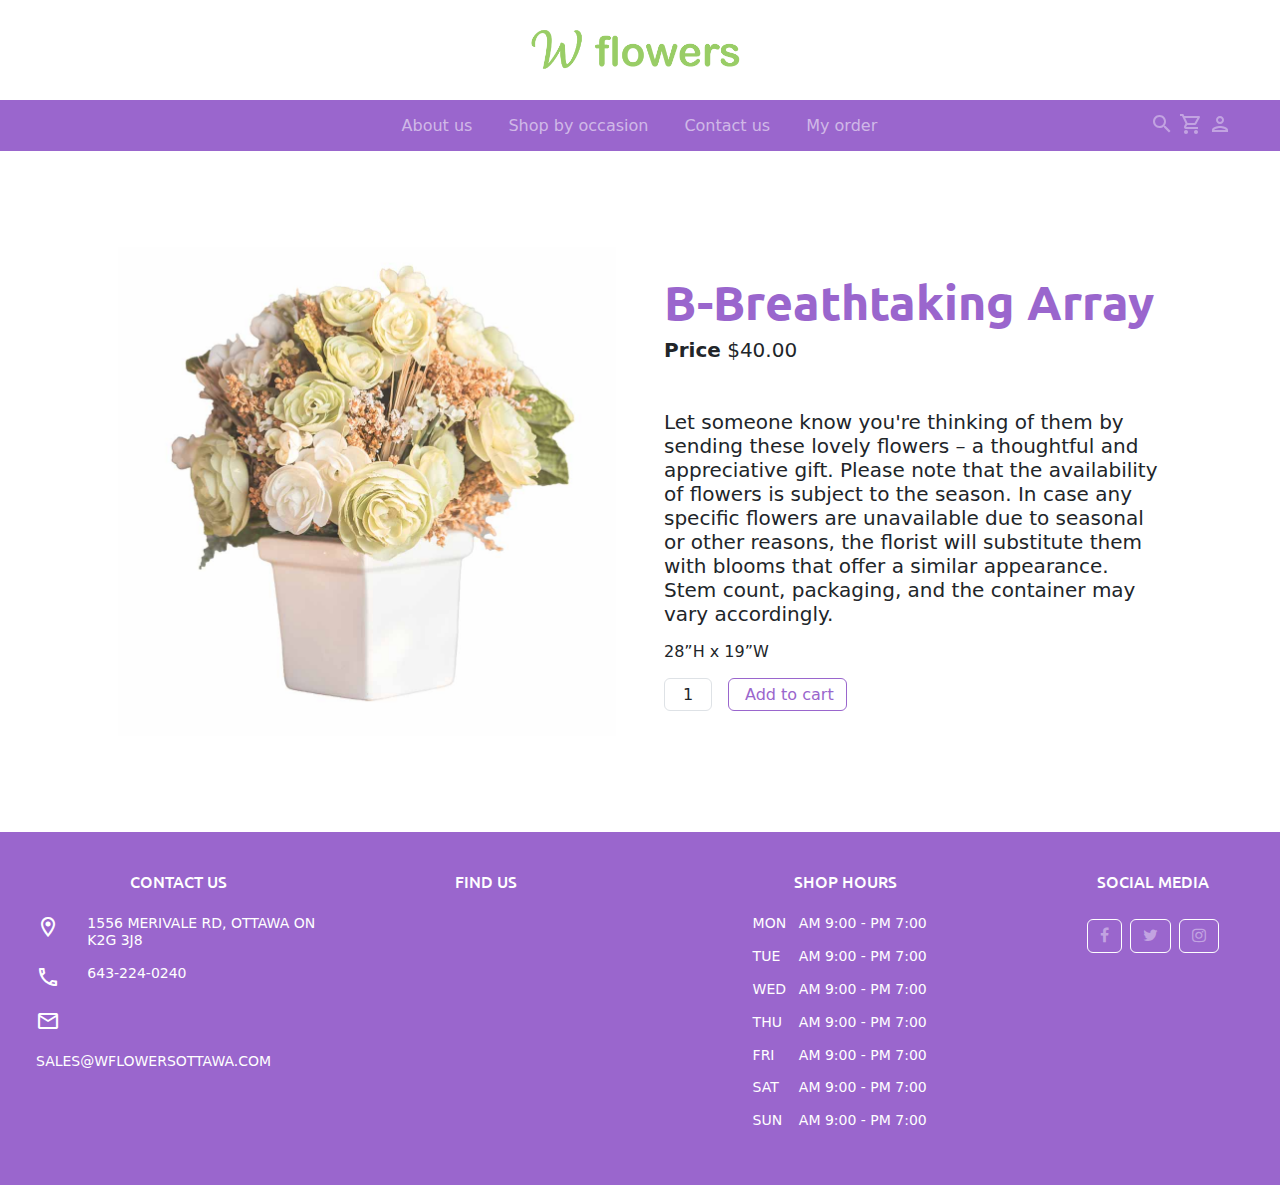
<file: product-preview.html>
<!DOCTYPE html>
<html lang="en">

<head>
  <meta charset="UTF-8">
  <meta http-equiv="X-UA-Compatible" content="IE=edge">
  <meta name="viewport" content="width=device-width, initial-scale=1.0">
  <link rel="stylesheet" href="https://fonts.googleapis.com/css2?family=Material+Symbols+Outlined">
  <link rel="stylesheet" href="https://fonts.googleapis.com/css2?family=Material+Icons+Outlined">
  <link rel="stylesheet" href="https://cdnjs.cloudflare.com/ajax/libs/font-awesome/4.7.0/css/font-awesome.min.css">
  <link rel="stylesheet" href="css/custom.css">
  <link rel="icon" type="image/x-icon" href="images/favicon.ico">
  <title>Product-preview</title>
</head>

<body class="bg-light">
  <header>
    <div class="text-center">
      <a href="index.html">
        <img src="images/Logo.png" alt="company's Logo" class="logo" width="250" height="100">
      </a>
    </div>
    <nav class="navbar navbar-expand-md bg-dark" data-bs-theme="dark">
      <div class="container-fluid px-5">
        <button class="navbar-toggler" type="button" data-bs-toggle="collapse" data-bs-target="#navbarNavAltMarkup"
          aria-controls="navbarNavAltMarkup" aria-expanded="false" aria-label="Toggle navigation">
          <span class="navbar-toggler-icon"></span>
        </button>
        <div class="collapse navbar-collapse" id="navbarNavAltMarkup">
          <div class="navbar-nav">
            <a class="nav-link" href="#">About us</a>
            <a class="nav-link" href="product.html">Shop by occasion</a>
            <a class="nav-link" href="#">Contact us</a>
            <a class="nav-link" href="#">My order</a>
          </div>
        </div>
        <div class="float-end">
          <a href="#" class="icon-link">
            <span class="material-icons-outlined">search</span>
          </a>
          <a href="#" class="icon-link">
            <span class="material-icons-outlined">shopping_cart</span>
          </a>
          <a href="#" class="icon-link">
            <span class="material-icons-outlined">person</span>
          </a>
        </div>
      </div>
    </nav>
  </header>
  <main>
    <section class="py-5">
      <div class="container px-4 px-lg-5 my-5">
        <div class="row gx-4 gx-lg-5 align-items-center">
          <div class="col-md-6"><img class="card-img-top mb-5 mb-md-0" src="images/product-4.jpg" alt="product-image">
          </div>
          <div class="col-md-6">
            <h1 class="display-5 fw-bolder text-primary">B-Breathtaking Array</h1>
            <div class="fs-5 mb-5">
              <span class="fw-bold">Price</span>
              <span>$40.00</span>
            </div>
            <p class="lead">Let someone know you're thinking of them by sending these lovely flowers – a thoughtful and
              appreciative gift. Please note that the availability of flowers is subject to the season. In case any
              specific flowers are unavailable due to seasonal or other reasons, the florist will substitute them with
              blooms that offer a similar appearance. Stem count, packaging, and the container may vary accordingly.</p>
            <p class="mt-3">28”H x 19”W</p>
            <div class="d-flex">
              <input class="form-control text-center me-3" id="inputQuantity" type="num" value="1"
                style="max-width:3rem">
              <button class="btn btn-outline-dark flex-shrink-0" type="button">
                <i class="bi-cart-fill me-1"></i>
                Add to cart
              </button>
            </div>
          </div>
        </div>
      </div>
    </section>
  </main>
</body>

<footer>
  <section class="pt-4 px-4 py-4 bg-dark text-light">
    <div class="container-fluid">
      <div class="row text-uppercase">
        <div class="col-sm-3 py-3">
          <h6 class="text-center">Contact us</h6>
          <div class="small mt-4 text-left">
            <div class="row">
              <div class="col-2">
                <p><span class="material-icons-outlined">room</span></p>
              </div>
              <div class="col">
                <p>1556 Merivale rd, Ottawa ON K2G 3J8</p>
              </div>
            </div>
            <div class="row">
              <div class="col-2">
                <p><span class="material-icons-outlined">call</span></p>
              </div>
              <div class="col">
                <p>643-224-0240</p>
              </div>
            </div>
            <div class="row">
              <div class="col-2">
                <p><span class="material-icons-outlined">email</span></p>
              </div>
              <div class="col">
                <p>sales@wflowersottawa.com</p>
              </div>
            </div>
          </div>
        </div>
        <div class="col-sm-3 text-center py-3">
          <h6 class="mb-4">Find us</h6>
          <div class="map-container pt-5">
            <iframe
              src="https://www.google.com/maps/embed?pb=!1m18!1m12!1m3!1d2864.9196534582998!2d-75.73593692509925!3d45.353146496990725!2m3!1f0!2f0!3f0!3m2!1i1024!2i768!4f13.1!3m3!1m2!1s0x4cce06fef2d89f1b%3A0x9d370ded000ebc4c!2sW%20Flowers!5e0!3m2!1sen!2sca!4v1700432297664!5m2!1sen!2sca"
              style="border:0;" allowfullscreen="" loading="lazy" referrerpolicy="no-referrer-when-downgrade"></iframe>
          </div>
        </div>
        <div class="col-sm-4 text-center py-3 hours-container">
          <h6>Shop hours</h6>
          <div class="col-sm-12 small px-4">
            <div class="footer-hours-row row mt-4 mb-0">
              <div class="col-2">
                <p>mon</p>
              </div>
              <div class="col">
                <p>AM 9:00 - PM 7:00</p>
              </div>
            </div>
            <div class="footer-hours-row row">
              <div class="col-2">
                <p>tue</p>
              </div>
              <div class="col">
                <p>AM 9:00 - PM 7:00</p>
              </div>
            </div>
            <div class="footer-hours-row row">
              <div class="col-2">
                <p>wed</p>
              </div>
              <div class="col">
                <p>AM 9:00 - PM 7:00</p>
              </div>
            </div>
            <div class="footer-hours-row row">
              <div class="col-2">
                <p>thu</p>
              </div>
              <div class="col">
                <p>AM 9:00 - PM 7:00</p>
              </div>
            </div>
            <div class="footer-hours-row row">
              <div class="col-2">
                <p>fri</p>
              </div>
              <div class="col">
                <p>AM 9:00 - PM 7:00</p>
              </div>
            </div>
            <div class="footer-hours-row row">
              <div class="col-2">
                <p>sat</p>
              </div>
              <div class="col">
                <p>AM 9:00 - PM 7:00</p>
              </div>
            </div>
            <div class="footer-hours-row row">
              <div class="col-2">
                <p>sun</p>
              </div>
              <div class="col">
                <p>AM 9:00 - PM 7:00</p>
              </div>
            </div>
          </div>
        </div>
        <div class="col-sm-2 text-center py-3">
          <h6>Social media</h6>
          <div class="row bg-dark pt-3 justify-content-center" data-bs-theme="dark">
            <div class="col-sm-3 btn btn-outline-light btn-floating m-1">
              <a href="#" class="fa fa-facebook"></a>
            </div>
            <div class="col-sm-3 btn btn-outline-light btn-floating m-1">
              <a href="#" class="fa fa-twitter"></a>
            </div>
            <div class="col-sm-3 btn btn-outline-light btn-floating m-1">
              <a href="#" class="fa fa-instagram"></a>
            </div>
          </div>
        </div>
      </div>
    </div>
  </section>
</footer>

<script src="node_modules/bootstrap/dist/js/bootstrap.bundle.min.js"></script>

</html>
</file>
<file: css/custom.css>
@charset "UTF-8";
@import url("https://fonts.googleapis.com/css2?family=Ubuntu:wght@400;500;700&display=swap");
/*!
 * Bootstrap  v5.3.2 (https://getbootstrap.com/)
 * Copyright 2011-2023 The Bootstrap Authors
 * Licensed under MIT (https://github.com/twbs/bootstrap/blob/main/LICENSE)
 */
:root,
[data-bs-theme=light] {
  --bs-blue: #0d6efd;
  --bs-indigo: #6610f2;
  --bs-purple: #6f42c1;
  --bs-pink: #d63384;
  --bs-red: #dc3545;
  --bs-orange: #fd7e14;
  --bs-yellow: #ffc107;
  --bs-green: #198754;
  --bs-teal: #20c997;
  --bs-cyan: #0dcaf0;
  --bs-black: #000;
  --bs-white: #fff;
  --bs-gray: #6c757d;
  --bs-gray-dark: #343a40;
  --bs-gray-100: #f8f9fa;
  --bs-gray-200: #e9ecef;
  --bs-gray-300: #dee2e6;
  --bs-gray-400: #ced4da;
  --bs-gray-500: #adb5bd;
  --bs-gray-600: #6c757d;
  --bs-gray-700: #495057;
  --bs-gray-800: #343a40;
  --bs-gray-900: #212529;
  --bs-primary: #9A66CD;
  --bs-secondary: #d4de22;
  --bs-success: #A4D882;
  --bs-info: #59C1EF;
  --bs-warning: #FFF689;
  --bs-danger: #E5446D;
  --bs-light: #ffffff;
  --bs-dark: #9A66CD;
  --bs-primary-rgb: 154, 102, 205;
  --bs-secondary-rgb: 212, 222, 34;
  --bs-success-rgb: 164, 216, 130;
  --bs-info-rgb: 89, 193, 239;
  --bs-warning-rgb: 255, 246, 137;
  --bs-danger-rgb: 229, 68, 109;
  --bs-light-rgb: 255, 255, 255;
  --bs-dark-rgb: 154, 102, 205;
  --bs-primary-text-emphasis: #3e2952;
  --bs-secondary-text-emphasis: #55590e;
  --bs-success-text-emphasis: #425634;
  --bs-info-text-emphasis: #244d60;
  --bs-warning-text-emphasis: #666237;
  --bs-danger-text-emphasis: #5c1b2c;
  --bs-light-text-emphasis: #495057;
  --bs-dark-text-emphasis: #495057;
  --bs-primary-bg-subtle: #ebe0f5;
  --bs-secondary-bg-subtle: #f6f8d3;
  --bs-success-bg-subtle: #edf7e6;
  --bs-info-bg-subtle: #def3fc;
  --bs-warning-bg-subtle: #fffde7;
  --bs-danger-bg-subtle: #fadae2;
  --bs-light-bg-subtle: #fcfcfd;
  --bs-dark-bg-subtle: #ced4da;
  --bs-primary-border-subtle: #d7c2eb;
  --bs-secondary-border-subtle: #eef2a7;
  --bs-success-border-subtle: #dbefcd;
  --bs-info-border-subtle: #bde6f9;
  --bs-warning-border-subtle: #fffbd0;
  --bs-danger-border-subtle: #f5b4c5;
  --bs-light-border-subtle: #e9ecef;
  --bs-dark-border-subtle: #adb5bd;
  --bs-white-rgb: 255, 255, 255;
  --bs-black-rgb: 0, 0, 0;
  --bs-font-sans-serif: system-ui, -apple-system, "Segoe UI", Roboto, "Helvetica Neue", "Noto Sans", "Liberation Sans", Arial, sans-serif, "Apple Color Emoji", "Segoe UI Emoji", "Segoe UI Symbol", "Noto Color Emoji";
  --bs-font-monospace: SFMono-Regular, Menlo, Monaco, Consolas, "Liberation Mono", "Courier New", monospace;
  --bs-gradient: linear-gradient(180deg, rgba(255, 255, 255, 0.15), rgba(255, 255, 255, 0));
  --bs-body-font-family: var(--bs-font-sans-serif);
  --bs-body-font-size: 1rem;
  --bs-body-font-weight: 400;
  --bs-body-line-height: 1.2;
  --bs-body-color: #212529;
  --bs-body-color-rgb: 33, 37, 41;
  --bs-body-bg: #fff;
  --bs-body-bg-rgb: 255, 255, 255;
  --bs-emphasis-color: #000;
  --bs-emphasis-color-rgb: 0, 0, 0;
  --bs-secondary-color: rgba(33, 37, 41, 0.75);
  --bs-secondary-color-rgb: 33, 37, 41;
  --bs-secondary-bg: #e9ecef;
  --bs-secondary-bg-rgb: 233, 236, 239;
  --bs-tertiary-color: rgba(33, 37, 41, 0.5);
  --bs-tertiary-color-rgb: 33, 37, 41;
  --bs-tertiary-bg: #f8f9fa;
  --bs-tertiary-bg-rgb: 248, 249, 250;
  --bs-heading-color: inherit;
  --bs-link-color: #9A66CD;
  --bs-link-color-rgb: 154, 102, 205;
  --bs-link-decoration: underline;
  --bs-link-hover-color: #7b52a4;
  --bs-link-hover-color-rgb: 123, 82, 164;
  --bs-code-color: #d63384;
  --bs-highlight-color: #212529;
  --bs-highlight-bg: #fff3cd;
  --bs-border-width: 1px;
  --bs-border-style: solid;
  --bs-border-color: #dee2e6;
  --bs-border-color-translucent: rgba(0, 0, 0, 0.175);
  --bs-border-radius: 0.375rem;
  --bs-border-radius-sm: 0.25rem;
  --bs-border-radius-lg: 0.5rem;
  --bs-border-radius-xl: 1rem;
  --bs-border-radius-xxl: 2rem;
  --bs-border-radius-2xl: var(--bs-border-radius-xxl);
  --bs-border-radius-pill: 50rem;
  --bs-box-shadow: 0 0.5rem 1rem rgba(0, 0, 0, 0.15);
  --bs-box-shadow-sm: 0 0.125rem 0.25rem rgba(0, 0, 0, 0.075);
  --bs-box-shadow-lg: 0 1rem 3rem rgba(0, 0, 0, 0.175);
  --bs-box-shadow-inset: inset 0 1px 2px rgba(0, 0, 0, 0.075);
  --bs-focus-ring-width: 0.25rem;
  --bs-focus-ring-opacity: 0.25;
  --bs-focus-ring-color: rgba(154, 102, 205, 0.25);
  --bs-form-valid-color: #A4D882;
  --bs-form-valid-border-color: #A4D882;
  --bs-form-invalid-color: #E5446D;
  --bs-form-invalid-border-color: #E5446D;
}

[data-bs-theme=dark] {
  color-scheme: dark;
  --bs-body-color: #dee2e6;
  --bs-body-color-rgb: 222, 226, 230;
  --bs-body-bg: #212529;
  --bs-body-bg-rgb: 33, 37, 41;
  --bs-emphasis-color: #fff;
  --bs-emphasis-color-rgb: 255, 255, 255;
  --bs-secondary-color: rgba(222, 226, 230, 0.75);
  --bs-secondary-color-rgb: 222, 226, 230;
  --bs-secondary-bg: #343a40;
  --bs-secondary-bg-rgb: 52, 58, 64;
  --bs-tertiary-color: rgba(222, 226, 230, 0.5);
  --bs-tertiary-color-rgb: 222, 226, 230;
  --bs-tertiary-bg: #2b3035;
  --bs-tertiary-bg-rgb: 43, 48, 53;
  --bs-primary-text-emphasis: #c2a3e1;
  --bs-secondary-text-emphasis: #e5eb7a;
  --bs-success-text-emphasis: #c8e8b4;
  --bs-info-text-emphasis: #9bdaf5;
  --bs-warning-text-emphasis: #fffab8;
  --bs-danger-text-emphasis: #ef8fa7;
  --bs-light-text-emphasis: #f8f9fa;
  --bs-dark-text-emphasis: #dee2e6;
  --bs-primary-bg-subtle: #1f1429;
  --bs-secondary-bg-subtle: #2a2c07;
  --bs-success-bg-subtle: #212b1a;
  --bs-info-bg-subtle: #122730;
  --bs-warning-bg-subtle: #33311b;
  --bs-danger-bg-subtle: #2e0e16;
  --bs-light-bg-subtle: #343a40;
  --bs-dark-bg-subtle: #1a1d20;
  --bs-primary-border-subtle: #5c3d7b;
  --bs-secondary-border-subtle: #7f8514;
  --bs-success-border-subtle: #62824e;
  --bs-info-border-subtle: #35748f;
  --bs-warning-border-subtle: #999452;
  --bs-danger-border-subtle: #892941;
  --bs-light-border-subtle: #495057;
  --bs-dark-border-subtle: #343a40;
  --bs-heading-color: inherit;
  --bs-link-color: #c2a3e1;
  --bs-link-hover-color: #ceb5e7;
  --bs-link-color-rgb: 194, 163, 225;
  --bs-link-hover-color-rgb: 206, 181, 231;
  --bs-code-color: #e685b5;
  --bs-highlight-color: #dee2e6;
  --bs-highlight-bg: #664d03;
  --bs-border-color: #495057;
  --bs-border-color-translucent: rgba(255, 255, 255, 0.15);
  --bs-form-valid-color: #75b798;
  --bs-form-valid-border-color: #75b798;
  --bs-form-invalid-color: #ea868f;
  --bs-form-invalid-border-color: #ea868f;
}

*,
*::before,
*::after {
  box-sizing: border-box;
}

@media (prefers-reduced-motion: no-preference) {
  :root {
    scroll-behavior: smooth;
  }
}

body {
  margin: 0;
  font-family: var(--bs-body-font-family);
  font-size: var(--bs-body-font-size);
  font-weight: var(--bs-body-font-weight);
  line-height: var(--bs-body-line-height);
  color: var(--bs-body-color);
  text-align: var(--bs-body-text-align);
  background-color: var(--bs-body-bg);
  -webkit-text-size-adjust: 100%;
  -webkit-tap-highlight-color: rgba(0, 0, 0, 0);
}

hr {
  margin: 1rem 0;
  color: inherit;
  border: 0;
  border-top: var(--bs-border-width) solid;
  opacity: 0.25;
}

h6, .h6, h5, .h5, h4, .h4, h3, .h3, h2, .h2, h1, .h1 {
  margin-top: 0;
  margin-bottom: 0.5rem;
  font-family: "Ubuntu", sans-serif;
  font-weight: 500;
  line-height: 1.2;
  color: var(--bs-heading-color);
}

h1, .h1 {
  font-size: calc(1.43rem + 2.16vw);
}
@media (min-width: 1200px) {
  h1, .h1 {
    font-size: 3.05rem;
  }
}

h2, .h2 {
  font-size: calc(1.363rem + 1.356vw);
}
@media (min-width: 1200px) {
  h2, .h2 {
    font-size: 2.38rem;
  }
}

h3, .h3 {
  font-size: calc(1.32rem + 0.84vw);
}
@media (min-width: 1200px) {
  h3, .h3 {
    font-size: 1.95rem;
  }
}

h4, .h4 {
  font-size: calc(1.281rem + 0.372vw);
}
@media (min-width: 1200px) {
  h4, .h4 {
    font-size: 1.56rem;
  }
}

h5, .h5 {
  font-size: 1.25rem;
}

h6, .h6 {
  font-size: 1rem;
}

p {
  margin-top: 0;
  margin-bottom: 1rem;
}

abbr[title] {
  text-decoration: underline dotted;
  cursor: help;
  text-decoration-skip-ink: none;
}

address {
  margin-bottom: 1rem;
  font-style: normal;
  line-height: inherit;
}

ol,
ul {
  padding-left: 2rem;
}

ol,
ul,
dl {
  margin-top: 0;
  margin-bottom: 1rem;
}

ol ol,
ul ul,
ol ul,
ul ol {
  margin-bottom: 0;
}

dt {
  font-weight: 700;
}

dd {
  margin-bottom: 0.5rem;
  margin-left: 0;
}

blockquote {
  margin: 0 0 1rem;
}

b,
strong {
  font-weight: bolder;
}

small, .small {
  font-size: 0.875em;
}

mark, .mark {
  padding: 0.1875em;
  color: var(--bs-highlight-color);
  background-color: var(--bs-highlight-bg);
}

sub,
sup {
  position: relative;
  font-size: 0.75em;
  line-height: 0;
  vertical-align: baseline;
}

sub {
  bottom: -0.25em;
}

sup {
  top: -0.5em;
}

a {
  color: rgba(var(--bs-link-color-rgb), var(--bs-link-opacity, 1));
  text-decoration: underline;
}
a:hover {
  --bs-link-color-rgb: var(--bs-link-hover-color-rgb);
}

a:not([href]):not([class]), a:not([href]):not([class]):hover {
  color: inherit;
  text-decoration: none;
}

pre,
code,
kbd,
samp {
  font-family: var(--bs-font-monospace);
  font-size: 1em;
}

pre {
  display: block;
  margin-top: 0;
  margin-bottom: 1rem;
  overflow: auto;
  font-size: 0.875em;
}
pre code {
  font-size: inherit;
  color: inherit;
  word-break: normal;
}

code {
  font-size: 0.875em;
  color: var(--bs-code-color);
  word-wrap: break-word;
}
a > code {
  color: inherit;
}

kbd {
  padding: 0.1875rem 0.375rem;
  font-size: 0.875em;
  color: var(--bs-body-bg);
  background-color: var(--bs-body-color);
  border-radius: 0.25rem;
}
kbd kbd {
  padding: 0;
  font-size: 1em;
}

figure {
  margin: 0 0 1rem;
}

img,
svg {
  vertical-align: middle;
}

table {
  caption-side: bottom;
  border-collapse: collapse;
}

caption {
  padding-top: 0.5rem;
  padding-bottom: 0.5rem;
  color: var(--bs-secondary-color);
  text-align: left;
}

th {
  text-align: inherit;
  text-align: -webkit-match-parent;
}

thead,
tbody,
tfoot,
tr,
td,
th {
  border-color: inherit;
  border-style: solid;
  border-width: 0;
}

label {
  display: inline-block;
}

button {
  border-radius: 0;
}

button:focus:not(:focus-visible) {
  outline: 0;
}

input,
button,
select,
optgroup,
textarea {
  margin: 0;
  font-family: inherit;
  font-size: inherit;
  line-height: inherit;
}

button,
select {
  text-transform: none;
}

[role=button] {
  cursor: pointer;
}

select {
  word-wrap: normal;
}
select:disabled {
  opacity: 1;
}

[list]:not([type=date]):not([type=datetime-local]):not([type=month]):not([type=week]):not([type=time])::-webkit-calendar-picker-indicator {
  display: none !important;
}

button,
[type=button],
[type=reset],
[type=submit] {
  -webkit-appearance: button;
}
button:not(:disabled),
[type=button]:not(:disabled),
[type=reset]:not(:disabled),
[type=submit]:not(:disabled) {
  cursor: pointer;
}

::-moz-focus-inner {
  padding: 0;
  border-style: none;
}

textarea {
  resize: vertical;
}

fieldset {
  min-width: 0;
  padding: 0;
  margin: 0;
  border: 0;
}

legend {
  float: left;
  width: 100%;
  padding: 0;
  margin-bottom: 0.5rem;
  font-size: calc(1.275rem + 0.3vw);
  line-height: inherit;
}
@media (min-width: 1200px) {
  legend {
    font-size: 1.5rem;
  }
}
legend + * {
  clear: left;
}

::-webkit-datetime-edit-fields-wrapper,
::-webkit-datetime-edit-text,
::-webkit-datetime-edit-minute,
::-webkit-datetime-edit-hour-field,
::-webkit-datetime-edit-day-field,
::-webkit-datetime-edit-month-field,
::-webkit-datetime-edit-year-field {
  padding: 0;
}

::-webkit-inner-spin-button {
  height: auto;
}

[type=search] {
  -webkit-appearance: textfield;
  outline-offset: -2px;
}

/* rtl:raw:
[type="tel"],
[type="url"],
[type="email"],
[type="number"] {
  direction: ltr;
}
*/
::-webkit-search-decoration {
  -webkit-appearance: none;
}

::-webkit-color-swatch-wrapper {
  padding: 0;
}

::file-selector-button {
  font: inherit;
  -webkit-appearance: button;
}

output {
  display: inline-block;
}

iframe {
  border: 0;
}

summary {
  display: list-item;
  cursor: pointer;
}

progress {
  vertical-align: baseline;
}

[hidden] {
  display: none !important;
}

.lead {
  font-size: 1.25rem;
  font-weight: 300;
}

.display-1 {
  font-size: calc(1.625rem + 4.5vw);
  font-weight: 300;
  line-height: 1.2;
}
@media (min-width: 1200px) {
  .display-1 {
    font-size: 5rem;
  }
}

.display-2 {
  font-size: calc(1.575rem + 3.9vw);
  font-weight: 300;
  line-height: 1.2;
}
@media (min-width: 1200px) {
  .display-2 {
    font-size: 4.5rem;
  }
}

.display-3 {
  font-size: calc(1.525rem + 3.3vw);
  font-weight: 300;
  line-height: 1.2;
}
@media (min-width: 1200px) {
  .display-3 {
    font-size: 4rem;
  }
}

.display-4 {
  font-size: calc(1.475rem + 2.7vw);
  font-weight: 300;
  line-height: 1.2;
}
@media (min-width: 1200px) {
  .display-4 {
    font-size: 3.5rem;
  }
}

.display-5 {
  font-size: calc(1.425rem + 2.1vw);
  font-weight: 300;
  line-height: 1.2;
}
@media (min-width: 1200px) {
  .display-5 {
    font-size: 3rem;
  }
}

.display-6 {
  font-size: calc(1.375rem + 1.5vw);
  font-weight: 300;
  line-height: 1.2;
}
@media (min-width: 1200px) {
  .display-6 {
    font-size: 2.5rem;
  }
}

.list-unstyled {
  padding-left: 0;
  list-style: none;
}

.list-inline {
  padding-left: 0;
  list-style: none;
}

.list-inline-item {
  display: inline-block;
}
.list-inline-item:not(:last-child) {
  margin-right: 0.5rem;
}

.initialism {
  font-size: 0.875em;
  text-transform: uppercase;
}

.blockquote {
  margin-bottom: 1rem;
  font-size: 1.25rem;
}
.blockquote > :last-child {
  margin-bottom: 0;
}

.blockquote-footer {
  margin-top: -1rem;
  margin-bottom: 1rem;
  font-size: 0.875em;
  color: #6c757d;
}
.blockquote-footer::before {
  content: "— ";
}

.img-fluid {
  max-width: 100%;
  height: auto;
}

.img-thumbnail {
  padding: 0.25rem;
  background-color: var(--bs-body-bg);
  border: var(--bs-border-width) solid var(--bs-border-color);
  border-radius: var(--bs-border-radius);
  max-width: 100%;
  height: auto;
}

.figure {
  display: inline-block;
}

.figure-img {
  margin-bottom: 0.5rem;
  line-height: 1;
}

.figure-caption {
  font-size: 0.875em;
  color: var(--bs-secondary-color);
}

.container,
.container-fluid,
.container-xxl,
.container-xl,
.container-lg,
.container-md,
.container-sm {
  --bs-gutter-x: 1.5rem;
  --bs-gutter-y: 0;
  width: 100%;
  padding-right: calc(var(--bs-gutter-x) * 0.5);
  padding-left: calc(var(--bs-gutter-x) * 0.5);
  margin-right: auto;
  margin-left: auto;
}

@media (min-width: 576px) {
  .container-sm, .container {
    max-width: 540px;
  }
}
@media (min-width: 768px) {
  .container-md, .container-sm, .container {
    max-width: 720px;
  }
}
@media (min-width: 992px) {
  .container-lg, .container-md, .container-sm, .container {
    max-width: 960px;
  }
}
@media (min-width: 1200px) {
  .container-xl, .container-lg, .container-md, .container-sm, .container {
    max-width: 1140px;
  }
}
@media (min-width: 1400px) {
  .container-xxl, .container-xl, .container-lg, .container-md, .container-sm, .container {
    max-width: 1320px;
  }
}
:root {
  --bs-breakpoint-xs: 0;
  --bs-breakpoint-sm: 576px;
  --bs-breakpoint-md: 768px;
  --bs-breakpoint-lg: 992px;
  --bs-breakpoint-xl: 1200px;
  --bs-breakpoint-xxl: 1400px;
}

.row {
  --bs-gutter-x: 1.5rem;
  --bs-gutter-y: 0;
  display: flex;
  flex-wrap: wrap;
  margin-top: calc(-1 * var(--bs-gutter-y));
  margin-right: calc(-0.5 * var(--bs-gutter-x));
  margin-left: calc(-0.5 * var(--bs-gutter-x));
}
.row > * {
  flex-shrink: 0;
  width: 100%;
  max-width: 100%;
  padding-right: calc(var(--bs-gutter-x) * 0.5);
  padding-left: calc(var(--bs-gutter-x) * 0.5);
  margin-top: var(--bs-gutter-y);
}

.col {
  flex: 1 0 0%;
}

.row-cols-auto > * {
  flex: 0 0 auto;
  width: auto;
}

.row-cols-1 > * {
  flex: 0 0 auto;
  width: 100%;
}

.row-cols-2 > * {
  flex: 0 0 auto;
  width: 50%;
}

.row-cols-3 > * {
  flex: 0 0 auto;
  width: 33.33333333%;
}

.row-cols-4 > * {
  flex: 0 0 auto;
  width: 25%;
}

.row-cols-5 > * {
  flex: 0 0 auto;
  width: 20%;
}

.row-cols-6 > * {
  flex: 0 0 auto;
  width: 16.66666667%;
}

.col-auto {
  flex: 0 0 auto;
  width: auto;
}

.col-1 {
  flex: 0 0 auto;
  width: 8.33333333%;
}

.col-2 {
  flex: 0 0 auto;
  width: 16.66666667%;
}

.col-3 {
  flex: 0 0 auto;
  width: 25%;
}

.col-4 {
  flex: 0 0 auto;
  width: 33.33333333%;
}

.col-5 {
  flex: 0 0 auto;
  width: 41.66666667%;
}

.col-6 {
  flex: 0 0 auto;
  width: 50%;
}

.col-7 {
  flex: 0 0 auto;
  width: 58.33333333%;
}

.col-8 {
  flex: 0 0 auto;
  width: 66.66666667%;
}

.col-9 {
  flex: 0 0 auto;
  width: 75%;
}

.col-10 {
  flex: 0 0 auto;
  width: 83.33333333%;
}

.col-11 {
  flex: 0 0 auto;
  width: 91.66666667%;
}

.col-12 {
  flex: 0 0 auto;
  width: 100%;
}

.offset-1 {
  margin-left: 8.33333333%;
}

.offset-2 {
  margin-left: 16.66666667%;
}

.offset-3 {
  margin-left: 25%;
}

.offset-4 {
  margin-left: 33.33333333%;
}

.offset-5 {
  margin-left: 41.66666667%;
}

.offset-6 {
  margin-left: 50%;
}

.offset-7 {
  margin-left: 58.33333333%;
}

.offset-8 {
  margin-left: 66.66666667%;
}

.offset-9 {
  margin-left: 75%;
}

.offset-10 {
  margin-left: 83.33333333%;
}

.offset-11 {
  margin-left: 91.66666667%;
}

.g-0,
.gx-0 {
  --bs-gutter-x: 0;
}

.g-0,
.gy-0 {
  --bs-gutter-y: 0;
}

.g-1,
.gx-1 {
  --bs-gutter-x: 0.25rem;
}

.g-1,
.gy-1 {
  --bs-gutter-y: 0.25rem;
}

.g-2,
.gx-2 {
  --bs-gutter-x: 0.5rem;
}

.g-2,
.gy-2 {
  --bs-gutter-y: 0.5rem;
}

.g-3,
.gx-3 {
  --bs-gutter-x: 1rem;
}

.g-3,
.gy-3 {
  --bs-gutter-y: 1rem;
}

.g-4,
.gx-4 {
  --bs-gutter-x: 1.5rem;
}

.g-4,
.gy-4 {
  --bs-gutter-y: 1.5rem;
}

.g-5,
.gx-5 {
  --bs-gutter-x: 3rem;
}

.g-5,
.gy-5 {
  --bs-gutter-y: 3rem;
}

@media (min-width: 576px) {
  .col-sm {
    flex: 1 0 0%;
  }
  .row-cols-sm-auto > * {
    flex: 0 0 auto;
    width: auto;
  }
  .row-cols-sm-1 > * {
    flex: 0 0 auto;
    width: 100%;
  }
  .row-cols-sm-2 > * {
    flex: 0 0 auto;
    width: 50%;
  }
  .row-cols-sm-3 > * {
    flex: 0 0 auto;
    width: 33.33333333%;
  }
  .row-cols-sm-4 > * {
    flex: 0 0 auto;
    width: 25%;
  }
  .row-cols-sm-5 > * {
    flex: 0 0 auto;
    width: 20%;
  }
  .row-cols-sm-6 > * {
    flex: 0 0 auto;
    width: 16.66666667%;
  }
  .col-sm-auto {
    flex: 0 0 auto;
    width: auto;
  }
  .col-sm-1 {
    flex: 0 0 auto;
    width: 8.33333333%;
  }
  .col-sm-2 {
    flex: 0 0 auto;
    width: 16.66666667%;
  }
  .col-sm-3 {
    flex: 0 0 auto;
    width: 25%;
  }
  .col-sm-4 {
    flex: 0 0 auto;
    width: 33.33333333%;
  }
  .col-sm-5 {
    flex: 0 0 auto;
    width: 41.66666667%;
  }
  .col-sm-6 {
    flex: 0 0 auto;
    width: 50%;
  }
  .col-sm-7 {
    flex: 0 0 auto;
    width: 58.33333333%;
  }
  .col-sm-8 {
    flex: 0 0 auto;
    width: 66.66666667%;
  }
  .col-sm-9 {
    flex: 0 0 auto;
    width: 75%;
  }
  .col-sm-10 {
    flex: 0 0 auto;
    width: 83.33333333%;
  }
  .col-sm-11 {
    flex: 0 0 auto;
    width: 91.66666667%;
  }
  .col-sm-12 {
    flex: 0 0 auto;
    width: 100%;
  }
  .offset-sm-0 {
    margin-left: 0;
  }
  .offset-sm-1 {
    margin-left: 8.33333333%;
  }
  .offset-sm-2 {
    margin-left: 16.66666667%;
  }
  .offset-sm-3 {
    margin-left: 25%;
  }
  .offset-sm-4 {
    margin-left: 33.33333333%;
  }
  .offset-sm-5 {
    margin-left: 41.66666667%;
  }
  .offset-sm-6 {
    margin-left: 50%;
  }
  .offset-sm-7 {
    margin-left: 58.33333333%;
  }
  .offset-sm-8 {
    margin-left: 66.66666667%;
  }
  .offset-sm-9 {
    margin-left: 75%;
  }
  .offset-sm-10 {
    margin-left: 83.33333333%;
  }
  .offset-sm-11 {
    margin-left: 91.66666667%;
  }
  .g-sm-0,
  .gx-sm-0 {
    --bs-gutter-x: 0;
  }
  .g-sm-0,
  .gy-sm-0 {
    --bs-gutter-y: 0;
  }
  .g-sm-1,
  .gx-sm-1 {
    --bs-gutter-x: 0.25rem;
  }
  .g-sm-1,
  .gy-sm-1 {
    --bs-gutter-y: 0.25rem;
  }
  .g-sm-2,
  .gx-sm-2 {
    --bs-gutter-x: 0.5rem;
  }
  .g-sm-2,
  .gy-sm-2 {
    --bs-gutter-y: 0.5rem;
  }
  .g-sm-3,
  .gx-sm-3 {
    --bs-gutter-x: 1rem;
  }
  .g-sm-3,
  .gy-sm-3 {
    --bs-gutter-y: 1rem;
  }
  .g-sm-4,
  .gx-sm-4 {
    --bs-gutter-x: 1.5rem;
  }
  .g-sm-4,
  .gy-sm-4 {
    --bs-gutter-y: 1.5rem;
  }
  .g-sm-5,
  .gx-sm-5 {
    --bs-gutter-x: 3rem;
  }
  .g-sm-5,
  .gy-sm-5 {
    --bs-gutter-y: 3rem;
  }
}
@media (min-width: 768px) {
  .col-md {
    flex: 1 0 0%;
  }
  .row-cols-md-auto > * {
    flex: 0 0 auto;
    width: auto;
  }
  .row-cols-md-1 > * {
    flex: 0 0 auto;
    width: 100%;
  }
  .row-cols-md-2 > * {
    flex: 0 0 auto;
    width: 50%;
  }
  .row-cols-md-3 > * {
    flex: 0 0 auto;
    width: 33.33333333%;
  }
  .row-cols-md-4 > * {
    flex: 0 0 auto;
    width: 25%;
  }
  .row-cols-md-5 > * {
    flex: 0 0 auto;
    width: 20%;
  }
  .row-cols-md-6 > * {
    flex: 0 0 auto;
    width: 16.66666667%;
  }
  .col-md-auto {
    flex: 0 0 auto;
    width: auto;
  }
  .col-md-1 {
    flex: 0 0 auto;
    width: 8.33333333%;
  }
  .col-md-2 {
    flex: 0 0 auto;
    width: 16.66666667%;
  }
  .col-md-3 {
    flex: 0 0 auto;
    width: 25%;
  }
  .col-md-4 {
    flex: 0 0 auto;
    width: 33.33333333%;
  }
  .col-md-5 {
    flex: 0 0 auto;
    width: 41.66666667%;
  }
  .col-md-6 {
    flex: 0 0 auto;
    width: 50%;
  }
  .col-md-7 {
    flex: 0 0 auto;
    width: 58.33333333%;
  }
  .col-md-8 {
    flex: 0 0 auto;
    width: 66.66666667%;
  }
  .col-md-9 {
    flex: 0 0 auto;
    width: 75%;
  }
  .col-md-10 {
    flex: 0 0 auto;
    width: 83.33333333%;
  }
  .col-md-11 {
    flex: 0 0 auto;
    width: 91.66666667%;
  }
  .col-md-12 {
    flex: 0 0 auto;
    width: 100%;
  }
  .offset-md-0 {
    margin-left: 0;
  }
  .offset-md-1 {
    margin-left: 8.33333333%;
  }
  .offset-md-2 {
    margin-left: 16.66666667%;
  }
  .offset-md-3 {
    margin-left: 25%;
  }
  .offset-md-4 {
    margin-left: 33.33333333%;
  }
  .offset-md-5 {
    margin-left: 41.66666667%;
  }
  .offset-md-6 {
    margin-left: 50%;
  }
  .offset-md-7 {
    margin-left: 58.33333333%;
  }
  .offset-md-8 {
    margin-left: 66.66666667%;
  }
  .offset-md-9 {
    margin-left: 75%;
  }
  .offset-md-10 {
    margin-left: 83.33333333%;
  }
  .offset-md-11 {
    margin-left: 91.66666667%;
  }
  .g-md-0,
  .gx-md-0 {
    --bs-gutter-x: 0;
  }
  .g-md-0,
  .gy-md-0 {
    --bs-gutter-y: 0;
  }
  .g-md-1,
  .gx-md-1 {
    --bs-gutter-x: 0.25rem;
  }
  .g-md-1,
  .gy-md-1 {
    --bs-gutter-y: 0.25rem;
  }
  .g-md-2,
  .gx-md-2 {
    --bs-gutter-x: 0.5rem;
  }
  .g-md-2,
  .gy-md-2 {
    --bs-gutter-y: 0.5rem;
  }
  .g-md-3,
  .gx-md-3 {
    --bs-gutter-x: 1rem;
  }
  .g-md-3,
  .gy-md-3 {
    --bs-gutter-y: 1rem;
  }
  .g-md-4,
  .gx-md-4 {
    --bs-gutter-x: 1.5rem;
  }
  .g-md-4,
  .gy-md-4 {
    --bs-gutter-y: 1.5rem;
  }
  .g-md-5,
  .gx-md-5 {
    --bs-gutter-x: 3rem;
  }
  .g-md-5,
  .gy-md-5 {
    --bs-gutter-y: 3rem;
  }
}
@media (min-width: 992px) {
  .col-lg {
    flex: 1 0 0%;
  }
  .row-cols-lg-auto > * {
    flex: 0 0 auto;
    width: auto;
  }
  .row-cols-lg-1 > * {
    flex: 0 0 auto;
    width: 100%;
  }
  .row-cols-lg-2 > * {
    flex: 0 0 auto;
    width: 50%;
  }
  .row-cols-lg-3 > * {
    flex: 0 0 auto;
    width: 33.33333333%;
  }
  .row-cols-lg-4 > * {
    flex: 0 0 auto;
    width: 25%;
  }
  .row-cols-lg-5 > * {
    flex: 0 0 auto;
    width: 20%;
  }
  .row-cols-lg-6 > * {
    flex: 0 0 auto;
    width: 16.66666667%;
  }
  .col-lg-auto {
    flex: 0 0 auto;
    width: auto;
  }
  .col-lg-1 {
    flex: 0 0 auto;
    width: 8.33333333%;
  }
  .col-lg-2 {
    flex: 0 0 auto;
    width: 16.66666667%;
  }
  .col-lg-3 {
    flex: 0 0 auto;
    width: 25%;
  }
  .col-lg-4 {
    flex: 0 0 auto;
    width: 33.33333333%;
  }
  .col-lg-5 {
    flex: 0 0 auto;
    width: 41.66666667%;
  }
  .col-lg-6 {
    flex: 0 0 auto;
    width: 50%;
  }
  .col-lg-7 {
    flex: 0 0 auto;
    width: 58.33333333%;
  }
  .col-lg-8 {
    flex: 0 0 auto;
    width: 66.66666667%;
  }
  .col-lg-9 {
    flex: 0 0 auto;
    width: 75%;
  }
  .col-lg-10 {
    flex: 0 0 auto;
    width: 83.33333333%;
  }
  .col-lg-11 {
    flex: 0 0 auto;
    width: 91.66666667%;
  }
  .col-lg-12 {
    flex: 0 0 auto;
    width: 100%;
  }
  .offset-lg-0 {
    margin-left: 0;
  }
  .offset-lg-1 {
    margin-left: 8.33333333%;
  }
  .offset-lg-2 {
    margin-left: 16.66666667%;
  }
  .offset-lg-3 {
    margin-left: 25%;
  }
  .offset-lg-4 {
    margin-left: 33.33333333%;
  }
  .offset-lg-5 {
    margin-left: 41.66666667%;
  }
  .offset-lg-6 {
    margin-left: 50%;
  }
  .offset-lg-7 {
    margin-left: 58.33333333%;
  }
  .offset-lg-8 {
    margin-left: 66.66666667%;
  }
  .offset-lg-9 {
    margin-left: 75%;
  }
  .offset-lg-10 {
    margin-left: 83.33333333%;
  }
  .offset-lg-11 {
    margin-left: 91.66666667%;
  }
  .g-lg-0,
  .gx-lg-0 {
    --bs-gutter-x: 0;
  }
  .g-lg-0,
  .gy-lg-0 {
    --bs-gutter-y: 0;
  }
  .g-lg-1,
  .gx-lg-1 {
    --bs-gutter-x: 0.25rem;
  }
  .g-lg-1,
  .gy-lg-1 {
    --bs-gutter-y: 0.25rem;
  }
  .g-lg-2,
  .gx-lg-2 {
    --bs-gutter-x: 0.5rem;
  }
  .g-lg-2,
  .gy-lg-2 {
    --bs-gutter-y: 0.5rem;
  }
  .g-lg-3,
  .gx-lg-3 {
    --bs-gutter-x: 1rem;
  }
  .g-lg-3,
  .gy-lg-3 {
    --bs-gutter-y: 1rem;
  }
  .g-lg-4,
  .gx-lg-4 {
    --bs-gutter-x: 1.5rem;
  }
  .g-lg-4,
  .gy-lg-4 {
    --bs-gutter-y: 1.5rem;
  }
  .g-lg-5,
  .gx-lg-5 {
    --bs-gutter-x: 3rem;
  }
  .g-lg-5,
  .gy-lg-5 {
    --bs-gutter-y: 3rem;
  }
}
@media (min-width: 1200px) {
  .col-xl {
    flex: 1 0 0%;
  }
  .row-cols-xl-auto > * {
    flex: 0 0 auto;
    width: auto;
  }
  .row-cols-xl-1 > * {
    flex: 0 0 auto;
    width: 100%;
  }
  .row-cols-xl-2 > * {
    flex: 0 0 auto;
    width: 50%;
  }
  .row-cols-xl-3 > * {
    flex: 0 0 auto;
    width: 33.33333333%;
  }
  .row-cols-xl-4 > * {
    flex: 0 0 auto;
    width: 25%;
  }
  .row-cols-xl-5 > * {
    flex: 0 0 auto;
    width: 20%;
  }
  .row-cols-xl-6 > * {
    flex: 0 0 auto;
    width: 16.66666667%;
  }
  .col-xl-auto {
    flex: 0 0 auto;
    width: auto;
  }
  .col-xl-1 {
    flex: 0 0 auto;
    width: 8.33333333%;
  }
  .col-xl-2 {
    flex: 0 0 auto;
    width: 16.66666667%;
  }
  .col-xl-3 {
    flex: 0 0 auto;
    width: 25%;
  }
  .col-xl-4 {
    flex: 0 0 auto;
    width: 33.33333333%;
  }
  .col-xl-5 {
    flex: 0 0 auto;
    width: 41.66666667%;
  }
  .col-xl-6 {
    flex: 0 0 auto;
    width: 50%;
  }
  .col-xl-7 {
    flex: 0 0 auto;
    width: 58.33333333%;
  }
  .col-xl-8 {
    flex: 0 0 auto;
    width: 66.66666667%;
  }
  .col-xl-9 {
    flex: 0 0 auto;
    width: 75%;
  }
  .col-xl-10 {
    flex: 0 0 auto;
    width: 83.33333333%;
  }
  .col-xl-11 {
    flex: 0 0 auto;
    width: 91.66666667%;
  }
  .col-xl-12 {
    flex: 0 0 auto;
    width: 100%;
  }
  .offset-xl-0 {
    margin-left: 0;
  }
  .offset-xl-1 {
    margin-left: 8.33333333%;
  }
  .offset-xl-2 {
    margin-left: 16.66666667%;
  }
  .offset-xl-3 {
    margin-left: 25%;
  }
  .offset-xl-4 {
    margin-left: 33.33333333%;
  }
  .offset-xl-5 {
    margin-left: 41.66666667%;
  }
  .offset-xl-6 {
    margin-left: 50%;
  }
  .offset-xl-7 {
    margin-left: 58.33333333%;
  }
  .offset-xl-8 {
    margin-left: 66.66666667%;
  }
  .offset-xl-9 {
    margin-left: 75%;
  }
  .offset-xl-10 {
    margin-left: 83.33333333%;
  }
  .offset-xl-11 {
    margin-left: 91.66666667%;
  }
  .g-xl-0,
  .gx-xl-0 {
    --bs-gutter-x: 0;
  }
  .g-xl-0,
  .gy-xl-0 {
    --bs-gutter-y: 0;
  }
  .g-xl-1,
  .gx-xl-1 {
    --bs-gutter-x: 0.25rem;
  }
  .g-xl-1,
  .gy-xl-1 {
    --bs-gutter-y: 0.25rem;
  }
  .g-xl-2,
  .gx-xl-2 {
    --bs-gutter-x: 0.5rem;
  }
  .g-xl-2,
  .gy-xl-2 {
    --bs-gutter-y: 0.5rem;
  }
  .g-xl-3,
  .gx-xl-3 {
    --bs-gutter-x: 1rem;
  }
  .g-xl-3,
  .gy-xl-3 {
    --bs-gutter-y: 1rem;
  }
  .g-xl-4,
  .gx-xl-4 {
    --bs-gutter-x: 1.5rem;
  }
  .g-xl-4,
  .gy-xl-4 {
    --bs-gutter-y: 1.5rem;
  }
  .g-xl-5,
  .gx-xl-5 {
    --bs-gutter-x: 3rem;
  }
  .g-xl-5,
  .gy-xl-5 {
    --bs-gutter-y: 3rem;
  }
}
@media (min-width: 1400px) {
  .col-xxl {
    flex: 1 0 0%;
  }
  .row-cols-xxl-auto > * {
    flex: 0 0 auto;
    width: auto;
  }
  .row-cols-xxl-1 > * {
    flex: 0 0 auto;
    width: 100%;
  }
  .row-cols-xxl-2 > * {
    flex: 0 0 auto;
    width: 50%;
  }
  .row-cols-xxl-3 > * {
    flex: 0 0 auto;
    width: 33.33333333%;
  }
  .row-cols-xxl-4 > * {
    flex: 0 0 auto;
    width: 25%;
  }
  .row-cols-xxl-5 > * {
    flex: 0 0 auto;
    width: 20%;
  }
  .row-cols-xxl-6 > * {
    flex: 0 0 auto;
    width: 16.66666667%;
  }
  .col-xxl-auto {
    flex: 0 0 auto;
    width: auto;
  }
  .col-xxl-1 {
    flex: 0 0 auto;
    width: 8.33333333%;
  }
  .col-xxl-2 {
    flex: 0 0 auto;
    width: 16.66666667%;
  }
  .col-xxl-3 {
    flex: 0 0 auto;
    width: 25%;
  }
  .col-xxl-4 {
    flex: 0 0 auto;
    width: 33.33333333%;
  }
  .col-xxl-5 {
    flex: 0 0 auto;
    width: 41.66666667%;
  }
  .col-xxl-6 {
    flex: 0 0 auto;
    width: 50%;
  }
  .col-xxl-7 {
    flex: 0 0 auto;
    width: 58.33333333%;
  }
  .col-xxl-8 {
    flex: 0 0 auto;
    width: 66.66666667%;
  }
  .col-xxl-9 {
    flex: 0 0 auto;
    width: 75%;
  }
  .col-xxl-10 {
    flex: 0 0 auto;
    width: 83.33333333%;
  }
  .col-xxl-11 {
    flex: 0 0 auto;
    width: 91.66666667%;
  }
  .col-xxl-12 {
    flex: 0 0 auto;
    width: 100%;
  }
  .offset-xxl-0 {
    margin-left: 0;
  }
  .offset-xxl-1 {
    margin-left: 8.33333333%;
  }
  .offset-xxl-2 {
    margin-left: 16.66666667%;
  }
  .offset-xxl-3 {
    margin-left: 25%;
  }
  .offset-xxl-4 {
    margin-left: 33.33333333%;
  }
  .offset-xxl-5 {
    margin-left: 41.66666667%;
  }
  .offset-xxl-6 {
    margin-left: 50%;
  }
  .offset-xxl-7 {
    margin-left: 58.33333333%;
  }
  .offset-xxl-8 {
    margin-left: 66.66666667%;
  }
  .offset-xxl-9 {
    margin-left: 75%;
  }
  .offset-xxl-10 {
    margin-left: 83.33333333%;
  }
  .offset-xxl-11 {
    margin-left: 91.66666667%;
  }
  .g-xxl-0,
  .gx-xxl-0 {
    --bs-gutter-x: 0;
  }
  .g-xxl-0,
  .gy-xxl-0 {
    --bs-gutter-y: 0;
  }
  .g-xxl-1,
  .gx-xxl-1 {
    --bs-gutter-x: 0.25rem;
  }
  .g-xxl-1,
  .gy-xxl-1 {
    --bs-gutter-y: 0.25rem;
  }
  .g-xxl-2,
  .gx-xxl-2 {
    --bs-gutter-x: 0.5rem;
  }
  .g-xxl-2,
  .gy-xxl-2 {
    --bs-gutter-y: 0.5rem;
  }
  .g-xxl-3,
  .gx-xxl-3 {
    --bs-gutter-x: 1rem;
  }
  .g-xxl-3,
  .gy-xxl-3 {
    --bs-gutter-y: 1rem;
  }
  .g-xxl-4,
  .gx-xxl-4 {
    --bs-gutter-x: 1.5rem;
  }
  .g-xxl-4,
  .gy-xxl-4 {
    --bs-gutter-y: 1.5rem;
  }
  .g-xxl-5,
  .gx-xxl-5 {
    --bs-gutter-x: 3rem;
  }
  .g-xxl-5,
  .gy-xxl-5 {
    --bs-gutter-y: 3rem;
  }
}
.table {
  --bs-table-color-type: initial;
  --bs-table-bg-type: initial;
  --bs-table-color-state: initial;
  --bs-table-bg-state: initial;
  --bs-table-color: var(--bs-emphasis-color);
  --bs-table-bg: var(--bs-body-bg);
  --bs-table-border-color: var(--bs-border-color);
  --bs-table-accent-bg: transparent;
  --bs-table-striped-color: var(--bs-emphasis-color);
  --bs-table-striped-bg: rgba(var(--bs-emphasis-color-rgb), 0.05);
  --bs-table-active-color: var(--bs-emphasis-color);
  --bs-table-active-bg: rgba(var(--bs-emphasis-color-rgb), 0.1);
  --bs-table-hover-color: var(--bs-emphasis-color);
  --bs-table-hover-bg: rgba(var(--bs-emphasis-color-rgb), 0.075);
  width: 100%;
  margin-bottom: 1rem;
  vertical-align: top;
  border-color: var(--bs-table-border-color);
}
.table > :not(caption) > * > * {
  padding: 0.5rem 0.5rem;
  color: var(--bs-table-color-state, var(--bs-table-color-type, var(--bs-table-color)));
  background-color: var(--bs-table-bg);
  border-bottom-width: var(--bs-border-width);
  box-shadow: inset 0 0 0 9999px var(--bs-table-bg-state, var(--bs-table-bg-type, var(--bs-table-accent-bg)));
}
.table > tbody {
  vertical-align: inherit;
}
.table > thead {
  vertical-align: bottom;
}

.table-group-divider {
  border-top: calc(var(--bs-border-width) * 2) solid currentcolor;
}

.caption-top {
  caption-side: top;
}

.table-sm > :not(caption) > * > * {
  padding: 0.25rem 0.25rem;
}

.table-bordered > :not(caption) > * {
  border-width: var(--bs-border-width) 0;
}
.table-bordered > :not(caption) > * > * {
  border-width: 0 var(--bs-border-width);
}

.table-borderless > :not(caption) > * > * {
  border-bottom-width: 0;
}
.table-borderless > :not(:first-child) {
  border-top-width: 0;
}

.table-striped > tbody > tr:nth-of-type(odd) > * {
  --bs-table-color-type: var(--bs-table-striped-color);
  --bs-table-bg-type: var(--bs-table-striped-bg);
}

.table-striped-columns > :not(caption) > tr > :nth-child(even) {
  --bs-table-color-type: var(--bs-table-striped-color);
  --bs-table-bg-type: var(--bs-table-striped-bg);
}

.table-active {
  --bs-table-color-state: var(--bs-table-active-color);
  --bs-table-bg-state: var(--bs-table-active-bg);
}

.table-hover > tbody > tr:hover > * {
  --bs-table-color-state: var(--bs-table-hover-color);
  --bs-table-bg-state: var(--bs-table-hover-bg);
}

.table-primary {
  --bs-table-color: #000;
  --bs-table-bg: #ebe0f5;
  --bs-table-border-color: #bcb3c4;
  --bs-table-striped-bg: #dfd5e9;
  --bs-table-striped-color: #000;
  --bs-table-active-bg: #d4cadd;
  --bs-table-active-color: #000;
  --bs-table-hover-bg: #d9cfe3;
  --bs-table-hover-color: #000;
  color: var(--bs-table-color);
  border-color: var(--bs-table-border-color);
}

.table-secondary {
  --bs-table-color: #000;
  --bs-table-bg: #f6f8d3;
  --bs-table-border-color: #c5c6a9;
  --bs-table-striped-bg: #eaecc8;
  --bs-table-striped-color: #000;
  --bs-table-active-bg: #dddfbe;
  --bs-table-active-color: #000;
  --bs-table-hover-bg: #e4e5c3;
  --bs-table-hover-color: #000;
  color: var(--bs-table-color);
  border-color: var(--bs-table-border-color);
}

.table-success {
  --bs-table-color: #000;
  --bs-table-bg: #edf7e6;
  --bs-table-border-color: #bec6b8;
  --bs-table-striped-bg: #e1ebdb;
  --bs-table-striped-color: #000;
  --bs-table-active-bg: #d5decf;
  --bs-table-active-color: #000;
  --bs-table-hover-bg: #dbe4d5;
  --bs-table-hover-color: #000;
  color: var(--bs-table-color);
  border-color: var(--bs-table-border-color);
}

.table-info {
  --bs-table-color: #000;
  --bs-table-bg: #def3fc;
  --bs-table-border-color: #b2c2ca;
  --bs-table-striped-bg: #d3e7ef;
  --bs-table-striped-color: #000;
  --bs-table-active-bg: #c8dbe3;
  --bs-table-active-color: #000;
  --bs-table-hover-bg: #cde1e9;
  --bs-table-hover-color: #000;
  color: var(--bs-table-color);
  border-color: var(--bs-table-border-color);
}

.table-warning {
  --bs-table-color: #000;
  --bs-table-bg: #fffde7;
  --bs-table-border-color: #cccab9;
  --bs-table-striped-bg: #f2f0db;
  --bs-table-striped-color: #000;
  --bs-table-active-bg: #e6e4d0;
  --bs-table-active-color: #000;
  --bs-table-hover-bg: #ecead6;
  --bs-table-hover-color: #000;
  color: var(--bs-table-color);
  border-color: var(--bs-table-border-color);
}

.table-danger {
  --bs-table-color: #000;
  --bs-table-bg: #fadae2;
  --bs-table-border-color: #c8aeb5;
  --bs-table-striped-bg: #eecfd7;
  --bs-table-striped-color: #000;
  --bs-table-active-bg: #e1c4cb;
  --bs-table-active-color: #000;
  --bs-table-hover-bg: #e7cad1;
  --bs-table-hover-color: #000;
  color: var(--bs-table-color);
  border-color: var(--bs-table-border-color);
}

.table-light {
  --bs-table-color: #000;
  --bs-table-bg: #ffffff;
  --bs-table-border-color: #cccccc;
  --bs-table-striped-bg: #f2f2f2;
  --bs-table-striped-color: #000;
  --bs-table-active-bg: #e6e6e6;
  --bs-table-active-color: #000;
  --bs-table-hover-bg: #ececec;
  --bs-table-hover-color: #000;
  color: var(--bs-table-color);
  border-color: var(--bs-table-border-color);
}

.table-dark {
  --bs-table-color: #000;
  --bs-table-bg: #9A66CD;
  --bs-table-border-color: #7b52a4;
  --bs-table-striped-bg: #9261c3;
  --bs-table-striped-color: #000;
  --bs-table-active-bg: #8b5cb9;
  --bs-table-active-color: #fff;
  --bs-table-hover-bg: #8e5ebe;
  --bs-table-hover-color: #fff;
  color: var(--bs-table-color);
  border-color: var(--bs-table-border-color);
}

.table-responsive {
  overflow-x: auto;
  -webkit-overflow-scrolling: touch;
}

@media (max-width: 575.98px) {
  .table-responsive-sm {
    overflow-x: auto;
    -webkit-overflow-scrolling: touch;
  }
}
@media (max-width: 767.98px) {
  .table-responsive-md {
    overflow-x: auto;
    -webkit-overflow-scrolling: touch;
  }
}
@media (max-width: 991.98px) {
  .table-responsive-lg {
    overflow-x: auto;
    -webkit-overflow-scrolling: touch;
  }
}
@media (max-width: 1199.98px) {
  .table-responsive-xl {
    overflow-x: auto;
    -webkit-overflow-scrolling: touch;
  }
}
@media (max-width: 1399.98px) {
  .table-responsive-xxl {
    overflow-x: auto;
    -webkit-overflow-scrolling: touch;
  }
}
.form-label {
  margin-bottom: 0.5rem;
}

.col-form-label {
  padding-top: calc(0.375rem + var(--bs-border-width));
  padding-bottom: calc(0.375rem + var(--bs-border-width));
  margin-bottom: 0;
  font-size: inherit;
  line-height: 1.2;
}

.col-form-label-lg {
  padding-top: calc(0.5rem + var(--bs-border-width));
  padding-bottom: calc(0.5rem + var(--bs-border-width));
  font-size: 1.25rem;
}

.col-form-label-sm {
  padding-top: calc(0.25rem + var(--bs-border-width));
  padding-bottom: calc(0.25rem + var(--bs-border-width));
  font-size: 0.875rem;
}

.form-text {
  margin-top: 0.25rem;
  font-size: 0.875em;
  color: var(--bs-secondary-color);
}

.form-control {
  display: block;
  width: 100%;
  padding: 0.375rem 0.75rem;
  font-size: 1rem;
  font-weight: 400;
  line-height: 1.2;
  color: var(--bs-body-color);
  appearance: none;
  background-color: var(--bs-body-bg);
  background-clip: padding-box;
  border: var(--bs-border-width) solid var(--bs-border-color);
  border-radius: var(--bs-border-radius);
  transition: border-color 0.15s ease-in-out, box-shadow 0.15s ease-in-out;
}
@media (prefers-reduced-motion: reduce) {
  .form-control {
    transition: none;
  }
}
.form-control[type=file] {
  overflow: hidden;
}
.form-control[type=file]:not(:disabled):not([readonly]) {
  cursor: pointer;
}
.form-control:focus {
  color: var(--bs-body-color);
  background-color: var(--bs-body-bg);
  border-color: #cdb3e6;
  outline: 0;
  box-shadow: 0 0 0 0.25rem rgba(154, 102, 205, 0.25);
}
.form-control::-webkit-date-and-time-value {
  min-width: 85px;
  height: 1.2em;
  margin: 0;
}
.form-control::-webkit-datetime-edit {
  display: block;
  padding: 0;
}
.form-control::placeholder {
  color: var(--bs-secondary-color);
  opacity: 1;
}
.form-control:disabled {
  background-color: var(--bs-secondary-bg);
  opacity: 1;
}
.form-control::file-selector-button {
  padding: 0.375rem 0.75rem;
  margin: -0.375rem -0.75rem;
  margin-inline-end: 0.75rem;
  color: var(--bs-body-color);
  background-color: var(--bs-tertiary-bg);
  pointer-events: none;
  border-color: inherit;
  border-style: solid;
  border-width: 0;
  border-inline-end-width: var(--bs-border-width);
  border-radius: 0;
  transition: color 0.15s ease-in-out, background-color 0.15s ease-in-out, border-color 0.15s ease-in-out, box-shadow 0.15s ease-in-out;
}
@media (prefers-reduced-motion: reduce) {
  .form-control::file-selector-button {
    transition: none;
  }
}
.form-control:hover:not(:disabled):not([readonly])::file-selector-button {
  background-color: var(--bs-secondary-bg);
}

.form-control-plaintext {
  display: block;
  width: 100%;
  padding: 0.375rem 0;
  margin-bottom: 0;
  line-height: 1.2;
  color: var(--bs-body-color);
  background-color: transparent;
  border: solid transparent;
  border-width: var(--bs-border-width) 0;
}
.form-control-plaintext:focus {
  outline: 0;
}
.form-control-plaintext.form-control-sm, .form-control-plaintext.form-control-lg {
  padding-right: 0;
  padding-left: 0;
}

.form-control-sm {
  min-height: calc(1.2em + 0.5rem + calc(var(--bs-border-width) * 2));
  padding: 0.25rem 0.5rem;
  font-size: 0.875rem;
  border-radius: var(--bs-border-radius-sm);
}
.form-control-sm::file-selector-button {
  padding: 0.25rem 0.5rem;
  margin: -0.25rem -0.5rem;
  margin-inline-end: 0.5rem;
}

.form-control-lg {
  min-height: calc(1.2em + 1rem + calc(var(--bs-border-width) * 2));
  padding: 0.5rem 1rem;
  font-size: 1.25rem;
  border-radius: var(--bs-border-radius-lg);
}
.form-control-lg::file-selector-button {
  padding: 0.5rem 1rem;
  margin: -0.5rem -1rem;
  margin-inline-end: 1rem;
}

textarea.form-control {
  min-height: calc(1.2em + 0.75rem + calc(var(--bs-border-width) * 2));
}
textarea.form-control-sm {
  min-height: calc(1.2em + 0.5rem + calc(var(--bs-border-width) * 2));
}
textarea.form-control-lg {
  min-height: calc(1.2em + 1rem + calc(var(--bs-border-width) * 2));
}

.form-control-color {
  width: 3rem;
  height: calc(1.2em + 0.75rem + calc(var(--bs-border-width) * 2));
  padding: 0.375rem;
}
.form-control-color:not(:disabled):not([readonly]) {
  cursor: pointer;
}
.form-control-color::-moz-color-swatch {
  border: 0 !important;
  border-radius: var(--bs-border-radius);
}
.form-control-color::-webkit-color-swatch {
  border: 0 !important;
  border-radius: var(--bs-border-radius);
}
.form-control-color.form-control-sm {
  height: calc(1.2em + 0.5rem + calc(var(--bs-border-width) * 2));
}
.form-control-color.form-control-lg {
  height: calc(1.2em + 1rem + calc(var(--bs-border-width) * 2));
}

.form-select {
  --bs-form-select-bg-img: url("data:image/svg+xml,%3csvg xmlns='http://www.w3.org/2000/svg' viewBox='0 0 16 16'%3e%3cpath fill='none' stroke='%23343a40' stroke-linecap='round' stroke-linejoin='round' stroke-width='2' d='m2 5 6 6 6-6'/%3e%3c/svg%3e");
  display: block;
  width: 100%;
  padding: 0.375rem 2.25rem 0.375rem 0.75rem;
  font-size: 1rem;
  font-weight: 400;
  line-height: 1.2;
  color: var(--bs-body-color);
  appearance: none;
  background-color: var(--bs-body-bg);
  background-image: var(--bs-form-select-bg-img), var(--bs-form-select-bg-icon, none);
  background-repeat: no-repeat;
  background-position: right 0.75rem center;
  background-size: 16px 12px;
  border: var(--bs-border-width) solid var(--bs-border-color);
  border-radius: var(--bs-border-radius);
  transition: border-color 0.15s ease-in-out, box-shadow 0.15s ease-in-out;
}
@media (prefers-reduced-motion: reduce) {
  .form-select {
    transition: none;
  }
}
.form-select:focus {
  border-color: #cdb3e6;
  outline: 0;
  box-shadow: 0 0 0 0.25rem rgba(154, 102, 205, 0.25);
}
.form-select[multiple], .form-select[size]:not([size="1"]) {
  padding-right: 0.75rem;
  background-image: none;
}
.form-select:disabled {
  background-color: var(--bs-secondary-bg);
}
.form-select:-moz-focusring {
  color: transparent;
  text-shadow: 0 0 0 var(--bs-body-color);
}

.form-select-sm {
  padding-top: 0.25rem;
  padding-bottom: 0.25rem;
  padding-left: 0.5rem;
  font-size: 0.875rem;
  border-radius: var(--bs-border-radius-sm);
}

.form-select-lg {
  padding-top: 0.5rem;
  padding-bottom: 0.5rem;
  padding-left: 1rem;
  font-size: 1.25rem;
  border-radius: var(--bs-border-radius-lg);
}

[data-bs-theme=dark] .form-select {
  --bs-form-select-bg-img: url("data:image/svg+xml,%3csvg xmlns='http://www.w3.org/2000/svg' viewBox='0 0 16 16'%3e%3cpath fill='none' stroke='%23dee2e6' stroke-linecap='round' stroke-linejoin='round' stroke-width='2' d='m2 5 6 6 6-6'/%3e%3c/svg%3e");
}

.form-check {
  display: block;
  min-height: 1.2rem;
  padding-left: 1.5em;
  margin-bottom: 0.125rem;
}
.form-check .form-check-input {
  float: left;
  margin-left: -1.5em;
}

.form-check-reverse {
  padding-right: 1.5em;
  padding-left: 0;
  text-align: right;
}
.form-check-reverse .form-check-input {
  float: right;
  margin-right: -1.5em;
  margin-left: 0;
}

.form-check-input {
  --bs-form-check-bg: var(--bs-body-bg);
  flex-shrink: 0;
  width: 1em;
  height: 1em;
  margin-top: 0.1em;
  vertical-align: top;
  appearance: none;
  background-color: var(--bs-form-check-bg);
  background-image: var(--bs-form-check-bg-image);
  background-repeat: no-repeat;
  background-position: center;
  background-size: contain;
  border: var(--bs-border-width) solid var(--bs-border-color);
  print-color-adjust: exact;
}
.form-check-input[type=checkbox] {
  border-radius: 0.25em;
}
.form-check-input[type=radio] {
  border-radius: 50%;
}
.form-check-input:active {
  filter: brightness(90%);
}
.form-check-input:focus {
  border-color: #cdb3e6;
  outline: 0;
  box-shadow: 0 0 0 0.25rem rgba(154, 102, 205, 0.25);
}
.form-check-input:checked {
  background-color: #9A66CD;
  border-color: #9A66CD;
}
.form-check-input:checked[type=checkbox] {
  --bs-form-check-bg-image: url("data:image/svg+xml,%3csvg xmlns='http://www.w3.org/2000/svg' viewBox='0 0 20 20'%3e%3cpath fill='none' stroke='%23fff' stroke-linecap='round' stroke-linejoin='round' stroke-width='3' d='m6 10 3 3 6-6'/%3e%3c/svg%3e");
}
.form-check-input:checked[type=radio] {
  --bs-form-check-bg-image: url("data:image/svg+xml,%3csvg xmlns='http://www.w3.org/2000/svg' viewBox='-4 -4 8 8'%3e%3ccircle r='2' fill='%23fff'/%3e%3c/svg%3e");
}
.form-check-input[type=checkbox]:indeterminate {
  background-color: #9A66CD;
  border-color: #9A66CD;
  --bs-form-check-bg-image: url("data:image/svg+xml,%3csvg xmlns='http://www.w3.org/2000/svg' viewBox='0 0 20 20'%3e%3cpath fill='none' stroke='%23fff' stroke-linecap='round' stroke-linejoin='round' stroke-width='3' d='M6 10h8'/%3e%3c/svg%3e");
}
.form-check-input:disabled {
  pointer-events: none;
  filter: none;
  opacity: 0.5;
}
.form-check-input[disabled] ~ .form-check-label, .form-check-input:disabled ~ .form-check-label {
  cursor: default;
  opacity: 0.5;
}

.form-switch {
  padding-left: 2.5em;
}
.form-switch .form-check-input {
  --bs-form-switch-bg: url("data:image/svg+xml,%3csvg xmlns='http://www.w3.org/2000/svg' viewBox='-4 -4 8 8'%3e%3ccircle r='3' fill='rgba%280, 0, 0, 0.25%29'/%3e%3c/svg%3e");
  width: 2em;
  margin-left: -2.5em;
  background-image: var(--bs-form-switch-bg);
  background-position: left center;
  border-radius: 2em;
  transition: background-position 0.15s ease-in-out;
}
@media (prefers-reduced-motion: reduce) {
  .form-switch .form-check-input {
    transition: none;
  }
}
.form-switch .form-check-input:focus {
  --bs-form-switch-bg: url("data:image/svg+xml,%3csvg xmlns='http://www.w3.org/2000/svg' viewBox='-4 -4 8 8'%3e%3ccircle r='3' fill='%23cdb3e6'/%3e%3c/svg%3e");
}
.form-switch .form-check-input:checked {
  background-position: right center;
  --bs-form-switch-bg: url("data:image/svg+xml,%3csvg xmlns='http://www.w3.org/2000/svg' viewBox='-4 -4 8 8'%3e%3ccircle r='3' fill='%23fff'/%3e%3c/svg%3e");
}
.form-switch.form-check-reverse {
  padding-right: 2.5em;
  padding-left: 0;
}
.form-switch.form-check-reverse .form-check-input {
  margin-right: -2.5em;
  margin-left: 0;
}

.form-check-inline {
  display: inline-block;
  margin-right: 1rem;
}

.btn-check {
  position: absolute;
  clip: rect(0, 0, 0, 0);
  pointer-events: none;
}
.btn-check[disabled] + .btn, .btn-check:disabled + .btn {
  pointer-events: none;
  filter: none;
  opacity: 0.65;
}

[data-bs-theme=dark] .form-switch .form-check-input:not(:checked):not(:focus) {
  --bs-form-switch-bg: url("data:image/svg+xml,%3csvg xmlns='http://www.w3.org/2000/svg' viewBox='-4 -4 8 8'%3e%3ccircle r='3' fill='rgba%28255, 255, 255, 0.25%29'/%3e%3c/svg%3e");
}

.form-range {
  width: 100%;
  height: 1.5rem;
  padding: 0;
  appearance: none;
  background-color: transparent;
}
.form-range:focus {
  outline: 0;
}
.form-range:focus::-webkit-slider-thumb {
  box-shadow: 0 0 0 1px #fff, 0 0 0 0.25rem rgba(154, 102, 205, 0.25);
}
.form-range:focus::-moz-range-thumb {
  box-shadow: 0 0 0 1px #fff, 0 0 0 0.25rem rgba(154, 102, 205, 0.25);
}
.form-range::-moz-focus-outer {
  border: 0;
}
.form-range::-webkit-slider-thumb {
  width: 1rem;
  height: 1rem;
  margin-top: -0.25rem;
  appearance: none;
  background-color: #9A66CD;
  border: 0;
  border-radius: 1rem;
  transition: background-color 0.15s ease-in-out, border-color 0.15s ease-in-out, box-shadow 0.15s ease-in-out;
}
@media (prefers-reduced-motion: reduce) {
  .form-range::-webkit-slider-thumb {
    transition: none;
  }
}
.form-range::-webkit-slider-thumb:active {
  background-color: #e1d1f0;
}
.form-range::-webkit-slider-runnable-track {
  width: 100%;
  height: 0.5rem;
  color: transparent;
  cursor: pointer;
  background-color: var(--bs-secondary-bg);
  border-color: transparent;
  border-radius: 1rem;
}
.form-range::-moz-range-thumb {
  width: 1rem;
  height: 1rem;
  appearance: none;
  background-color: #9A66CD;
  border: 0;
  border-radius: 1rem;
  transition: background-color 0.15s ease-in-out, border-color 0.15s ease-in-out, box-shadow 0.15s ease-in-out;
}
@media (prefers-reduced-motion: reduce) {
  .form-range::-moz-range-thumb {
    transition: none;
  }
}
.form-range::-moz-range-thumb:active {
  background-color: #e1d1f0;
}
.form-range::-moz-range-track {
  width: 100%;
  height: 0.5rem;
  color: transparent;
  cursor: pointer;
  background-color: var(--bs-secondary-bg);
  border-color: transparent;
  border-radius: 1rem;
}
.form-range:disabled {
  pointer-events: none;
}
.form-range:disabled::-webkit-slider-thumb {
  background-color: var(--bs-secondary-color);
}
.form-range:disabled::-moz-range-thumb {
  background-color: var(--bs-secondary-color);
}

.form-floating {
  position: relative;
}
.form-floating > .form-control,
.form-floating > .form-control-plaintext,
.form-floating > .form-select {
  height: calc(3.5rem + calc(var(--bs-border-width) * 2));
  min-height: calc(3.5rem + calc(var(--bs-border-width) * 2));
  line-height: 1.25;
}
.form-floating > label {
  position: absolute;
  top: 0;
  left: 0;
  z-index: 2;
  height: 100%;
  padding: 1rem 0.75rem;
  overflow: hidden;
  text-align: start;
  text-overflow: ellipsis;
  white-space: nowrap;
  pointer-events: none;
  border: var(--bs-border-width) solid transparent;
  transform-origin: 0 0;
  transition: opacity 0.1s ease-in-out, transform 0.1s ease-in-out;
}
@media (prefers-reduced-motion: reduce) {
  .form-floating > label {
    transition: none;
  }
}
.form-floating > .form-control,
.form-floating > .form-control-plaintext {
  padding: 1rem 0.75rem;
}
.form-floating > .form-control::placeholder,
.form-floating > .form-control-plaintext::placeholder {
  color: transparent;
}
.form-floating > .form-control:focus, .form-floating > .form-control:not(:placeholder-shown),
.form-floating > .form-control-plaintext:focus,
.form-floating > .form-control-plaintext:not(:placeholder-shown) {
  padding-top: 1.625rem;
  padding-bottom: 0.625rem;
}
.form-floating > .form-control:-webkit-autofill,
.form-floating > .form-control-plaintext:-webkit-autofill {
  padding-top: 1.625rem;
  padding-bottom: 0.625rem;
}
.form-floating > .form-select {
  padding-top: 1.625rem;
  padding-bottom: 0.625rem;
}
.form-floating > .form-control:focus ~ label,
.form-floating > .form-control:not(:placeholder-shown) ~ label,
.form-floating > .form-control-plaintext ~ label,
.form-floating > .form-select ~ label {
  color: rgba(var(--bs-body-color-rgb), 0.65);
  transform: scale(0.85) translateY(-0.5rem) translateX(0.15rem);
}
.form-floating > .form-control:focus ~ label::after,
.form-floating > .form-control:not(:placeholder-shown) ~ label::after,
.form-floating > .form-control-plaintext ~ label::after,
.form-floating > .form-select ~ label::after {
  position: absolute;
  inset: 1rem 0.375rem;
  z-index: -1;
  height: 1.5em;
  content: "";
  background-color: var(--bs-body-bg);
  border-radius: var(--bs-border-radius);
}
.form-floating > .form-control:-webkit-autofill ~ label {
  color: rgba(var(--bs-body-color-rgb), 0.65);
  transform: scale(0.85) translateY(-0.5rem) translateX(0.15rem);
}
.form-floating > .form-control-plaintext ~ label {
  border-width: var(--bs-border-width) 0;
}
.form-floating > :disabled ~ label,
.form-floating > .form-control:disabled ~ label {
  color: #6c757d;
}
.form-floating > :disabled ~ label::after,
.form-floating > .form-control:disabled ~ label::after {
  background-color: var(--bs-secondary-bg);
}

.input-group {
  position: relative;
  display: flex;
  flex-wrap: wrap;
  align-items: stretch;
  width: 100%;
}
.input-group > .form-control,
.input-group > .form-select,
.input-group > .form-floating {
  position: relative;
  flex: 1 1 auto;
  width: 1%;
  min-width: 0;
}
.input-group > .form-control:focus,
.input-group > .form-select:focus,
.input-group > .form-floating:focus-within {
  z-index: 5;
}
.input-group .btn {
  position: relative;
  z-index: 2;
}
.input-group .btn:focus {
  z-index: 5;
}

.input-group-text {
  display: flex;
  align-items: center;
  padding: 0.375rem 0.75rem;
  font-size: 1rem;
  font-weight: 400;
  line-height: 1.2;
  color: var(--bs-body-color);
  text-align: center;
  white-space: nowrap;
  background-color: var(--bs-tertiary-bg);
  border: var(--bs-border-width) solid var(--bs-border-color);
  border-radius: var(--bs-border-radius);
}

.input-group-lg > .form-control,
.input-group-lg > .form-select,
.input-group-lg > .input-group-text,
.input-group-lg > .btn {
  padding: 0.5rem 1rem;
  font-size: 1.25rem;
  border-radius: var(--bs-border-radius-lg);
}

.input-group-sm > .form-control,
.input-group-sm > .form-select,
.input-group-sm > .input-group-text,
.input-group-sm > .btn {
  padding: 0.25rem 0.5rem;
  font-size: 0.875rem;
  border-radius: var(--bs-border-radius-sm);
}

.input-group-lg > .form-select,
.input-group-sm > .form-select {
  padding-right: 3rem;
}

.input-group:not(.has-validation) > :not(:last-child):not(.dropdown-toggle):not(.dropdown-menu):not(.form-floating),
.input-group:not(.has-validation) > .dropdown-toggle:nth-last-child(n+3),
.input-group:not(.has-validation) > .form-floating:not(:last-child) > .form-control,
.input-group:not(.has-validation) > .form-floating:not(:last-child) > .form-select {
  border-top-right-radius: 0;
  border-bottom-right-radius: 0;
}
.input-group.has-validation > :nth-last-child(n+3):not(.dropdown-toggle):not(.dropdown-menu):not(.form-floating),
.input-group.has-validation > .dropdown-toggle:nth-last-child(n+4),
.input-group.has-validation > .form-floating:nth-last-child(n+3) > .form-control,
.input-group.has-validation > .form-floating:nth-last-child(n+3) > .form-select {
  border-top-right-radius: 0;
  border-bottom-right-radius: 0;
}
.input-group > :not(:first-child):not(.dropdown-menu):not(.valid-tooltip):not(.valid-feedback):not(.invalid-tooltip):not(.invalid-feedback) {
  margin-left: calc(var(--bs-border-width) * -1);
  border-top-left-radius: 0;
  border-bottom-left-radius: 0;
}
.input-group > .form-floating:not(:first-child) > .form-control,
.input-group > .form-floating:not(:first-child) > .form-select {
  border-top-left-radius: 0;
  border-bottom-left-radius: 0;
}

.valid-feedback {
  display: none;
  width: 100%;
  margin-top: 0.25rem;
  font-size: 0.875em;
  color: var(--bs-form-valid-color);
}

.valid-tooltip {
  position: absolute;
  top: 100%;
  z-index: 5;
  display: none;
  max-width: 100%;
  padding: 0.25rem 0.5rem;
  margin-top: 0.1rem;
  font-size: 0.875rem;
  color: #fff;
  background-color: var(--bs-success);
  border-radius: var(--bs-border-radius);
}

.was-validated :valid ~ .valid-feedback,
.was-validated :valid ~ .valid-tooltip,
.is-valid ~ .valid-feedback,
.is-valid ~ .valid-tooltip {
  display: block;
}

.was-validated .form-control:valid, .form-control.is-valid {
  border-color: var(--bs-form-valid-border-color);
  padding-right: calc(1.2em + 0.75rem);
  background-image: url("data:image/svg+xml,%3csvg xmlns='http://www.w3.org/2000/svg' viewBox='0 0 8 8'%3e%3cpath fill='%23A4D882' d='M2.3 6.73.6 4.53c-.4-1.04.46-1.4 1.1-.8l1.1 1.4 3.4-3.8c.6-.63 1.6-.27 1.2.7l-4 4.6c-.43.5-.8.4-1.1.1z'/%3e%3c/svg%3e");
  background-repeat: no-repeat;
  background-position: right calc(0.3em + 0.1875rem) center;
  background-size: calc(0.6em + 0.375rem) calc(0.6em + 0.375rem);
}
.was-validated .form-control:valid:focus, .form-control.is-valid:focus {
  border-color: var(--bs-form-valid-border-color);
  box-shadow: 0 0 0 0.25rem rgba(var(--bs-success-rgb), 0.25);
}

.was-validated textarea.form-control:valid, textarea.form-control.is-valid {
  padding-right: calc(1.2em + 0.75rem);
  background-position: top calc(0.3em + 0.1875rem) right calc(0.3em + 0.1875rem);
}

.was-validated .form-select:valid, .form-select.is-valid {
  border-color: var(--bs-form-valid-border-color);
}
.was-validated .form-select:valid:not([multiple]):not([size]), .was-validated .form-select:valid:not([multiple])[size="1"], .form-select.is-valid:not([multiple]):not([size]), .form-select.is-valid:not([multiple])[size="1"] {
  --bs-form-select-bg-icon: url("data:image/svg+xml,%3csvg xmlns='http://www.w3.org/2000/svg' viewBox='0 0 8 8'%3e%3cpath fill='%23A4D882' d='M2.3 6.73.6 4.53c-.4-1.04.46-1.4 1.1-.8l1.1 1.4 3.4-3.8c.6-.63 1.6-.27 1.2.7l-4 4.6c-.43.5-.8.4-1.1.1z'/%3e%3c/svg%3e");
  padding-right: 4.125rem;
  background-position: right 0.75rem center, center right 2.25rem;
  background-size: 16px 12px, calc(0.6em + 0.375rem) calc(0.6em + 0.375rem);
}
.was-validated .form-select:valid:focus, .form-select.is-valid:focus {
  border-color: var(--bs-form-valid-border-color);
  box-shadow: 0 0 0 0.25rem rgba(var(--bs-success-rgb), 0.25);
}

.was-validated .form-control-color:valid, .form-control-color.is-valid {
  width: calc(3rem + calc(1.2em + 0.75rem));
}

.was-validated .form-check-input:valid, .form-check-input.is-valid {
  border-color: var(--bs-form-valid-border-color);
}
.was-validated .form-check-input:valid:checked, .form-check-input.is-valid:checked {
  background-color: var(--bs-form-valid-color);
}
.was-validated .form-check-input:valid:focus, .form-check-input.is-valid:focus {
  box-shadow: 0 0 0 0.25rem rgba(var(--bs-success-rgb), 0.25);
}
.was-validated .form-check-input:valid ~ .form-check-label, .form-check-input.is-valid ~ .form-check-label {
  color: var(--bs-form-valid-color);
}

.form-check-inline .form-check-input ~ .valid-feedback {
  margin-left: 0.5em;
}

.was-validated .input-group > .form-control:not(:focus):valid, .input-group > .form-control:not(:focus).is-valid,
.was-validated .input-group > .form-select:not(:focus):valid,
.input-group > .form-select:not(:focus).is-valid,
.was-validated .input-group > .form-floating:not(:focus-within):valid,
.input-group > .form-floating:not(:focus-within).is-valid {
  z-index: 3;
}

.invalid-feedback {
  display: none;
  width: 100%;
  margin-top: 0.25rem;
  font-size: 0.875em;
  color: var(--bs-form-invalid-color);
}

.invalid-tooltip {
  position: absolute;
  top: 100%;
  z-index: 5;
  display: none;
  max-width: 100%;
  padding: 0.25rem 0.5rem;
  margin-top: 0.1rem;
  font-size: 0.875rem;
  color: #fff;
  background-color: var(--bs-danger);
  border-radius: var(--bs-border-radius);
}

.was-validated :invalid ~ .invalid-feedback,
.was-validated :invalid ~ .invalid-tooltip,
.is-invalid ~ .invalid-feedback,
.is-invalid ~ .invalid-tooltip {
  display: block;
}

.was-validated .form-control:invalid, .form-control.is-invalid {
  border-color: var(--bs-form-invalid-border-color);
  padding-right: calc(1.2em + 0.75rem);
  background-image: url("data:image/svg+xml,%3csvg xmlns='http://www.w3.org/2000/svg' viewBox='0 0 12 12' width='12' height='12' fill='none' stroke='%23E5446D'%3e%3ccircle cx='6' cy='6' r='4.5'/%3e%3cpath stroke-linejoin='round' d='M5.8 3.6h.4L6 6.5z'/%3e%3ccircle cx='6' cy='8.2' r='.6' fill='%23E5446D' stroke='none'/%3e%3c/svg%3e");
  background-repeat: no-repeat;
  background-position: right calc(0.3em + 0.1875rem) center;
  background-size: calc(0.6em + 0.375rem) calc(0.6em + 0.375rem);
}
.was-validated .form-control:invalid:focus, .form-control.is-invalid:focus {
  border-color: var(--bs-form-invalid-border-color);
  box-shadow: 0 0 0 0.25rem rgba(var(--bs-danger-rgb), 0.25);
}

.was-validated textarea.form-control:invalid, textarea.form-control.is-invalid {
  padding-right: calc(1.2em + 0.75rem);
  background-position: top calc(0.3em + 0.1875rem) right calc(0.3em + 0.1875rem);
}

.was-validated .form-select:invalid, .form-select.is-invalid {
  border-color: var(--bs-form-invalid-border-color);
}
.was-validated .form-select:invalid:not([multiple]):not([size]), .was-validated .form-select:invalid:not([multiple])[size="1"], .form-select.is-invalid:not([multiple]):not([size]), .form-select.is-invalid:not([multiple])[size="1"] {
  --bs-form-select-bg-icon: url("data:image/svg+xml,%3csvg xmlns='http://www.w3.org/2000/svg' viewBox='0 0 12 12' width='12' height='12' fill='none' stroke='%23E5446D'%3e%3ccircle cx='6' cy='6' r='4.5'/%3e%3cpath stroke-linejoin='round' d='M5.8 3.6h.4L6 6.5z'/%3e%3ccircle cx='6' cy='8.2' r='.6' fill='%23E5446D' stroke='none'/%3e%3c/svg%3e");
  padding-right: 4.125rem;
  background-position: right 0.75rem center, center right 2.25rem;
  background-size: 16px 12px, calc(0.6em + 0.375rem) calc(0.6em + 0.375rem);
}
.was-validated .form-select:invalid:focus, .form-select.is-invalid:focus {
  border-color: var(--bs-form-invalid-border-color);
  box-shadow: 0 0 0 0.25rem rgba(var(--bs-danger-rgb), 0.25);
}

.was-validated .form-control-color:invalid, .form-control-color.is-invalid {
  width: calc(3rem + calc(1.2em + 0.75rem));
}

.was-validated .form-check-input:invalid, .form-check-input.is-invalid {
  border-color: var(--bs-form-invalid-border-color);
}
.was-validated .form-check-input:invalid:checked, .form-check-input.is-invalid:checked {
  background-color: var(--bs-form-invalid-color);
}
.was-validated .form-check-input:invalid:focus, .form-check-input.is-invalid:focus {
  box-shadow: 0 0 0 0.25rem rgba(var(--bs-danger-rgb), 0.25);
}
.was-validated .form-check-input:invalid ~ .form-check-label, .form-check-input.is-invalid ~ .form-check-label {
  color: var(--bs-form-invalid-color);
}

.form-check-inline .form-check-input ~ .invalid-feedback {
  margin-left: 0.5em;
}

.was-validated .input-group > .form-control:not(:focus):invalid, .input-group > .form-control:not(:focus).is-invalid,
.was-validated .input-group > .form-select:not(:focus):invalid,
.input-group > .form-select:not(:focus).is-invalid,
.was-validated .input-group > .form-floating:not(:focus-within):invalid,
.input-group > .form-floating:not(:focus-within).is-invalid {
  z-index: 4;
}

.btn {
  --bs-btn-padding-x: 0.75rem;
  --bs-btn-padding-y: 0.375rem;
  --bs-btn-font-family: ;
  --bs-btn-font-size: 1rem;
  --bs-btn-font-weight: 400;
  --bs-btn-line-height: 1.2;
  --bs-btn-color: #9A66CD;
  --bs-btn-bg: transparent;
  --bs-btn-border-width: var(--bs-border-width);
  --bs-btn-border-color: transparent;
  --bs-btn-border-radius: var(--bs-border-radius);
  --bs-btn-hover-border-color: transparent;
  --bs-btn-box-shadow: inset 0 1px 0 rgba(255, 255, 255, 0.15), 0 1px 1px rgba(0, 0, 0, 0.075);
  --bs-btn-disabled-opacity: 0.65;
  --bs-btn-focus-box-shadow: 0 0 0 0.25rem rgba(var(--bs-btn-focus-shadow-rgb), .5);
  display: inline-block;
  padding: var(--bs-btn-padding-y) var(--bs-btn-padding-x);
  font-family: var(--bs-btn-font-family);
  font-size: var(--bs-btn-font-size);
  font-weight: var(--bs-btn-font-weight);
  line-height: var(--bs-btn-line-height);
  color: var(--bs-btn-color);
  text-align: center;
  text-decoration: none;
  vertical-align: middle;
  cursor: pointer;
  user-select: none;
  border: var(--bs-btn-border-width) solid var(--bs-btn-border-color);
  border-radius: var(--bs-btn-border-radius);
  background-color: var(--bs-btn-bg);
  transition: color 0.15s ease-in-out, background-color 0.15s ease-in-out, border-color 0.15s ease-in-out, box-shadow 0.15s ease-in-out;
}
@media (prefers-reduced-motion: reduce) {
  .btn {
    transition: none;
  }
}
.btn:hover {
  color: var(--bs-btn-hover-color);
  background-color: var(--bs-btn-hover-bg);
  border-color: var(--bs-btn-hover-border-color);
}
.btn-check + .btn:hover {
  color: var(--bs-btn-color);
  background-color: var(--bs-btn-bg);
  border-color: var(--bs-btn-border-color);
}
.btn:focus-visible {
  color: var(--bs-btn-hover-color);
  background-color: var(--bs-btn-hover-bg);
  border-color: var(--bs-btn-hover-border-color);
  outline: 0;
  box-shadow: var(--bs-btn-focus-box-shadow);
}
.btn-check:focus-visible + .btn {
  border-color: var(--bs-btn-hover-border-color);
  outline: 0;
  box-shadow: var(--bs-btn-focus-box-shadow);
}
.btn-check:checked + .btn, :not(.btn-check) + .btn:active, .btn:first-child:active, .btn.active, .btn.show {
  color: var(--bs-btn-active-color);
  background-color: var(--bs-btn-active-bg);
  border-color: var(--bs-btn-active-border-color);
}
.btn-check:checked + .btn:focus-visible, :not(.btn-check) + .btn:active:focus-visible, .btn:first-child:active:focus-visible, .btn.active:focus-visible, .btn.show:focus-visible {
  box-shadow: var(--bs-btn-focus-box-shadow);
}
.btn:disabled, .btn.disabled, fieldset:disabled .btn {
  color: var(--bs-btn-disabled-color);
  pointer-events: none;
  background-color: var(--bs-btn-disabled-bg);
  border-color: var(--bs-btn-disabled-border-color);
  opacity: var(--bs-btn-disabled-opacity);
}

.btn-primary {
  --bs-btn-color: #000;
  --bs-btn-bg: #9A66CD;
  --bs-btn-border-color: #9A66CD;
  --bs-btn-hover-color: #000;
  --bs-btn-hover-bg: #a97dd5;
  --bs-btn-hover-border-color: #a475d2;
  --bs-btn-focus-shadow-rgb: 131, 87, 174;
  --bs-btn-active-color: #000;
  --bs-btn-active-bg: #ae85d7;
  --bs-btn-active-border-color: #a475d2;
  --bs-btn-active-shadow: inset 0 3px 5px rgba(0, 0, 0, 0.125);
  --bs-btn-disabled-color: #000;
  --bs-btn-disabled-bg: #9A66CD;
  --bs-btn-disabled-border-color: #9A66CD;
}

.btn-secondary {
  --bs-btn-color: #000;
  --bs-btn-bg: #d4de22;
  --bs-btn-border-color: #d4de22;
  --bs-btn-hover-color: #000;
  --bs-btn-hover-bg: #dae343;
  --bs-btn-hover-border-color: #d8e138;
  --bs-btn-focus-shadow-rgb: 180, 189, 29;
  --bs-btn-active-color: #000;
  --bs-btn-active-bg: #dde54e;
  --bs-btn-active-border-color: #d8e138;
  --bs-btn-active-shadow: inset 0 3px 5px rgba(0, 0, 0, 0.125);
  --bs-btn-disabled-color: #000;
  --bs-btn-disabled-bg: #d4de22;
  --bs-btn-disabled-border-color: #d4de22;
}

.btn-success {
  --bs-btn-color: #000;
  --bs-btn-bg: #A4D882;
  --bs-btn-border-color: #A4D882;
  --bs-btn-hover-color: #000;
  --bs-btn-hover-bg: #b2de95;
  --bs-btn-hover-border-color: #addc8f;
  --bs-btn-focus-shadow-rgb: 139, 184, 111;
  --bs-btn-active-color: #000;
  --bs-btn-active-bg: #b6e09b;
  --bs-btn-active-border-color: #addc8f;
  --bs-btn-active-shadow: inset 0 3px 5px rgba(0, 0, 0, 0.125);
  --bs-btn-disabled-color: #000;
  --bs-btn-disabled-bg: #A4D882;
  --bs-btn-disabled-border-color: #A4D882;
}

.btn-info {
  --bs-btn-color: #000;
  --bs-btn-bg: #59C1EF;
  --bs-btn-border-color: #59C1EF;
  --bs-btn-hover-color: #000;
  --bs-btn-hover-bg: #72caf1;
  --bs-btn-hover-border-color: #6ac7f1;
  --bs-btn-focus-shadow-rgb: 76, 164, 203;
  --bs-btn-active-color: #000;
  --bs-btn-active-bg: #7acdf2;
  --bs-btn-active-border-color: #6ac7f1;
  --bs-btn-active-shadow: inset 0 3px 5px rgba(0, 0, 0, 0.125);
  --bs-btn-disabled-color: #000;
  --bs-btn-disabled-bg: #59C1EF;
  --bs-btn-disabled-border-color: #59C1EF;
}

.btn-warning {
  --bs-btn-color: #000;
  --bs-btn-bg: #FFF689;
  --bs-btn-border-color: #FFF689;
  --bs-btn-hover-color: #000;
  --bs-btn-hover-bg: #fff79b;
  --bs-btn-hover-border-color: #fff795;
  --bs-btn-focus-shadow-rgb: 217, 209, 116;
  --bs-btn-active-color: #000;
  --bs-btn-active-bg: #fff8a1;
  --bs-btn-active-border-color: #fff795;
  --bs-btn-active-shadow: inset 0 3px 5px rgba(0, 0, 0, 0.125);
  --bs-btn-disabled-color: #000;
  --bs-btn-disabled-bg: #FFF689;
  --bs-btn-disabled-border-color: #FFF689;
}

.btn-danger {
  --bs-btn-color: #000;
  --bs-btn-bg: #E5446D;
  --bs-btn-border-color: #E5446D;
  --bs-btn-hover-color: #000;
  --bs-btn-hover-bg: #e96083;
  --bs-btn-hover-border-color: #e8577c;
  --bs-btn-focus-shadow-rgb: 195, 58, 93;
  --bs-btn-active-color: #000;
  --bs-btn-active-bg: #ea698a;
  --bs-btn-active-border-color: #e8577c;
  --bs-btn-active-shadow: inset 0 3px 5px rgba(0, 0, 0, 0.125);
  --bs-btn-disabled-color: #000;
  --bs-btn-disabled-bg: #E5446D;
  --bs-btn-disabled-border-color: #E5446D;
}

.btn-light {
  --bs-btn-color: #000;
  --bs-btn-bg: #ffffff;
  --bs-btn-border-color: #ffffff;
  --bs-btn-hover-color: #000;
  --bs-btn-hover-bg: #d9d9d9;
  --bs-btn-hover-border-color: #cccccc;
  --bs-btn-focus-shadow-rgb: 217, 217, 217;
  --bs-btn-active-color: #000;
  --bs-btn-active-bg: #cccccc;
  --bs-btn-active-border-color: #bfbfbf;
  --bs-btn-active-shadow: inset 0 3px 5px rgba(0, 0, 0, 0.125);
  --bs-btn-disabled-color: #000;
  --bs-btn-disabled-bg: #ffffff;
  --bs-btn-disabled-border-color: #ffffff;
}

.btn-dark {
  --bs-btn-color: #000;
  --bs-btn-bg: #9A66CD;
  --bs-btn-border-color: #9A66CD;
  --bs-btn-hover-color: #000;
  --bs-btn-hover-bg: #a97dd5;
  --bs-btn-hover-border-color: #a475d2;
  --bs-btn-focus-shadow-rgb: 131, 87, 174;
  --bs-btn-active-color: #000;
  --bs-btn-active-bg: #ae85d7;
  --bs-btn-active-border-color: #a475d2;
  --bs-btn-active-shadow: inset 0 3px 5px rgba(0, 0, 0, 0.125);
  --bs-btn-disabled-color: #000;
  --bs-btn-disabled-bg: #9A66CD;
  --bs-btn-disabled-border-color: #9A66CD;
}

.btn-outline-primary {
  --bs-btn-color: #9A66CD;
  --bs-btn-border-color: #9A66CD;
  --bs-btn-hover-color: #000;
  --bs-btn-hover-bg: #9A66CD;
  --bs-btn-hover-border-color: #9A66CD;
  --bs-btn-focus-shadow-rgb: 154, 102, 205;
  --bs-btn-active-color: #000;
  --bs-btn-active-bg: #9A66CD;
  --bs-btn-active-border-color: #9A66CD;
  --bs-btn-active-shadow: inset 0 3px 5px rgba(0, 0, 0, 0.125);
  --bs-btn-disabled-color: #9A66CD;
  --bs-btn-disabled-bg: transparent;
  --bs-btn-disabled-border-color: #9A66CD;
  --bs-gradient: none;
}

.btn-outline-secondary {
  --bs-btn-color: #d4de22;
  --bs-btn-border-color: #d4de22;
  --bs-btn-hover-color: #000;
  --bs-btn-hover-bg: #d4de22;
  --bs-btn-hover-border-color: #d4de22;
  --bs-btn-focus-shadow-rgb: 212, 222, 34;
  --bs-btn-active-color: #000;
  --bs-btn-active-bg: #d4de22;
  --bs-btn-active-border-color: #d4de22;
  --bs-btn-active-shadow: inset 0 3px 5px rgba(0, 0, 0, 0.125);
  --bs-btn-disabled-color: #d4de22;
  --bs-btn-disabled-bg: transparent;
  --bs-btn-disabled-border-color: #d4de22;
  --bs-gradient: none;
}

.btn-outline-success {
  --bs-btn-color: #A4D882;
  --bs-btn-border-color: #A4D882;
  --bs-btn-hover-color: #000;
  --bs-btn-hover-bg: #A4D882;
  --bs-btn-hover-border-color: #A4D882;
  --bs-btn-focus-shadow-rgb: 164, 216, 130;
  --bs-btn-active-color: #000;
  --bs-btn-active-bg: #A4D882;
  --bs-btn-active-border-color: #A4D882;
  --bs-btn-active-shadow: inset 0 3px 5px rgba(0, 0, 0, 0.125);
  --bs-btn-disabled-color: #A4D882;
  --bs-btn-disabled-bg: transparent;
  --bs-btn-disabled-border-color: #A4D882;
  --bs-gradient: none;
}

.btn-outline-info {
  --bs-btn-color: #59C1EF;
  --bs-btn-border-color: #59C1EF;
  --bs-btn-hover-color: #000;
  --bs-btn-hover-bg: #59C1EF;
  --bs-btn-hover-border-color: #59C1EF;
  --bs-btn-focus-shadow-rgb: 89, 193, 239;
  --bs-btn-active-color: #000;
  --bs-btn-active-bg: #59C1EF;
  --bs-btn-active-border-color: #59C1EF;
  --bs-btn-active-shadow: inset 0 3px 5px rgba(0, 0, 0, 0.125);
  --bs-btn-disabled-color: #59C1EF;
  --bs-btn-disabled-bg: transparent;
  --bs-btn-disabled-border-color: #59C1EF;
  --bs-gradient: none;
}

.btn-outline-warning {
  --bs-btn-color: #FFF689;
  --bs-btn-border-color: #FFF689;
  --bs-btn-hover-color: #000;
  --bs-btn-hover-bg: #FFF689;
  --bs-btn-hover-border-color: #FFF689;
  --bs-btn-focus-shadow-rgb: 255, 246, 137;
  --bs-btn-active-color: #000;
  --bs-btn-active-bg: #FFF689;
  --bs-btn-active-border-color: #FFF689;
  --bs-btn-active-shadow: inset 0 3px 5px rgba(0, 0, 0, 0.125);
  --bs-btn-disabled-color: #FFF689;
  --bs-btn-disabled-bg: transparent;
  --bs-btn-disabled-border-color: #FFF689;
  --bs-gradient: none;
}

.btn-outline-danger {
  --bs-btn-color: #E5446D;
  --bs-btn-border-color: #E5446D;
  --bs-btn-hover-color: #000;
  --bs-btn-hover-bg: #E5446D;
  --bs-btn-hover-border-color: #E5446D;
  --bs-btn-focus-shadow-rgb: 229, 68, 109;
  --bs-btn-active-color: #000;
  --bs-btn-active-bg: #E5446D;
  --bs-btn-active-border-color: #E5446D;
  --bs-btn-active-shadow: inset 0 3px 5px rgba(0, 0, 0, 0.125);
  --bs-btn-disabled-color: #E5446D;
  --bs-btn-disabled-bg: transparent;
  --bs-btn-disabled-border-color: #E5446D;
  --bs-gradient: none;
}

.btn-outline-light {
  --bs-btn-color: #ffffff;
  --bs-btn-border-color: #ffffff;
  --bs-btn-hover-color: #000;
  --bs-btn-hover-bg: #ffffff;
  --bs-btn-hover-border-color: #ffffff;
  --bs-btn-focus-shadow-rgb: 255, 255, 255;
  --bs-btn-active-color: #000;
  --bs-btn-active-bg: #ffffff;
  --bs-btn-active-border-color: #ffffff;
  --bs-btn-active-shadow: inset 0 3px 5px rgba(0, 0, 0, 0.125);
  --bs-btn-disabled-color: #ffffff;
  --bs-btn-disabled-bg: transparent;
  --bs-btn-disabled-border-color: #ffffff;
  --bs-gradient: none;
}

.btn-outline-dark {
  --bs-btn-color: #9A66CD;
  --bs-btn-border-color: #9A66CD;
  --bs-btn-hover-color: #000;
  --bs-btn-hover-bg: #9A66CD;
  --bs-btn-hover-border-color: #9A66CD;
  --bs-btn-focus-shadow-rgb: 154, 102, 205;
  --bs-btn-active-color: #000;
  --bs-btn-active-bg: #9A66CD;
  --bs-btn-active-border-color: #9A66CD;
  --bs-btn-active-shadow: inset 0 3px 5px rgba(0, 0, 0, 0.125);
  --bs-btn-disabled-color: #9A66CD;
  --bs-btn-disabled-bg: transparent;
  --bs-btn-disabled-border-color: #9A66CD;
  --bs-gradient: none;
}

.btn-link {
  --bs-btn-font-weight: 400;
  --bs-btn-color: var(--bs-link-color);
  --bs-btn-bg: transparent;
  --bs-btn-border-color: transparent;
  --bs-btn-hover-color: var(--bs-link-hover-color);
  --bs-btn-hover-border-color: transparent;
  --bs-btn-active-color: var(--bs-link-hover-color);
  --bs-btn-active-border-color: transparent;
  --bs-btn-disabled-color: #6c757d;
  --bs-btn-disabled-border-color: transparent;
  --bs-btn-box-shadow: 0 0 0 #000;
  --bs-btn-focus-shadow-rgb: 131, 87, 174;
  text-decoration: underline;
}
.btn-link:focus-visible {
  color: var(--bs-btn-color);
}
.btn-link:hover {
  color: var(--bs-btn-hover-color);
}

.btn-lg, .btn-group-lg > .btn {
  --bs-btn-padding-y: 0.5rem;
  --bs-btn-padding-x: 1rem;
  --bs-btn-font-size: 1.25rem;
  --bs-btn-border-radius: var(--bs-border-radius-lg);
}

.btn-sm, .btn-group-sm > .btn {
  --bs-btn-padding-y: 0.25rem;
  --bs-btn-padding-x: 0.5rem;
  --bs-btn-font-size: 0.875rem;
  --bs-btn-border-radius: var(--bs-border-radius-sm);
}

.fade {
  transition: opacity 0.15s linear;
}
@media (prefers-reduced-motion: reduce) {
  .fade {
    transition: none;
  }
}
.fade:not(.show) {
  opacity: 0;
}

.collapse:not(.show) {
  display: none;
}

.collapsing {
  height: 0;
  overflow: hidden;
  transition: height 0.35s ease;
}
@media (prefers-reduced-motion: reduce) {
  .collapsing {
    transition: none;
  }
}
.collapsing.collapse-horizontal {
  width: 0;
  height: auto;
  transition: width 0.35s ease;
}
@media (prefers-reduced-motion: reduce) {
  .collapsing.collapse-horizontal {
    transition: none;
  }
}

.dropup,
.dropend,
.dropdown,
.dropstart,
.dropup-center,
.dropdown-center {
  position: relative;
}

.dropdown-toggle {
  white-space: nowrap;
}
.dropdown-toggle::after {
  display: inline-block;
  margin-left: 0.255em;
  vertical-align: 0.255em;
  content: "";
  border-top: 0.3em solid;
  border-right: 0.3em solid transparent;
  border-bottom: 0;
  border-left: 0.3em solid transparent;
}
.dropdown-toggle:empty::after {
  margin-left: 0;
}

.dropdown-menu {
  --bs-dropdown-zindex: 1000;
  --bs-dropdown-min-width: 10rem;
  --bs-dropdown-padding-x: 0;
  --bs-dropdown-padding-y: 0.5rem;
  --bs-dropdown-spacer: 0.125rem;
  --bs-dropdown-font-size: 1rem;
  --bs-dropdown-color: var(--bs-body-color);
  --bs-dropdown-bg: var(--bs-body-bg);
  --bs-dropdown-border-color: var(--bs-border-color-translucent);
  --bs-dropdown-border-radius: var(--bs-border-radius);
  --bs-dropdown-border-width: var(--bs-border-width);
  --bs-dropdown-inner-border-radius: calc(var(--bs-border-radius) - var(--bs-border-width));
  --bs-dropdown-divider-bg: var(--bs-border-color-translucent);
  --bs-dropdown-divider-margin-y: 0.5rem;
  --bs-dropdown-box-shadow: var(--bs-box-shadow);
  --bs-dropdown-link-color: var(--bs-body-color);
  --bs-dropdown-link-hover-color: var(--bs-body-color);
  --bs-dropdown-link-hover-bg: var(--bs-tertiary-bg);
  --bs-dropdown-link-active-color: #fff;
  --bs-dropdown-link-active-bg: #9A66CD;
  --bs-dropdown-link-disabled-color: var(--bs-tertiary-color);
  --bs-dropdown-item-padding-x: 1rem;
  --bs-dropdown-item-padding-y: 0.25rem;
  --bs-dropdown-header-color: #6c757d;
  --bs-dropdown-header-padding-x: 1rem;
  --bs-dropdown-header-padding-y: 0.5rem;
  position: absolute;
  z-index: var(--bs-dropdown-zindex);
  display: none;
  min-width: var(--bs-dropdown-min-width);
  padding: var(--bs-dropdown-padding-y) var(--bs-dropdown-padding-x);
  margin: 0;
  font-size: var(--bs-dropdown-font-size);
  color: var(--bs-dropdown-color);
  text-align: left;
  list-style: none;
  background-color: var(--bs-dropdown-bg);
  background-clip: padding-box;
  border: var(--bs-dropdown-border-width) solid var(--bs-dropdown-border-color);
  border-radius: var(--bs-dropdown-border-radius);
}
.dropdown-menu[data-bs-popper] {
  top: 100%;
  left: 0;
  margin-top: var(--bs-dropdown-spacer);
}

.dropdown-menu-start {
  --bs-position: start;
}
.dropdown-menu-start[data-bs-popper] {
  right: auto;
  left: 0;
}

.dropdown-menu-end {
  --bs-position: end;
}
.dropdown-menu-end[data-bs-popper] {
  right: 0;
  left: auto;
}

@media (min-width: 576px) {
  .dropdown-menu-sm-start {
    --bs-position: start;
  }
  .dropdown-menu-sm-start[data-bs-popper] {
    right: auto;
    left: 0;
  }
  .dropdown-menu-sm-end {
    --bs-position: end;
  }
  .dropdown-menu-sm-end[data-bs-popper] {
    right: 0;
    left: auto;
  }
}
@media (min-width: 768px) {
  .dropdown-menu-md-start {
    --bs-position: start;
  }
  .dropdown-menu-md-start[data-bs-popper] {
    right: auto;
    left: 0;
  }
  .dropdown-menu-md-end {
    --bs-position: end;
  }
  .dropdown-menu-md-end[data-bs-popper] {
    right: 0;
    left: auto;
  }
}
@media (min-width: 992px) {
  .dropdown-menu-lg-start {
    --bs-position: start;
  }
  .dropdown-menu-lg-start[data-bs-popper] {
    right: auto;
    left: 0;
  }
  .dropdown-menu-lg-end {
    --bs-position: end;
  }
  .dropdown-menu-lg-end[data-bs-popper] {
    right: 0;
    left: auto;
  }
}
@media (min-width: 1200px) {
  .dropdown-menu-xl-start {
    --bs-position: start;
  }
  .dropdown-menu-xl-start[data-bs-popper] {
    right: auto;
    left: 0;
  }
  .dropdown-menu-xl-end {
    --bs-position: end;
  }
  .dropdown-menu-xl-end[data-bs-popper] {
    right: 0;
    left: auto;
  }
}
@media (min-width: 1400px) {
  .dropdown-menu-xxl-start {
    --bs-position: start;
  }
  .dropdown-menu-xxl-start[data-bs-popper] {
    right: auto;
    left: 0;
  }
  .dropdown-menu-xxl-end {
    --bs-position: end;
  }
  .dropdown-menu-xxl-end[data-bs-popper] {
    right: 0;
    left: auto;
  }
}
.dropup .dropdown-menu[data-bs-popper] {
  top: auto;
  bottom: 100%;
  margin-top: 0;
  margin-bottom: var(--bs-dropdown-spacer);
}
.dropup .dropdown-toggle::after {
  display: inline-block;
  margin-left: 0.255em;
  vertical-align: 0.255em;
  content: "";
  border-top: 0;
  border-right: 0.3em solid transparent;
  border-bottom: 0.3em solid;
  border-left: 0.3em solid transparent;
}
.dropup .dropdown-toggle:empty::after {
  margin-left: 0;
}

.dropend .dropdown-menu[data-bs-popper] {
  top: 0;
  right: auto;
  left: 100%;
  margin-top: 0;
  margin-left: var(--bs-dropdown-spacer);
}
.dropend .dropdown-toggle::after {
  display: inline-block;
  margin-left: 0.255em;
  vertical-align: 0.255em;
  content: "";
  border-top: 0.3em solid transparent;
  border-right: 0;
  border-bottom: 0.3em solid transparent;
  border-left: 0.3em solid;
}
.dropend .dropdown-toggle:empty::after {
  margin-left: 0;
}
.dropend .dropdown-toggle::after {
  vertical-align: 0;
}

.dropstart .dropdown-menu[data-bs-popper] {
  top: 0;
  right: 100%;
  left: auto;
  margin-top: 0;
  margin-right: var(--bs-dropdown-spacer);
}
.dropstart .dropdown-toggle::after {
  display: inline-block;
  margin-left: 0.255em;
  vertical-align: 0.255em;
  content: "";
}
.dropstart .dropdown-toggle::after {
  display: none;
}
.dropstart .dropdown-toggle::before {
  display: inline-block;
  margin-right: 0.255em;
  vertical-align: 0.255em;
  content: "";
  border-top: 0.3em solid transparent;
  border-right: 0.3em solid;
  border-bottom: 0.3em solid transparent;
}
.dropstart .dropdown-toggle:empty::after {
  margin-left: 0;
}
.dropstart .dropdown-toggle::before {
  vertical-align: 0;
}

.dropdown-divider {
  height: 0;
  margin: var(--bs-dropdown-divider-margin-y) 0;
  overflow: hidden;
  border-top: 1px solid var(--bs-dropdown-divider-bg);
  opacity: 1;
}

.dropdown-item {
  display: block;
  width: 100%;
  padding: var(--bs-dropdown-item-padding-y) var(--bs-dropdown-item-padding-x);
  clear: both;
  font-weight: 400;
  color: var(--bs-dropdown-link-color);
  text-align: inherit;
  text-decoration: none;
  white-space: nowrap;
  background-color: transparent;
  border: 0;
  border-radius: var(--bs-dropdown-item-border-radius, 0);
}
.dropdown-item:hover, .dropdown-item:focus {
  color: var(--bs-dropdown-link-hover-color);
  background-color: var(--bs-dropdown-link-hover-bg);
}
.dropdown-item.active, .dropdown-item:active {
  color: var(--bs-dropdown-link-active-color);
  text-decoration: none;
  background-color: var(--bs-dropdown-link-active-bg);
}
.dropdown-item.disabled, .dropdown-item:disabled {
  color: var(--bs-dropdown-link-disabled-color);
  pointer-events: none;
  background-color: transparent;
}

.dropdown-menu.show {
  display: block;
}

.dropdown-header {
  display: block;
  padding: var(--bs-dropdown-header-padding-y) var(--bs-dropdown-header-padding-x);
  margin-bottom: 0;
  font-size: 0.875rem;
  color: var(--bs-dropdown-header-color);
  white-space: nowrap;
}

.dropdown-item-text {
  display: block;
  padding: var(--bs-dropdown-item-padding-y) var(--bs-dropdown-item-padding-x);
  color: var(--bs-dropdown-link-color);
}

.dropdown-menu-dark {
  --bs-dropdown-color: #dee2e6;
  --bs-dropdown-bg: #343a40;
  --bs-dropdown-border-color: var(--bs-border-color-translucent);
  --bs-dropdown-box-shadow: ;
  --bs-dropdown-link-color: #dee2e6;
  --bs-dropdown-link-hover-color: #fff;
  --bs-dropdown-divider-bg: var(--bs-border-color-translucent);
  --bs-dropdown-link-hover-bg: rgba(255, 255, 255, 0.15);
  --bs-dropdown-link-active-color: #fff;
  --bs-dropdown-link-active-bg: #9A66CD;
  --bs-dropdown-link-disabled-color: #adb5bd;
  --bs-dropdown-header-color: #adb5bd;
}

.btn-group,
.btn-group-vertical {
  position: relative;
  display: inline-flex;
  vertical-align: middle;
}
.btn-group > .btn,
.btn-group-vertical > .btn {
  position: relative;
  flex: 1 1 auto;
}
.btn-group > .btn-check:checked + .btn,
.btn-group > .btn-check:focus + .btn,
.btn-group > .btn:hover,
.btn-group > .btn:focus,
.btn-group > .btn:active,
.btn-group > .btn.active,
.btn-group-vertical > .btn-check:checked + .btn,
.btn-group-vertical > .btn-check:focus + .btn,
.btn-group-vertical > .btn:hover,
.btn-group-vertical > .btn:focus,
.btn-group-vertical > .btn:active,
.btn-group-vertical > .btn.active {
  z-index: 1;
}

.btn-toolbar {
  display: flex;
  flex-wrap: wrap;
  justify-content: flex-start;
}
.btn-toolbar .input-group {
  width: auto;
}

.btn-group {
  border-radius: var(--bs-border-radius);
}
.btn-group > :not(.btn-check:first-child) + .btn,
.btn-group > .btn-group:not(:first-child) {
  margin-left: calc(var(--bs-border-width) * -1);
}
.btn-group > .btn:not(:last-child):not(.dropdown-toggle),
.btn-group > .btn.dropdown-toggle-split:first-child,
.btn-group > .btn-group:not(:last-child) > .btn {
  border-top-right-radius: 0;
  border-bottom-right-radius: 0;
}
.btn-group > .btn:nth-child(n+3),
.btn-group > :not(.btn-check) + .btn,
.btn-group > .btn-group:not(:first-child) > .btn {
  border-top-left-radius: 0;
  border-bottom-left-radius: 0;
}

.dropdown-toggle-split {
  padding-right: 0.5625rem;
  padding-left: 0.5625rem;
}
.dropdown-toggle-split::after, .dropup .dropdown-toggle-split::after, .dropend .dropdown-toggle-split::after {
  margin-left: 0;
}
.dropstart .dropdown-toggle-split::before {
  margin-right: 0;
}

.btn-sm + .dropdown-toggle-split, .btn-group-sm > .btn + .dropdown-toggle-split {
  padding-right: 0.375rem;
  padding-left: 0.375rem;
}

.btn-lg + .dropdown-toggle-split, .btn-group-lg > .btn + .dropdown-toggle-split {
  padding-right: 0.75rem;
  padding-left: 0.75rem;
}

.btn-group-vertical {
  flex-direction: column;
  align-items: flex-start;
  justify-content: center;
}
.btn-group-vertical > .btn,
.btn-group-vertical > .btn-group {
  width: 100%;
}
.btn-group-vertical > .btn:not(:first-child),
.btn-group-vertical > .btn-group:not(:first-child) {
  margin-top: calc(var(--bs-border-width) * -1);
}
.btn-group-vertical > .btn:not(:last-child):not(.dropdown-toggle),
.btn-group-vertical > .btn-group:not(:last-child) > .btn {
  border-bottom-right-radius: 0;
  border-bottom-left-radius: 0;
}
.btn-group-vertical > .btn ~ .btn,
.btn-group-vertical > .btn-group:not(:first-child) > .btn {
  border-top-left-radius: 0;
  border-top-right-radius: 0;
}

.nav {
  --bs-nav-link-padding-x: 1rem;
  --bs-nav-link-padding-y: 0.5rem;
  --bs-nav-link-font-weight: ;
  --bs-nav-link-color: var(--bs-link-color);
  --bs-nav-link-hover-color: var(--bs-link-hover-color);
  --bs-nav-link-disabled-color: var(--bs-secondary-color);
  display: flex;
  flex-wrap: wrap;
  padding-left: 0;
  margin-bottom: 0;
  list-style: none;
}

.nav-link {
  display: block;
  padding: var(--bs-nav-link-padding-y) var(--bs-nav-link-padding-x);
  font-size: var(--bs-nav-link-font-size);
  font-weight: var(--bs-nav-link-font-weight);
  color: var(--bs-nav-link-color);
  text-decoration: none;
  background: none;
  border: 0;
  transition: color 0.15s ease-in-out, background-color 0.15s ease-in-out, border-color 0.15s ease-in-out;
}
@media (prefers-reduced-motion: reduce) {
  .nav-link {
    transition: none;
  }
}
.nav-link:hover, .nav-link:focus {
  color: var(--bs-nav-link-hover-color);
}
.nav-link:focus-visible {
  outline: 0;
  box-shadow: 0 0 0 0.25rem rgba(154, 102, 205, 0.25);
}
.nav-link.disabled, .nav-link:disabled {
  color: var(--bs-nav-link-disabled-color);
  pointer-events: none;
  cursor: default;
}

.nav-tabs {
  --bs-nav-tabs-border-width: var(--bs-border-width);
  --bs-nav-tabs-border-color: var(--bs-border-color);
  --bs-nav-tabs-border-radius: var(--bs-border-radius);
  --bs-nav-tabs-link-hover-border-color: var(--bs-secondary-bg) var(--bs-secondary-bg) var(--bs-border-color);
  --bs-nav-tabs-link-active-color: var(--bs-emphasis-color);
  --bs-nav-tabs-link-active-bg: var(--bs-body-bg);
  --bs-nav-tabs-link-active-border-color: var(--bs-border-color) var(--bs-border-color) var(--bs-body-bg);
  border-bottom: var(--bs-nav-tabs-border-width) solid var(--bs-nav-tabs-border-color);
}
.nav-tabs .nav-link {
  margin-bottom: calc(-1 * var(--bs-nav-tabs-border-width));
  border: var(--bs-nav-tabs-border-width) solid transparent;
  border-top-left-radius: var(--bs-nav-tabs-border-radius);
  border-top-right-radius: var(--bs-nav-tabs-border-radius);
}
.nav-tabs .nav-link:hover, .nav-tabs .nav-link:focus {
  isolation: isolate;
  border-color: var(--bs-nav-tabs-link-hover-border-color);
}
.nav-tabs .nav-link.active,
.nav-tabs .nav-item.show .nav-link {
  color: var(--bs-nav-tabs-link-active-color);
  background-color: var(--bs-nav-tabs-link-active-bg);
  border-color: var(--bs-nav-tabs-link-active-border-color);
}
.nav-tabs .dropdown-menu {
  margin-top: calc(-1 * var(--bs-nav-tabs-border-width));
  border-top-left-radius: 0;
  border-top-right-radius: 0;
}

.nav-pills {
  --bs-nav-pills-border-radius: var(--bs-border-radius);
  --bs-nav-pills-link-active-color: #fff;
  --bs-nav-pills-link-active-bg: #9A66CD;
}
.nav-pills .nav-link {
  border-radius: var(--bs-nav-pills-border-radius);
}
.nav-pills .nav-link.active,
.nav-pills .show > .nav-link {
  color: var(--bs-nav-pills-link-active-color);
  background-color: var(--bs-nav-pills-link-active-bg);
}

.nav-underline {
  --bs-nav-underline-gap: 1rem;
  --bs-nav-underline-border-width: 0.125rem;
  --bs-nav-underline-link-active-color: var(--bs-emphasis-color);
  gap: var(--bs-nav-underline-gap);
}
.nav-underline .nav-link {
  padding-right: 0;
  padding-left: 0;
  border-bottom: var(--bs-nav-underline-border-width) solid transparent;
}
.nav-underline .nav-link:hover, .nav-underline .nav-link:focus {
  border-bottom-color: currentcolor;
}
.nav-underline .nav-link.active,
.nav-underline .show > .nav-link {
  font-weight: 700;
  color: var(--bs-nav-underline-link-active-color);
  border-bottom-color: currentcolor;
}

.nav-fill > .nav-link,
.nav-fill .nav-item {
  flex: 1 1 auto;
  text-align: center;
}

.nav-justified > .nav-link,
.nav-justified .nav-item {
  flex-basis: 0;
  flex-grow: 1;
  text-align: center;
}

.nav-fill .nav-item .nav-link,
.nav-justified .nav-item .nav-link {
  width: 100%;
}

.tab-content > .tab-pane {
  display: none;
}
.tab-content > .active {
  display: block;
}

.navbar {
  --bs-navbar-padding-x: 0;
  --bs-navbar-padding-y: 0.5rem;
  --bs-navbar-color: rgba(var(--bs-emphasis-color-rgb), 0.65);
  --bs-navbar-hover-color: rgba(var(--bs-emphasis-color-rgb), 0.8);
  --bs-navbar-disabled-color: rgba(var(--bs-emphasis-color-rgb), 0.3);
  --bs-navbar-active-color: rgba(var(--bs-emphasis-color-rgb), 1);
  --bs-navbar-brand-padding-y: 0.35rem;
  --bs-navbar-brand-margin-end: 1rem;
  --bs-navbar-brand-font-size: 1.25rem;
  --bs-navbar-brand-color: rgba(var(--bs-emphasis-color-rgb), 1);
  --bs-navbar-brand-hover-color: rgba(var(--bs-emphasis-color-rgb), 1);
  --bs-navbar-nav-link-padding-x: 0.5rem;
  --bs-navbar-toggler-padding-y: 0.25rem;
  --bs-navbar-toggler-padding-x: 0.75rem;
  --bs-navbar-toggler-font-size: 1.25rem;
  --bs-navbar-toggler-icon-bg: url("data:image/svg+xml,%3csvg xmlns='http://www.w3.org/2000/svg' viewBox='0 0 30 30'%3e%3cpath stroke='rgba%2833, 37, 41, 0.75%29' stroke-linecap='round' stroke-miterlimit='10' stroke-width='2' d='M4 7h22M4 15h22M4 23h22'/%3e%3c/svg%3e");
  --bs-navbar-toggler-border-color: rgba(var(--bs-emphasis-color-rgb), 0.15);
  --bs-navbar-toggler-border-radius: var(--bs-border-radius);
  --bs-navbar-toggler-focus-width: 0.25rem;
  --bs-navbar-toggler-transition: box-shadow 0.15s ease-in-out;
  position: relative;
  display: flex;
  flex-wrap: wrap;
  align-items: center;
  justify-content: space-between;
  padding: var(--bs-navbar-padding-y) var(--bs-navbar-padding-x);
}
.navbar > .container,
.navbar > .container-fluid,
.navbar > .container-sm,
.navbar > .container-md,
.navbar > .container-lg,
.navbar > .container-xl,
.navbar > .container-xxl {
  display: flex;
  flex-wrap: inherit;
  align-items: center;
  justify-content: space-between;
}
.navbar-brand {
  padding-top: var(--bs-navbar-brand-padding-y);
  padding-bottom: var(--bs-navbar-brand-padding-y);
  margin-right: var(--bs-navbar-brand-margin-end);
  font-size: var(--bs-navbar-brand-font-size);
  color: var(--bs-navbar-brand-color);
  text-decoration: none;
  white-space: nowrap;
}
.navbar-brand:hover, .navbar-brand:focus {
  color: var(--bs-navbar-brand-hover-color);
}

.navbar-nav {
  --bs-nav-link-padding-x: 0;
  --bs-nav-link-padding-y: 0.5rem;
  --bs-nav-link-font-weight: ;
  --bs-nav-link-color: var(--bs-navbar-color);
  --bs-nav-link-hover-color: var(--bs-navbar-hover-color);
  --bs-nav-link-disabled-color: var(--bs-navbar-disabled-color);
  display: flex;
  flex-direction: column;
  padding-left: 0;
  margin-bottom: 0;
  list-style: none;
}
.navbar-nav .nav-link.active, .navbar-nav .nav-link.show {
  color: var(--bs-navbar-active-color);
}
.navbar-nav .dropdown-menu {
  position: static;
}

.navbar-text {
  padding-top: 0.5rem;
  padding-bottom: 0.5rem;
  color: var(--bs-navbar-color);
}
.navbar-text a,
.navbar-text a:hover,
.navbar-text a:focus {
  color: var(--bs-navbar-active-color);
}

.navbar-collapse {
  flex-basis: 100%;
  flex-grow: 1;
  align-items: center;
}

.navbar-toggler {
  padding: var(--bs-navbar-toggler-padding-y) var(--bs-navbar-toggler-padding-x);
  font-size: var(--bs-navbar-toggler-font-size);
  line-height: 1;
  color: var(--bs-navbar-color);
  background-color: transparent;
  border: var(--bs-border-width) solid var(--bs-navbar-toggler-border-color);
  border-radius: var(--bs-navbar-toggler-border-radius);
  transition: var(--bs-navbar-toggler-transition);
}
@media (prefers-reduced-motion: reduce) {
  .navbar-toggler {
    transition: none;
  }
}
.navbar-toggler:hover {
  text-decoration: none;
}
.navbar-toggler:focus {
  text-decoration: none;
  outline: 0;
  box-shadow: 0 0 0 var(--bs-navbar-toggler-focus-width);
}

.navbar-toggler-icon {
  display: inline-block;
  width: 1.5em;
  height: 1.5em;
  vertical-align: middle;
  background-image: var(--bs-navbar-toggler-icon-bg);
  background-repeat: no-repeat;
  background-position: center;
  background-size: 100%;
}

.navbar-nav-scroll {
  max-height: var(--bs-scroll-height, 75vh);
  overflow-y: auto;
}

@media (min-width: 576px) {
  .navbar-expand-sm {
    flex-wrap: nowrap;
    justify-content: flex-start;
  }
  .navbar-expand-sm .navbar-nav {
    flex-direction: row;
  }
  .navbar-expand-sm .navbar-nav .dropdown-menu {
    position: absolute;
  }
  .navbar-expand-sm .navbar-nav .nav-link {
    padding-right: var(--bs-navbar-nav-link-padding-x);
    padding-left: var(--bs-navbar-nav-link-padding-x);
  }
  .navbar-expand-sm .navbar-nav-scroll {
    overflow: visible;
  }
  .navbar-expand-sm .navbar-collapse {
    display: flex !important;
    flex-basis: auto;
  }
  .navbar-expand-sm .navbar-toggler {
    display: none;
  }
  .navbar-expand-sm .offcanvas {
    position: static;
    z-index: auto;
    flex-grow: 1;
    width: auto !important;
    height: auto !important;
    visibility: visible !important;
    background-color: transparent !important;
    border: 0 !important;
    transform: none !important;
    transition: none;
  }
  .navbar-expand-sm .offcanvas .offcanvas-header {
    display: none;
  }
  .navbar-expand-sm .offcanvas .offcanvas-body {
    display: flex;
    flex-grow: 0;
    padding: 0;
    overflow-y: visible;
  }
}
@media (min-width: 768px) {
  .navbar-expand-md {
    flex-wrap: nowrap;
    justify-content: flex-start;
  }
  .navbar-expand-md .navbar-nav {
    flex-direction: row;
  }
  .navbar-expand-md .navbar-nav .dropdown-menu {
    position: absolute;
  }
  .navbar-expand-md .navbar-nav .nav-link {
    padding-right: var(--bs-navbar-nav-link-padding-x);
    padding-left: var(--bs-navbar-nav-link-padding-x);
  }
  .navbar-expand-md .navbar-nav-scroll {
    overflow: visible;
  }
  .navbar-expand-md .navbar-collapse {
    display: flex !important;
    flex-basis: auto;
  }
  .navbar-expand-md .navbar-toggler {
    display: none;
  }
  .navbar-expand-md .offcanvas {
    position: static;
    z-index: auto;
    flex-grow: 1;
    width: auto !important;
    height: auto !important;
    visibility: visible !important;
    background-color: transparent !important;
    border: 0 !important;
    transform: none !important;
    transition: none;
  }
  .navbar-expand-md .offcanvas .offcanvas-header {
    display: none;
  }
  .navbar-expand-md .offcanvas .offcanvas-body {
    display: flex;
    flex-grow: 0;
    padding: 0;
    overflow-y: visible;
  }
}
@media (min-width: 992px) {
  .navbar-expand-lg {
    flex-wrap: nowrap;
    justify-content: flex-start;
  }
  .navbar-expand-lg .navbar-nav {
    flex-direction: row;
  }
  .navbar-expand-lg .navbar-nav .dropdown-menu {
    position: absolute;
  }
  .navbar-expand-lg .navbar-nav .nav-link {
    padding-right: var(--bs-navbar-nav-link-padding-x);
    padding-left: var(--bs-navbar-nav-link-padding-x);
  }
  .navbar-expand-lg .navbar-nav-scroll {
    overflow: visible;
  }
  .navbar-expand-lg .navbar-collapse {
    display: flex !important;
    flex-basis: auto;
  }
  .navbar-expand-lg .navbar-toggler {
    display: none;
  }
  .navbar-expand-lg .offcanvas {
    position: static;
    z-index: auto;
    flex-grow: 1;
    width: auto !important;
    height: auto !important;
    visibility: visible !important;
    background-color: transparent !important;
    border: 0 !important;
    transform: none !important;
    transition: none;
  }
  .navbar-expand-lg .offcanvas .offcanvas-header {
    display: none;
  }
  .navbar-expand-lg .offcanvas .offcanvas-body {
    display: flex;
    flex-grow: 0;
    padding: 0;
    overflow-y: visible;
  }
}
@media (min-width: 1200px) {
  .navbar-expand-xl {
    flex-wrap: nowrap;
    justify-content: flex-start;
  }
  .navbar-expand-xl .navbar-nav {
    flex-direction: row;
  }
  .navbar-expand-xl .navbar-nav .dropdown-menu {
    position: absolute;
  }
  .navbar-expand-xl .navbar-nav .nav-link {
    padding-right: var(--bs-navbar-nav-link-padding-x);
    padding-left: var(--bs-navbar-nav-link-padding-x);
  }
  .navbar-expand-xl .navbar-nav-scroll {
    overflow: visible;
  }
  .navbar-expand-xl .navbar-collapse {
    display: flex !important;
    flex-basis: auto;
  }
  .navbar-expand-xl .navbar-toggler {
    display: none;
  }
  .navbar-expand-xl .offcanvas {
    position: static;
    z-index: auto;
    flex-grow: 1;
    width: auto !important;
    height: auto !important;
    visibility: visible !important;
    background-color: transparent !important;
    border: 0 !important;
    transform: none !important;
    transition: none;
  }
  .navbar-expand-xl .offcanvas .offcanvas-header {
    display: none;
  }
  .navbar-expand-xl .offcanvas .offcanvas-body {
    display: flex;
    flex-grow: 0;
    padding: 0;
    overflow-y: visible;
  }
}
@media (min-width: 1400px) {
  .navbar-expand-xxl {
    flex-wrap: nowrap;
    justify-content: flex-start;
  }
  .navbar-expand-xxl .navbar-nav {
    flex-direction: row;
  }
  .navbar-expand-xxl .navbar-nav .dropdown-menu {
    position: absolute;
  }
  .navbar-expand-xxl .navbar-nav .nav-link {
    padding-right: var(--bs-navbar-nav-link-padding-x);
    padding-left: var(--bs-navbar-nav-link-padding-x);
  }
  .navbar-expand-xxl .navbar-nav-scroll {
    overflow: visible;
  }
  .navbar-expand-xxl .navbar-collapse {
    display: flex !important;
    flex-basis: auto;
  }
  .navbar-expand-xxl .navbar-toggler {
    display: none;
  }
  .navbar-expand-xxl .offcanvas {
    position: static;
    z-index: auto;
    flex-grow: 1;
    width: auto !important;
    height: auto !important;
    visibility: visible !important;
    background-color: transparent !important;
    border: 0 !important;
    transform: none !important;
    transition: none;
  }
  .navbar-expand-xxl .offcanvas .offcanvas-header {
    display: none;
  }
  .navbar-expand-xxl .offcanvas .offcanvas-body {
    display: flex;
    flex-grow: 0;
    padding: 0;
    overflow-y: visible;
  }
}
.navbar-expand {
  flex-wrap: nowrap;
  justify-content: flex-start;
}
.navbar-expand .navbar-nav {
  flex-direction: row;
}
.navbar-expand .navbar-nav .dropdown-menu {
  position: absolute;
}
.navbar-expand .navbar-nav .nav-link {
  padding-right: var(--bs-navbar-nav-link-padding-x);
  padding-left: var(--bs-navbar-nav-link-padding-x);
}
.navbar-expand .navbar-nav-scroll {
  overflow: visible;
}
.navbar-expand .navbar-collapse {
  display: flex !important;
  flex-basis: auto;
}
.navbar-expand .navbar-toggler {
  display: none;
}
.navbar-expand .offcanvas {
  position: static;
  z-index: auto;
  flex-grow: 1;
  width: auto !important;
  height: auto !important;
  visibility: visible !important;
  background-color: transparent !important;
  border: 0 !important;
  transform: none !important;
  transition: none;
}
.navbar-expand .offcanvas .offcanvas-header {
  display: none;
}
.navbar-expand .offcanvas .offcanvas-body {
  display: flex;
  flex-grow: 0;
  padding: 0;
  overflow-y: visible;
}

.navbar-dark,
.navbar[data-bs-theme=dark] {
  --bs-navbar-color: rgba(255, 255, 255, 0.55);
  --bs-navbar-hover-color: #ffffff;
  --bs-navbar-disabled-color: rgba(255, 255, 255, 0.25);
  --bs-navbar-active-color: #fff;
  --bs-navbar-brand-color: #fff;
  --bs-navbar-brand-hover-color: #fff;
  --bs-navbar-toggler-border-color: rgba(255, 255, 255, 0.1);
  --bs-navbar-toggler-icon-bg: url("data:image/svg+xml,%3csvg xmlns='http://www.w3.org/2000/svg' viewBox='0 0 30 30'%3e%3cpath stroke='rgba%28255, 255, 255, 0.55%29' stroke-linecap='round' stroke-miterlimit='10' stroke-width='2' d='M4 7h22M4 15h22M4 23h22'/%3e%3c/svg%3e");
}

[data-bs-theme=dark] .navbar-toggler-icon {
  --bs-navbar-toggler-icon-bg: url("data:image/svg+xml,%3csvg xmlns='http://www.w3.org/2000/svg' viewBox='0 0 30 30'%3e%3cpath stroke='rgba%28255, 255, 255, 0.55%29' stroke-linecap='round' stroke-miterlimit='10' stroke-width='2' d='M4 7h22M4 15h22M4 23h22'/%3e%3c/svg%3e");
}

.card {
  --bs-card-spacer-y: 1rem;
  --bs-card-spacer-x: 1rem;
  --bs-card-title-spacer-y: 0.5rem;
  --bs-card-title-color: ;
  --bs-card-subtitle-color: ;
  --bs-card-border-width: var(--bs-border-width);
  --bs-card-border-color: var(--bs-border-color-translucent);
  --bs-card-border-radius: var(--bs-border-radius);
  --bs-card-box-shadow: ;
  --bs-card-inner-border-radius: calc(var(--bs-border-radius) - (var(--bs-border-width)));
  --bs-card-cap-padding-y: 0.5rem;
  --bs-card-cap-padding-x: 1rem;
  --bs-card-cap-bg: rgba(var(--bs-body-color-rgb), 0.03);
  --bs-card-cap-color: ;
  --bs-card-height: ;
  --bs-card-color: ;
  --bs-card-bg: var(--bs-body-bg);
  --bs-card-img-overlay-padding: 1rem;
  --bs-card-group-margin: 0.75rem;
  position: relative;
  display: flex;
  flex-direction: column;
  min-width: 0;
  height: var(--bs-card-height);
  color: var(--bs-body-color);
  word-wrap: break-word;
  background-color: var(--bs-card-bg);
  background-clip: border-box;
  border: var(--bs-card-border-width) solid var(--bs-card-border-color);
  border-radius: var(--bs-card-border-radius);
}
.card > hr {
  margin-right: 0;
  margin-left: 0;
}
.card > .list-group {
  border-top: inherit;
  border-bottom: inherit;
}
.card > .list-group:first-child {
  border-top-width: 0;
  border-top-left-radius: var(--bs-card-inner-border-radius);
  border-top-right-radius: var(--bs-card-inner-border-radius);
}
.card > .list-group:last-child {
  border-bottom-width: 0;
  border-bottom-right-radius: var(--bs-card-inner-border-radius);
  border-bottom-left-radius: var(--bs-card-inner-border-radius);
}
.card > .card-header + .list-group,
.card > .list-group + .card-footer {
  border-top: 0;
}

.card-body {
  flex: 1 1 auto;
  padding: var(--bs-card-spacer-y) var(--bs-card-spacer-x);
  color: var(--bs-card-color);
}

.card-title {
  margin-bottom: var(--bs-card-title-spacer-y);
  color: var(--bs-card-title-color);
}

.card-subtitle {
  margin-top: calc(-0.5 * var(--bs-card-title-spacer-y));
  margin-bottom: 0;
  color: var(--bs-card-subtitle-color);
}

.card-text:last-child {
  margin-bottom: 0;
}

.card-link + .card-link {
  margin-left: var(--bs-card-spacer-x);
}

.card-header {
  padding: var(--bs-card-cap-padding-y) var(--bs-card-cap-padding-x);
  margin-bottom: 0;
  color: var(--bs-card-cap-color);
  background-color: var(--bs-card-cap-bg);
  border-bottom: var(--bs-card-border-width) solid var(--bs-card-border-color);
}
.card-header:first-child {
  border-radius: var(--bs-card-inner-border-radius) var(--bs-card-inner-border-radius) 0 0;
}

.card-footer {
  padding: var(--bs-card-cap-padding-y) var(--bs-card-cap-padding-x);
  color: var(--bs-card-cap-color);
  background-color: var(--bs-card-cap-bg);
  border-top: var(--bs-card-border-width) solid var(--bs-card-border-color);
}
.card-footer:last-child {
  border-radius: 0 0 var(--bs-card-inner-border-radius) var(--bs-card-inner-border-radius);
}

.card-header-tabs {
  margin-right: calc(-0.5 * var(--bs-card-cap-padding-x));
  margin-bottom: calc(-1 * var(--bs-card-cap-padding-y));
  margin-left: calc(-0.5 * var(--bs-card-cap-padding-x));
  border-bottom: 0;
}
.card-header-tabs .nav-link.active {
  background-color: var(--bs-card-bg);
  border-bottom-color: var(--bs-card-bg);
}

.card-header-pills {
  margin-right: calc(-0.5 * var(--bs-card-cap-padding-x));
  margin-left: calc(-0.5 * var(--bs-card-cap-padding-x));
}

.card-img-overlay {
  position: absolute;
  top: 0;
  right: 0;
  bottom: 0;
  left: 0;
  padding: var(--bs-card-img-overlay-padding);
  border-radius: var(--bs-card-inner-border-radius);
}

.card-img,
.card-img-top,
.card-img-bottom {
  width: 100%;
}

.card-img,
.card-img-top {
  border-top-left-radius: var(--bs-card-inner-border-radius);
  border-top-right-radius: var(--bs-card-inner-border-radius);
}

.card-img,
.card-img-bottom {
  border-bottom-right-radius: var(--bs-card-inner-border-radius);
  border-bottom-left-radius: var(--bs-card-inner-border-radius);
}

.card-group > .card {
  margin-bottom: var(--bs-card-group-margin);
}
@media (min-width: 576px) {
  .card-group {
    display: flex;
    flex-flow: row wrap;
  }
  .card-group > .card {
    flex: 1 0 0%;
    margin-bottom: 0;
  }
  .card-group > .card + .card {
    margin-left: 0;
    border-left: 0;
  }
  .card-group > .card:not(:last-child) {
    border-top-right-radius: 0;
    border-bottom-right-radius: 0;
  }
  .card-group > .card:not(:last-child) .card-img-top,
  .card-group > .card:not(:last-child) .card-header {
    border-top-right-radius: 0;
  }
  .card-group > .card:not(:last-child) .card-img-bottom,
  .card-group > .card:not(:last-child) .card-footer {
    border-bottom-right-radius: 0;
  }
  .card-group > .card:not(:first-child) {
    border-top-left-radius: 0;
    border-bottom-left-radius: 0;
  }
  .card-group > .card:not(:first-child) .card-img-top,
  .card-group > .card:not(:first-child) .card-header {
    border-top-left-radius: 0;
  }
  .card-group > .card:not(:first-child) .card-img-bottom,
  .card-group > .card:not(:first-child) .card-footer {
    border-bottom-left-radius: 0;
  }
}

.accordion {
  --bs-accordion-color: var(--bs-body-color);
  --bs-accordion-bg: var(--bs-body-bg);
  --bs-accordion-transition: color 0.15s ease-in-out, background-color 0.15s ease-in-out, border-color 0.15s ease-in-out, box-shadow 0.15s ease-in-out, border-radius 0.15s ease;
  --bs-accordion-border-color: var(--bs-border-color);
  --bs-accordion-border-width: var(--bs-border-width);
  --bs-accordion-border-radius: var(--bs-border-radius);
  --bs-accordion-inner-border-radius: calc(var(--bs-border-radius) - (var(--bs-border-width)));
  --bs-accordion-btn-padding-x: 1.25rem;
  --bs-accordion-btn-padding-y: 1rem;
  --bs-accordion-btn-color: var(--bs-body-color);
  --bs-accordion-btn-bg: var(--bs-accordion-bg);
  --bs-accordion-btn-icon: url("data:image/svg+xml,%3csvg xmlns='http://www.w3.org/2000/svg' viewBox='0 0 16 16' fill='%23212529'%3e%3cpath fill-rule='evenodd' d='M1.646 4.646a.5.5 0 0 1 .708 0L8 10.293l5.646-5.647a.5.5 0 0 1 .708.708l-6 6a.5.5 0 0 1-.708 0l-6-6a.5.5 0 0 1 0-.708z'/%3e%3c/svg%3e");
  --bs-accordion-btn-icon-width: 1.25rem;
  --bs-accordion-btn-icon-transform: rotate(-180deg);
  --bs-accordion-btn-icon-transition: transform 0.2s ease-in-out;
  --bs-accordion-btn-active-icon: url("data:image/svg+xml,%3csvg xmlns='http://www.w3.org/2000/svg' viewBox='0 0 16 16' fill='%233e2952'%3e%3cpath fill-rule='evenodd' d='M1.646 4.646a.5.5 0 0 1 .708 0L8 10.293l5.646-5.647a.5.5 0 0 1 .708.708l-6 6a.5.5 0 0 1-.708 0l-6-6a.5.5 0 0 1 0-.708z'/%3e%3c/svg%3e");
  --bs-accordion-btn-focus-border-color: #cdb3e6;
  --bs-accordion-btn-focus-box-shadow: 0 0 0 0.25rem rgba(154, 102, 205, 0.25);
  --bs-accordion-body-padding-x: 1.25rem;
  --bs-accordion-body-padding-y: 1rem;
  --bs-accordion-active-color: var(--bs-primary-text-emphasis);
  --bs-accordion-active-bg: var(--bs-primary-bg-subtle);
}

.accordion-button {
  position: relative;
  display: flex;
  align-items: center;
  width: 100%;
  padding: var(--bs-accordion-btn-padding-y) var(--bs-accordion-btn-padding-x);
  font-size: 1rem;
  color: var(--bs-accordion-btn-color);
  text-align: left;
  background-color: var(--bs-accordion-btn-bg);
  border: 0;
  border-radius: 0;
  overflow-anchor: none;
  transition: var(--bs-accordion-transition);
}
@media (prefers-reduced-motion: reduce) {
  .accordion-button {
    transition: none;
  }
}
.accordion-button:not(.collapsed) {
  color: var(--bs-accordion-active-color);
  background-color: var(--bs-accordion-active-bg);
  box-shadow: inset 0 calc(-1 * var(--bs-accordion-border-width)) 0 var(--bs-accordion-border-color);
}
.accordion-button:not(.collapsed)::after {
  background-image: var(--bs-accordion-btn-active-icon);
  transform: var(--bs-accordion-btn-icon-transform);
}
.accordion-button::after {
  flex-shrink: 0;
  width: var(--bs-accordion-btn-icon-width);
  height: var(--bs-accordion-btn-icon-width);
  margin-left: auto;
  content: "";
  background-image: var(--bs-accordion-btn-icon);
  background-repeat: no-repeat;
  background-size: var(--bs-accordion-btn-icon-width);
  transition: var(--bs-accordion-btn-icon-transition);
}
@media (prefers-reduced-motion: reduce) {
  .accordion-button::after {
    transition: none;
  }
}
.accordion-button:hover {
  z-index: 2;
}
.accordion-button:focus {
  z-index: 3;
  border-color: var(--bs-accordion-btn-focus-border-color);
  outline: 0;
  box-shadow: var(--bs-accordion-btn-focus-box-shadow);
}

.accordion-header {
  margin-bottom: 0;
}

.accordion-item {
  color: var(--bs-accordion-color);
  background-color: var(--bs-accordion-bg);
  border: var(--bs-accordion-border-width) solid var(--bs-accordion-border-color);
}
.accordion-item:first-of-type {
  border-top-left-radius: var(--bs-accordion-border-radius);
  border-top-right-radius: var(--bs-accordion-border-radius);
}
.accordion-item:first-of-type .accordion-button {
  border-top-left-radius: var(--bs-accordion-inner-border-radius);
  border-top-right-radius: var(--bs-accordion-inner-border-radius);
}
.accordion-item:not(:first-of-type) {
  border-top: 0;
}
.accordion-item:last-of-type {
  border-bottom-right-radius: var(--bs-accordion-border-radius);
  border-bottom-left-radius: var(--bs-accordion-border-radius);
}
.accordion-item:last-of-type .accordion-button.collapsed {
  border-bottom-right-radius: var(--bs-accordion-inner-border-radius);
  border-bottom-left-radius: var(--bs-accordion-inner-border-radius);
}
.accordion-item:last-of-type .accordion-collapse {
  border-bottom-right-radius: var(--bs-accordion-border-radius);
  border-bottom-left-radius: var(--bs-accordion-border-radius);
}

.accordion-body {
  padding: var(--bs-accordion-body-padding-y) var(--bs-accordion-body-padding-x);
}

.accordion-flush .accordion-collapse {
  border-width: 0;
}
.accordion-flush .accordion-item {
  border-right: 0;
  border-left: 0;
  border-radius: 0;
}
.accordion-flush .accordion-item:first-child {
  border-top: 0;
}
.accordion-flush .accordion-item:last-child {
  border-bottom: 0;
}
.accordion-flush .accordion-item .accordion-button, .accordion-flush .accordion-item .accordion-button.collapsed {
  border-radius: 0;
}

[data-bs-theme=dark] .accordion-button::after {
  --bs-accordion-btn-icon: url("data:image/svg+xml,%3csvg xmlns='http://www.w3.org/2000/svg' viewBox='0 0 16 16' fill='%23c2a3e1'%3e%3cpath fill-rule='evenodd' d='M1.646 4.646a.5.5 0 0 1 .708 0L8 10.293l5.646-5.647a.5.5 0 0 1 .708.708l-6 6a.5.5 0 0 1-.708 0l-6-6a.5.5 0 0 1 0-.708z'/%3e%3c/svg%3e");
  --bs-accordion-btn-active-icon: url("data:image/svg+xml,%3csvg xmlns='http://www.w3.org/2000/svg' viewBox='0 0 16 16' fill='%23c2a3e1'%3e%3cpath fill-rule='evenodd' d='M1.646 4.646a.5.5 0 0 1 .708 0L8 10.293l5.646-5.647a.5.5 0 0 1 .708.708l-6 6a.5.5 0 0 1-.708 0l-6-6a.5.5 0 0 1 0-.708z'/%3e%3c/svg%3e");
}

.breadcrumb {
  --bs-breadcrumb-padding-x: 0;
  --bs-breadcrumb-padding-y: 0;
  --bs-breadcrumb-margin-bottom: 1rem;
  --bs-breadcrumb-bg: ;
  --bs-breadcrumb-border-radius: ;
  --bs-breadcrumb-divider-color: var(--bs-secondary-color);
  --bs-breadcrumb-item-padding-x: 0.5rem;
  --bs-breadcrumb-item-active-color: var(--bs-secondary-color);
  display: flex;
  flex-wrap: wrap;
  padding: var(--bs-breadcrumb-padding-y) var(--bs-breadcrumb-padding-x);
  margin-bottom: var(--bs-breadcrumb-margin-bottom);
  font-size: var(--bs-breadcrumb-font-size);
  list-style: none;
  background-color: var(--bs-breadcrumb-bg);
  border-radius: var(--bs-breadcrumb-border-radius);
}

.breadcrumb-item + .breadcrumb-item {
  padding-left: var(--bs-breadcrumb-item-padding-x);
}
.breadcrumb-item + .breadcrumb-item::before {
  float: left;
  padding-right: var(--bs-breadcrumb-item-padding-x);
  color: var(--bs-breadcrumb-divider-color);
  content: var(--bs-breadcrumb-divider, "/") /* rtl: var(--bs-breadcrumb-divider, "/") */;
}
.breadcrumb-item.active {
  color: var(--bs-breadcrumb-item-active-color);
}

.pagination {
  --bs-pagination-padding-x: 0.75rem;
  --bs-pagination-padding-y: 0.375rem;
  --bs-pagination-font-size: 1rem;
  --bs-pagination-color: var(--bs-link-color);
  --bs-pagination-bg: var(--bs-body-bg);
  --bs-pagination-border-width: var(--bs-border-width);
  --bs-pagination-border-color: var(--bs-border-color);
  --bs-pagination-border-radius: var(--bs-border-radius);
  --bs-pagination-hover-color: var(--bs-link-hover-color);
  --bs-pagination-hover-bg: var(--bs-tertiary-bg);
  --bs-pagination-hover-border-color: var(--bs-border-color);
  --bs-pagination-focus-color: var(--bs-link-hover-color);
  --bs-pagination-focus-bg: var(--bs-secondary-bg);
  --bs-pagination-focus-box-shadow: 0 0 0 0.25rem rgba(154, 102, 205, 0.25);
  --bs-pagination-active-color: #fff;
  --bs-pagination-active-bg: #9A66CD;
  --bs-pagination-active-border-color: #9A66CD;
  --bs-pagination-disabled-color: var(--bs-secondary-color);
  --bs-pagination-disabled-bg: var(--bs-secondary-bg);
  --bs-pagination-disabled-border-color: var(--bs-border-color);
  display: flex;
  padding-left: 0;
  list-style: none;
}

.page-link {
  position: relative;
  display: block;
  padding: var(--bs-pagination-padding-y) var(--bs-pagination-padding-x);
  font-size: var(--bs-pagination-font-size);
  color: var(--bs-pagination-color);
  text-decoration: none;
  background-color: var(--bs-pagination-bg);
  border: var(--bs-pagination-border-width) solid var(--bs-pagination-border-color);
  transition: color 0.15s ease-in-out, background-color 0.15s ease-in-out, border-color 0.15s ease-in-out, box-shadow 0.15s ease-in-out;
}
@media (prefers-reduced-motion: reduce) {
  .page-link {
    transition: none;
  }
}
.page-link:hover {
  z-index: 2;
  color: var(--bs-pagination-hover-color);
  background-color: var(--bs-pagination-hover-bg);
  border-color: var(--bs-pagination-hover-border-color);
}
.page-link:focus {
  z-index: 3;
  color: var(--bs-pagination-focus-color);
  background-color: var(--bs-pagination-focus-bg);
  outline: 0;
  box-shadow: var(--bs-pagination-focus-box-shadow);
}
.page-link.active, .active > .page-link {
  z-index: 3;
  color: var(--bs-pagination-active-color);
  background-color: var(--bs-pagination-active-bg);
  border-color: var(--bs-pagination-active-border-color);
}
.page-link.disabled, .disabled > .page-link {
  color: var(--bs-pagination-disabled-color);
  pointer-events: none;
  background-color: var(--bs-pagination-disabled-bg);
  border-color: var(--bs-pagination-disabled-border-color);
}

.page-item:not(:first-child) .page-link {
  margin-left: calc(var(--bs-border-width) * -1);
}
.page-item:first-child .page-link {
  border-top-left-radius: var(--bs-pagination-border-radius);
  border-bottom-left-radius: var(--bs-pagination-border-radius);
}
.page-item:last-child .page-link {
  border-top-right-radius: var(--bs-pagination-border-radius);
  border-bottom-right-radius: var(--bs-pagination-border-radius);
}

.pagination-lg {
  --bs-pagination-padding-x: 1.5rem;
  --bs-pagination-padding-y: 0.75rem;
  --bs-pagination-font-size: 1.25rem;
  --bs-pagination-border-radius: var(--bs-border-radius-lg);
}

.pagination-sm {
  --bs-pagination-padding-x: 0.5rem;
  --bs-pagination-padding-y: 0.25rem;
  --bs-pagination-font-size: 0.875rem;
  --bs-pagination-border-radius: var(--bs-border-radius-sm);
}

.badge {
  --bs-badge-padding-x: 0.65em;
  --bs-badge-padding-y: 0.35em;
  --bs-badge-font-size: 0.75em;
  --bs-badge-font-weight: 700;
  --bs-badge-color: #fff;
  --bs-badge-border-radius: var(--bs-border-radius);
  display: inline-block;
  padding: var(--bs-badge-padding-y) var(--bs-badge-padding-x);
  font-size: var(--bs-badge-font-size);
  font-weight: var(--bs-badge-font-weight);
  line-height: 1;
  color: var(--bs-badge-color);
  text-align: center;
  white-space: nowrap;
  vertical-align: baseline;
  border-radius: var(--bs-badge-border-radius);
}
.badge:empty {
  display: none;
}

.btn .badge {
  position: relative;
  top: -1px;
}

.alert {
  --bs-alert-bg: transparent;
  --bs-alert-padding-x: 1rem;
  --bs-alert-padding-y: 1rem;
  --bs-alert-margin-bottom: 1rem;
  --bs-alert-color: inherit;
  --bs-alert-border-color: transparent;
  --bs-alert-border: var(--bs-border-width) solid var(--bs-alert-border-color);
  --bs-alert-border-radius: var(--bs-border-radius);
  --bs-alert-link-color: inherit;
  position: relative;
  padding: var(--bs-alert-padding-y) var(--bs-alert-padding-x);
  margin-bottom: var(--bs-alert-margin-bottom);
  color: var(--bs-alert-color);
  background-color: var(--bs-alert-bg);
  border: var(--bs-alert-border);
  border-radius: var(--bs-alert-border-radius);
}

.alert-heading {
  color: inherit;
}

.alert-link {
  font-weight: 700;
  color: var(--bs-alert-link-color);
}

.alert-dismissible {
  padding-right: 3rem;
}
.alert-dismissible .btn-close {
  position: absolute;
  top: 0;
  right: 0;
  z-index: 2;
  padding: 1.25rem 1rem;
}

.alert-primary {
  --bs-alert-color: var(--bs-primary-text-emphasis);
  --bs-alert-bg: var(--bs-primary-bg-subtle);
  --bs-alert-border-color: var(--bs-primary-border-subtle);
  --bs-alert-link-color: var(--bs-primary-text-emphasis);
}

.alert-secondary {
  --bs-alert-color: var(--bs-secondary-text-emphasis);
  --bs-alert-bg: var(--bs-secondary-bg-subtle);
  --bs-alert-border-color: var(--bs-secondary-border-subtle);
  --bs-alert-link-color: var(--bs-secondary-text-emphasis);
}

.alert-success {
  --bs-alert-color: var(--bs-success-text-emphasis);
  --bs-alert-bg: var(--bs-success-bg-subtle);
  --bs-alert-border-color: var(--bs-success-border-subtle);
  --bs-alert-link-color: var(--bs-success-text-emphasis);
}

.alert-info {
  --bs-alert-color: var(--bs-info-text-emphasis);
  --bs-alert-bg: var(--bs-info-bg-subtle);
  --bs-alert-border-color: var(--bs-info-border-subtle);
  --bs-alert-link-color: var(--bs-info-text-emphasis);
}

.alert-warning {
  --bs-alert-color: var(--bs-warning-text-emphasis);
  --bs-alert-bg: var(--bs-warning-bg-subtle);
  --bs-alert-border-color: var(--bs-warning-border-subtle);
  --bs-alert-link-color: var(--bs-warning-text-emphasis);
}

.alert-danger {
  --bs-alert-color: var(--bs-danger-text-emphasis);
  --bs-alert-bg: var(--bs-danger-bg-subtle);
  --bs-alert-border-color: var(--bs-danger-border-subtle);
  --bs-alert-link-color: var(--bs-danger-text-emphasis);
}

.alert-light {
  --bs-alert-color: var(--bs-light-text-emphasis);
  --bs-alert-bg: var(--bs-light-bg-subtle);
  --bs-alert-border-color: var(--bs-light-border-subtle);
  --bs-alert-link-color: var(--bs-light-text-emphasis);
}

.alert-dark {
  --bs-alert-color: var(--bs-dark-text-emphasis);
  --bs-alert-bg: var(--bs-dark-bg-subtle);
  --bs-alert-border-color: var(--bs-dark-border-subtle);
  --bs-alert-link-color: var(--bs-dark-text-emphasis);
}

@keyframes progress-bar-stripes {
  0% {
    background-position-x: 1rem;
  }
}
.progress,
.progress-stacked {
  --bs-progress-height: 1rem;
  --bs-progress-font-size: 0.75rem;
  --bs-progress-bg: var(--bs-secondary-bg);
  --bs-progress-border-radius: var(--bs-border-radius);
  --bs-progress-box-shadow: var(--bs-box-shadow-inset);
  --bs-progress-bar-color: #fff;
  --bs-progress-bar-bg: #9A66CD;
  --bs-progress-bar-transition: width 0.6s ease;
  display: flex;
  height: var(--bs-progress-height);
  overflow: hidden;
  font-size: var(--bs-progress-font-size);
  background-color: var(--bs-progress-bg);
  border-radius: var(--bs-progress-border-radius);
}

.progress-bar {
  display: flex;
  flex-direction: column;
  justify-content: center;
  overflow: hidden;
  color: var(--bs-progress-bar-color);
  text-align: center;
  white-space: nowrap;
  background-color: var(--bs-progress-bar-bg);
  transition: var(--bs-progress-bar-transition);
}
@media (prefers-reduced-motion: reduce) {
  .progress-bar {
    transition: none;
  }
}

.progress-bar-striped {
  background-image: linear-gradient(45deg, rgba(255, 255, 255, 0.15) 25%, transparent 25%, transparent 50%, rgba(255, 255, 255, 0.15) 50%, rgba(255, 255, 255, 0.15) 75%, transparent 75%, transparent);
  background-size: var(--bs-progress-height) var(--bs-progress-height);
}

.progress-stacked > .progress {
  overflow: visible;
}

.progress-stacked > .progress > .progress-bar {
  width: 100%;
}

.progress-bar-animated {
  animation: 1s linear infinite progress-bar-stripes;
}
@media (prefers-reduced-motion: reduce) {
  .progress-bar-animated {
    animation: none;
  }
}

.list-group {
  --bs-list-group-color: var(--bs-body-color);
  --bs-list-group-bg: var(--bs-body-bg);
  --bs-list-group-border-color: var(--bs-border-color);
  --bs-list-group-border-width: var(--bs-border-width);
  --bs-list-group-border-radius: var(--bs-border-radius);
  --bs-list-group-item-padding-x: 1rem;
  --bs-list-group-item-padding-y: 0.5rem;
  --bs-list-group-action-color: var(--bs-secondary-color);
  --bs-list-group-action-hover-color: var(--bs-emphasis-color);
  --bs-list-group-action-hover-bg: var(--bs-tertiary-bg);
  --bs-list-group-action-active-color: var(--bs-body-color);
  --bs-list-group-action-active-bg: var(--bs-secondary-bg);
  --bs-list-group-disabled-color: var(--bs-secondary-color);
  --bs-list-group-disabled-bg: var(--bs-body-bg);
  --bs-list-group-active-color: #fff;
  --bs-list-group-active-bg: #9A66CD;
  --bs-list-group-active-border-color: #9A66CD;
  display: flex;
  flex-direction: column;
  padding-left: 0;
  margin-bottom: 0;
  border-radius: var(--bs-list-group-border-radius);
}

.list-group-numbered {
  list-style-type: none;
  counter-reset: section;
}
.list-group-numbered > .list-group-item::before {
  content: counters(section, ".") ". ";
  counter-increment: section;
}

.list-group-item-action {
  width: 100%;
  color: var(--bs-list-group-action-color);
  text-align: inherit;
}
.list-group-item-action:hover, .list-group-item-action:focus {
  z-index: 1;
  color: var(--bs-list-group-action-hover-color);
  text-decoration: none;
  background-color: var(--bs-list-group-action-hover-bg);
}
.list-group-item-action:active {
  color: var(--bs-list-group-action-active-color);
  background-color: var(--bs-list-group-action-active-bg);
}

.list-group-item {
  position: relative;
  display: block;
  padding: var(--bs-list-group-item-padding-y) var(--bs-list-group-item-padding-x);
  color: var(--bs-list-group-color);
  text-decoration: none;
  background-color: var(--bs-list-group-bg);
  border: var(--bs-list-group-border-width) solid var(--bs-list-group-border-color);
}
.list-group-item:first-child {
  border-top-left-radius: inherit;
  border-top-right-radius: inherit;
}
.list-group-item:last-child {
  border-bottom-right-radius: inherit;
  border-bottom-left-radius: inherit;
}
.list-group-item.disabled, .list-group-item:disabled {
  color: var(--bs-list-group-disabled-color);
  pointer-events: none;
  background-color: var(--bs-list-group-disabled-bg);
}
.list-group-item.active {
  z-index: 2;
  color: var(--bs-list-group-active-color);
  background-color: var(--bs-list-group-active-bg);
  border-color: var(--bs-list-group-active-border-color);
}
.list-group-item + .list-group-item {
  border-top-width: 0;
}
.list-group-item + .list-group-item.active {
  margin-top: calc(-1 * var(--bs-list-group-border-width));
  border-top-width: var(--bs-list-group-border-width);
}

.list-group-horizontal {
  flex-direction: row;
}
.list-group-horizontal > .list-group-item:first-child:not(:last-child) {
  border-bottom-left-radius: var(--bs-list-group-border-radius);
  border-top-right-radius: 0;
}
.list-group-horizontal > .list-group-item:last-child:not(:first-child) {
  border-top-right-radius: var(--bs-list-group-border-radius);
  border-bottom-left-radius: 0;
}
.list-group-horizontal > .list-group-item.active {
  margin-top: 0;
}
.list-group-horizontal > .list-group-item + .list-group-item {
  border-top-width: var(--bs-list-group-border-width);
  border-left-width: 0;
}
.list-group-horizontal > .list-group-item + .list-group-item.active {
  margin-left: calc(-1 * var(--bs-list-group-border-width));
  border-left-width: var(--bs-list-group-border-width);
}

@media (min-width: 576px) {
  .list-group-horizontal-sm {
    flex-direction: row;
  }
  .list-group-horizontal-sm > .list-group-item:first-child:not(:last-child) {
    border-bottom-left-radius: var(--bs-list-group-border-radius);
    border-top-right-radius: 0;
  }
  .list-group-horizontal-sm > .list-group-item:last-child:not(:first-child) {
    border-top-right-radius: var(--bs-list-group-border-radius);
    border-bottom-left-radius: 0;
  }
  .list-group-horizontal-sm > .list-group-item.active {
    margin-top: 0;
  }
  .list-group-horizontal-sm > .list-group-item + .list-group-item {
    border-top-width: var(--bs-list-group-border-width);
    border-left-width: 0;
  }
  .list-group-horizontal-sm > .list-group-item + .list-group-item.active {
    margin-left: calc(-1 * var(--bs-list-group-border-width));
    border-left-width: var(--bs-list-group-border-width);
  }
}
@media (min-width: 768px) {
  .list-group-horizontal-md {
    flex-direction: row;
  }
  .list-group-horizontal-md > .list-group-item:first-child:not(:last-child) {
    border-bottom-left-radius: var(--bs-list-group-border-radius);
    border-top-right-radius: 0;
  }
  .list-group-horizontal-md > .list-group-item:last-child:not(:first-child) {
    border-top-right-radius: var(--bs-list-group-border-radius);
    border-bottom-left-radius: 0;
  }
  .list-group-horizontal-md > .list-group-item.active {
    margin-top: 0;
  }
  .list-group-horizontal-md > .list-group-item + .list-group-item {
    border-top-width: var(--bs-list-group-border-width);
    border-left-width: 0;
  }
  .list-group-horizontal-md > .list-group-item + .list-group-item.active {
    margin-left: calc(-1 * var(--bs-list-group-border-width));
    border-left-width: var(--bs-list-group-border-width);
  }
}
@media (min-width: 992px) {
  .list-group-horizontal-lg {
    flex-direction: row;
  }
  .list-group-horizontal-lg > .list-group-item:first-child:not(:last-child) {
    border-bottom-left-radius: var(--bs-list-group-border-radius);
    border-top-right-radius: 0;
  }
  .list-group-horizontal-lg > .list-group-item:last-child:not(:first-child) {
    border-top-right-radius: var(--bs-list-group-border-radius);
    border-bottom-left-radius: 0;
  }
  .list-group-horizontal-lg > .list-group-item.active {
    margin-top: 0;
  }
  .list-group-horizontal-lg > .list-group-item + .list-group-item {
    border-top-width: var(--bs-list-group-border-width);
    border-left-width: 0;
  }
  .list-group-horizontal-lg > .list-group-item + .list-group-item.active {
    margin-left: calc(-1 * var(--bs-list-group-border-width));
    border-left-width: var(--bs-list-group-border-width);
  }
}
@media (min-width: 1200px) {
  .list-group-horizontal-xl {
    flex-direction: row;
  }
  .list-group-horizontal-xl > .list-group-item:first-child:not(:last-child) {
    border-bottom-left-radius: var(--bs-list-group-border-radius);
    border-top-right-radius: 0;
  }
  .list-group-horizontal-xl > .list-group-item:last-child:not(:first-child) {
    border-top-right-radius: var(--bs-list-group-border-radius);
    border-bottom-left-radius: 0;
  }
  .list-group-horizontal-xl > .list-group-item.active {
    margin-top: 0;
  }
  .list-group-horizontal-xl > .list-group-item + .list-group-item {
    border-top-width: var(--bs-list-group-border-width);
    border-left-width: 0;
  }
  .list-group-horizontal-xl > .list-group-item + .list-group-item.active {
    margin-left: calc(-1 * var(--bs-list-group-border-width));
    border-left-width: var(--bs-list-group-border-width);
  }
}
@media (min-width: 1400px) {
  .list-group-horizontal-xxl {
    flex-direction: row;
  }
  .list-group-horizontal-xxl > .list-group-item:first-child:not(:last-child) {
    border-bottom-left-radius: var(--bs-list-group-border-radius);
    border-top-right-radius: 0;
  }
  .list-group-horizontal-xxl > .list-group-item:last-child:not(:first-child) {
    border-top-right-radius: var(--bs-list-group-border-radius);
    border-bottom-left-radius: 0;
  }
  .list-group-horizontal-xxl > .list-group-item.active {
    margin-top: 0;
  }
  .list-group-horizontal-xxl > .list-group-item + .list-group-item {
    border-top-width: var(--bs-list-group-border-width);
    border-left-width: 0;
  }
  .list-group-horizontal-xxl > .list-group-item + .list-group-item.active {
    margin-left: calc(-1 * var(--bs-list-group-border-width));
    border-left-width: var(--bs-list-group-border-width);
  }
}
.list-group-flush {
  border-radius: 0;
}
.list-group-flush > .list-group-item {
  border-width: 0 0 var(--bs-list-group-border-width);
}
.list-group-flush > .list-group-item:last-child {
  border-bottom-width: 0;
}

.list-group-item-primary {
  --bs-list-group-color: var(--bs-primary-text-emphasis);
  --bs-list-group-bg: var(--bs-primary-bg-subtle);
  --bs-list-group-border-color: var(--bs-primary-border-subtle);
  --bs-list-group-action-hover-color: var(--bs-emphasis-color);
  --bs-list-group-action-hover-bg: var(--bs-primary-border-subtle);
  --bs-list-group-action-active-color: var(--bs-emphasis-color);
  --bs-list-group-action-active-bg: var(--bs-primary-border-subtle);
  --bs-list-group-active-color: var(--bs-primary-bg-subtle);
  --bs-list-group-active-bg: var(--bs-primary-text-emphasis);
  --bs-list-group-active-border-color: var(--bs-primary-text-emphasis);
}

.list-group-item-secondary {
  --bs-list-group-color: var(--bs-secondary-text-emphasis);
  --bs-list-group-bg: var(--bs-secondary-bg-subtle);
  --bs-list-group-border-color: var(--bs-secondary-border-subtle);
  --bs-list-group-action-hover-color: var(--bs-emphasis-color);
  --bs-list-group-action-hover-bg: var(--bs-secondary-border-subtle);
  --bs-list-group-action-active-color: var(--bs-emphasis-color);
  --bs-list-group-action-active-bg: var(--bs-secondary-border-subtle);
  --bs-list-group-active-color: var(--bs-secondary-bg-subtle);
  --bs-list-group-active-bg: var(--bs-secondary-text-emphasis);
  --bs-list-group-active-border-color: var(--bs-secondary-text-emphasis);
}

.list-group-item-success {
  --bs-list-group-color: var(--bs-success-text-emphasis);
  --bs-list-group-bg: var(--bs-success-bg-subtle);
  --bs-list-group-border-color: var(--bs-success-border-subtle);
  --bs-list-group-action-hover-color: var(--bs-emphasis-color);
  --bs-list-group-action-hover-bg: var(--bs-success-border-subtle);
  --bs-list-group-action-active-color: var(--bs-emphasis-color);
  --bs-list-group-action-active-bg: var(--bs-success-border-subtle);
  --bs-list-group-active-color: var(--bs-success-bg-subtle);
  --bs-list-group-active-bg: var(--bs-success-text-emphasis);
  --bs-list-group-active-border-color: var(--bs-success-text-emphasis);
}

.list-group-item-info {
  --bs-list-group-color: var(--bs-info-text-emphasis);
  --bs-list-group-bg: var(--bs-info-bg-subtle);
  --bs-list-group-border-color: var(--bs-info-border-subtle);
  --bs-list-group-action-hover-color: var(--bs-emphasis-color);
  --bs-list-group-action-hover-bg: var(--bs-info-border-subtle);
  --bs-list-group-action-active-color: var(--bs-emphasis-color);
  --bs-list-group-action-active-bg: var(--bs-info-border-subtle);
  --bs-list-group-active-color: var(--bs-info-bg-subtle);
  --bs-list-group-active-bg: var(--bs-info-text-emphasis);
  --bs-list-group-active-border-color: var(--bs-info-text-emphasis);
}

.list-group-item-warning {
  --bs-list-group-color: var(--bs-warning-text-emphasis);
  --bs-list-group-bg: var(--bs-warning-bg-subtle);
  --bs-list-group-border-color: var(--bs-warning-border-subtle);
  --bs-list-group-action-hover-color: var(--bs-emphasis-color);
  --bs-list-group-action-hover-bg: var(--bs-warning-border-subtle);
  --bs-list-group-action-active-color: var(--bs-emphasis-color);
  --bs-list-group-action-active-bg: var(--bs-warning-border-subtle);
  --bs-list-group-active-color: var(--bs-warning-bg-subtle);
  --bs-list-group-active-bg: var(--bs-warning-text-emphasis);
  --bs-list-group-active-border-color: var(--bs-warning-text-emphasis);
}

.list-group-item-danger {
  --bs-list-group-color: var(--bs-danger-text-emphasis);
  --bs-list-group-bg: var(--bs-danger-bg-subtle);
  --bs-list-group-border-color: var(--bs-danger-border-subtle);
  --bs-list-group-action-hover-color: var(--bs-emphasis-color);
  --bs-list-group-action-hover-bg: var(--bs-danger-border-subtle);
  --bs-list-group-action-active-color: var(--bs-emphasis-color);
  --bs-list-group-action-active-bg: var(--bs-danger-border-subtle);
  --bs-list-group-active-color: var(--bs-danger-bg-subtle);
  --bs-list-group-active-bg: var(--bs-danger-text-emphasis);
  --bs-list-group-active-border-color: var(--bs-danger-text-emphasis);
}

.list-group-item-light {
  --bs-list-group-color: var(--bs-light-text-emphasis);
  --bs-list-group-bg: var(--bs-light-bg-subtle);
  --bs-list-group-border-color: var(--bs-light-border-subtle);
  --bs-list-group-action-hover-color: var(--bs-emphasis-color);
  --bs-list-group-action-hover-bg: var(--bs-light-border-subtle);
  --bs-list-group-action-active-color: var(--bs-emphasis-color);
  --bs-list-group-action-active-bg: var(--bs-light-border-subtle);
  --bs-list-group-active-color: var(--bs-light-bg-subtle);
  --bs-list-group-active-bg: var(--bs-light-text-emphasis);
  --bs-list-group-active-border-color: var(--bs-light-text-emphasis);
}

.list-group-item-dark {
  --bs-list-group-color: var(--bs-dark-text-emphasis);
  --bs-list-group-bg: var(--bs-dark-bg-subtle);
  --bs-list-group-border-color: var(--bs-dark-border-subtle);
  --bs-list-group-action-hover-color: var(--bs-emphasis-color);
  --bs-list-group-action-hover-bg: var(--bs-dark-border-subtle);
  --bs-list-group-action-active-color: var(--bs-emphasis-color);
  --bs-list-group-action-active-bg: var(--bs-dark-border-subtle);
  --bs-list-group-active-color: var(--bs-dark-bg-subtle);
  --bs-list-group-active-bg: var(--bs-dark-text-emphasis);
  --bs-list-group-active-border-color: var(--bs-dark-text-emphasis);
}

.btn-close {
  --bs-btn-close-color: #000;
  --bs-btn-close-bg: url("data:image/svg+xml,%3csvg xmlns='http://www.w3.org/2000/svg' viewBox='0 0 16 16' fill='%23000'%3e%3cpath d='M.293.293a1 1 0 0 1 1.414 0L8 6.586 14.293.293a1 1 0 1 1 1.414 1.414L9.414 8l6.293 6.293a1 1 0 0 1-1.414 1.414L8 9.414l-6.293 6.293a1 1 0 0 1-1.414-1.414L6.586 8 .293 1.707a1 1 0 0 1 0-1.414z'/%3e%3c/svg%3e");
  --bs-btn-close-opacity: 0.5;
  --bs-btn-close-hover-opacity: 0.75;
  --bs-btn-close-focus-shadow: 0 0 0 0.25rem rgba(154, 102, 205, 0.25);
  --bs-btn-close-focus-opacity: 1;
  --bs-btn-close-disabled-opacity: 0.25;
  --bs-btn-close-white-filter: invert(1) grayscale(100%) brightness(200%);
  box-sizing: content-box;
  width: 1em;
  height: 1em;
  padding: 0.25em 0.25em;
  color: var(--bs-btn-close-color);
  background: transparent var(--bs-btn-close-bg) center/1em auto no-repeat;
  border: 0;
  border-radius: 0.375rem;
  opacity: var(--bs-btn-close-opacity);
}
.btn-close:hover {
  color: var(--bs-btn-close-color);
  text-decoration: none;
  opacity: var(--bs-btn-close-hover-opacity);
}
.btn-close:focus {
  outline: 0;
  box-shadow: var(--bs-btn-close-focus-shadow);
  opacity: var(--bs-btn-close-focus-opacity);
}
.btn-close:disabled, .btn-close.disabled {
  pointer-events: none;
  user-select: none;
  opacity: var(--bs-btn-close-disabled-opacity);
}

.btn-close-white {
  filter: var(--bs-btn-close-white-filter);
}

[data-bs-theme=dark] .btn-close {
  filter: var(--bs-btn-close-white-filter);
}

.toast {
  --bs-toast-zindex: 1090;
  --bs-toast-padding-x: 0.75rem;
  --bs-toast-padding-y: 0.5rem;
  --bs-toast-spacing: 1.5rem;
  --bs-toast-max-width: 350px;
  --bs-toast-font-size: 0.875rem;
  --bs-toast-color: ;
  --bs-toast-bg: rgba(var(--bs-body-bg-rgb), 0.85);
  --bs-toast-border-width: var(--bs-border-width);
  --bs-toast-border-color: var(--bs-border-color-translucent);
  --bs-toast-border-radius: var(--bs-border-radius);
  --bs-toast-box-shadow: var(--bs-box-shadow);
  --bs-toast-header-color: var(--bs-secondary-color);
  --bs-toast-header-bg: rgba(var(--bs-body-bg-rgb), 0.85);
  --bs-toast-header-border-color: var(--bs-border-color-translucent);
  width: var(--bs-toast-max-width);
  max-width: 100%;
  font-size: var(--bs-toast-font-size);
  color: var(--bs-toast-color);
  pointer-events: auto;
  background-color: var(--bs-toast-bg);
  background-clip: padding-box;
  border: var(--bs-toast-border-width) solid var(--bs-toast-border-color);
  box-shadow: var(--bs-toast-box-shadow);
  border-radius: var(--bs-toast-border-radius);
}
.toast.showing {
  opacity: 0;
}
.toast:not(.show) {
  display: none;
}

.toast-container {
  --bs-toast-zindex: 1090;
  position: absolute;
  z-index: var(--bs-toast-zindex);
  width: max-content;
  max-width: 100%;
  pointer-events: none;
}
.toast-container > :not(:last-child) {
  margin-bottom: var(--bs-toast-spacing);
}

.toast-header {
  display: flex;
  align-items: center;
  padding: var(--bs-toast-padding-y) var(--bs-toast-padding-x);
  color: var(--bs-toast-header-color);
  background-color: var(--bs-toast-header-bg);
  background-clip: padding-box;
  border-bottom: var(--bs-toast-border-width) solid var(--bs-toast-header-border-color);
  border-top-left-radius: calc(var(--bs-toast-border-radius) - var(--bs-toast-border-width));
  border-top-right-radius: calc(var(--bs-toast-border-radius) - var(--bs-toast-border-width));
}
.toast-header .btn-close {
  margin-right: calc(-0.5 * var(--bs-toast-padding-x));
  margin-left: var(--bs-toast-padding-x);
}

.toast-body {
  padding: var(--bs-toast-padding-x);
  word-wrap: break-word;
}

.modal {
  --bs-modal-zindex: 1055;
  --bs-modal-width: 500px;
  --bs-modal-padding: 1rem;
  --bs-modal-margin: 0.5rem;
  --bs-modal-color: ;
  --bs-modal-bg: var(--bs-body-bg);
  --bs-modal-border-color: var(--bs-border-color-translucent);
  --bs-modal-border-width: var(--bs-border-width);
  --bs-modal-border-radius: var(--bs-border-radius-lg);
  --bs-modal-box-shadow: var(--bs-box-shadow-sm);
  --bs-modal-inner-border-radius: calc(var(--bs-border-radius-lg) - (var(--bs-border-width)));
  --bs-modal-header-padding-x: 1rem;
  --bs-modal-header-padding-y: 1rem;
  --bs-modal-header-padding: 1rem 1rem;
  --bs-modal-header-border-color: var(--bs-border-color);
  --bs-modal-header-border-width: var(--bs-border-width);
  --bs-modal-title-line-height: 1.2;
  --bs-modal-footer-gap: 0.5rem;
  --bs-modal-footer-bg: ;
  --bs-modal-footer-border-color: var(--bs-border-color);
  --bs-modal-footer-border-width: var(--bs-border-width);
  position: fixed;
  top: 0;
  left: 0;
  z-index: var(--bs-modal-zindex);
  display: none;
  width: 100%;
  height: 100%;
  overflow-x: hidden;
  overflow-y: auto;
  outline: 0;
}

.modal-dialog {
  position: relative;
  width: auto;
  margin: var(--bs-modal-margin);
  pointer-events: none;
}
.modal.fade .modal-dialog {
  transition: transform 0.3s ease-out;
  transform: translate(0, -50px);
}
@media (prefers-reduced-motion: reduce) {
  .modal.fade .modal-dialog {
    transition: none;
  }
}
.modal.show .modal-dialog {
  transform: none;
}
.modal.modal-static .modal-dialog {
  transform: scale(1.02);
}

.modal-dialog-scrollable {
  height: calc(100% - var(--bs-modal-margin) * 2);
}
.modal-dialog-scrollable .modal-content {
  max-height: 100%;
  overflow: hidden;
}
.modal-dialog-scrollable .modal-body {
  overflow-y: auto;
}

.modal-dialog-centered {
  display: flex;
  align-items: center;
  min-height: calc(100% - var(--bs-modal-margin) * 2);
}

.modal-content {
  position: relative;
  display: flex;
  flex-direction: column;
  width: 100%;
  color: var(--bs-modal-color);
  pointer-events: auto;
  background-color: var(--bs-modal-bg);
  background-clip: padding-box;
  border: var(--bs-modal-border-width) solid var(--bs-modal-border-color);
  border-radius: var(--bs-modal-border-radius);
  outline: 0;
}

.modal-backdrop {
  --bs-backdrop-zindex: 1050;
  --bs-backdrop-bg: #000;
  --bs-backdrop-opacity: 0.5;
  position: fixed;
  top: 0;
  left: 0;
  z-index: var(--bs-backdrop-zindex);
  width: 100vw;
  height: 100vh;
  background-color: var(--bs-backdrop-bg);
}
.modal-backdrop.fade {
  opacity: 0;
}
.modal-backdrop.show {
  opacity: var(--bs-backdrop-opacity);
}

.modal-header {
  display: flex;
  flex-shrink: 0;
  align-items: center;
  justify-content: space-between;
  padding: var(--bs-modal-header-padding);
  border-bottom: var(--bs-modal-header-border-width) solid var(--bs-modal-header-border-color);
  border-top-left-radius: var(--bs-modal-inner-border-radius);
  border-top-right-radius: var(--bs-modal-inner-border-radius);
}
.modal-header .btn-close {
  padding: calc(var(--bs-modal-header-padding-y) * 0.5) calc(var(--bs-modal-header-padding-x) * 0.5);
  margin: calc(-0.5 * var(--bs-modal-header-padding-y)) calc(-0.5 * var(--bs-modal-header-padding-x)) calc(-0.5 * var(--bs-modal-header-padding-y)) auto;
}

.modal-title {
  margin-bottom: 0;
  line-height: var(--bs-modal-title-line-height);
}

.modal-body {
  position: relative;
  flex: 1 1 auto;
  padding: var(--bs-modal-padding);
}

.modal-footer {
  display: flex;
  flex-shrink: 0;
  flex-wrap: wrap;
  align-items: center;
  justify-content: flex-end;
  padding: calc(var(--bs-modal-padding) - var(--bs-modal-footer-gap) * 0.5);
  background-color: var(--bs-modal-footer-bg);
  border-top: var(--bs-modal-footer-border-width) solid var(--bs-modal-footer-border-color);
  border-bottom-right-radius: var(--bs-modal-inner-border-radius);
  border-bottom-left-radius: var(--bs-modal-inner-border-radius);
}
.modal-footer > * {
  margin: calc(var(--bs-modal-footer-gap) * 0.5);
}

@media (min-width: 576px) {
  .modal {
    --bs-modal-margin: 1.75rem;
    --bs-modal-box-shadow: var(--bs-box-shadow);
  }
  .modal-dialog {
    max-width: var(--bs-modal-width);
    margin-right: auto;
    margin-left: auto;
  }
  .modal-sm {
    --bs-modal-width: 300px;
  }
}
@media (min-width: 992px) {
  .modal-lg,
  .modal-xl {
    --bs-modal-width: 800px;
  }
}
@media (min-width: 1200px) {
  .modal-xl {
    --bs-modal-width: 1140px;
  }
}
.modal-fullscreen {
  width: 100vw;
  max-width: none;
  height: 100%;
  margin: 0;
}
.modal-fullscreen .modal-content {
  height: 100%;
  border: 0;
  border-radius: 0;
}
.modal-fullscreen .modal-header,
.modal-fullscreen .modal-footer {
  border-radius: 0;
}
.modal-fullscreen .modal-body {
  overflow-y: auto;
}

@media (max-width: 575.98px) {
  .modal-fullscreen-sm-down {
    width: 100vw;
    max-width: none;
    height: 100%;
    margin: 0;
  }
  .modal-fullscreen-sm-down .modal-content {
    height: 100%;
    border: 0;
    border-radius: 0;
  }
  .modal-fullscreen-sm-down .modal-header,
  .modal-fullscreen-sm-down .modal-footer {
    border-radius: 0;
  }
  .modal-fullscreen-sm-down .modal-body {
    overflow-y: auto;
  }
}
@media (max-width: 767.98px) {
  .modal-fullscreen-md-down {
    width: 100vw;
    max-width: none;
    height: 100%;
    margin: 0;
  }
  .modal-fullscreen-md-down .modal-content {
    height: 100%;
    border: 0;
    border-radius: 0;
  }
  .modal-fullscreen-md-down .modal-header,
  .modal-fullscreen-md-down .modal-footer {
    border-radius: 0;
  }
  .modal-fullscreen-md-down .modal-body {
    overflow-y: auto;
  }
}
@media (max-width: 991.98px) {
  .modal-fullscreen-lg-down {
    width: 100vw;
    max-width: none;
    height: 100%;
    margin: 0;
  }
  .modal-fullscreen-lg-down .modal-content {
    height: 100%;
    border: 0;
    border-radius: 0;
  }
  .modal-fullscreen-lg-down .modal-header,
  .modal-fullscreen-lg-down .modal-footer {
    border-radius: 0;
  }
  .modal-fullscreen-lg-down .modal-body {
    overflow-y: auto;
  }
}
@media (max-width: 1199.98px) {
  .modal-fullscreen-xl-down {
    width: 100vw;
    max-width: none;
    height: 100%;
    margin: 0;
  }
  .modal-fullscreen-xl-down .modal-content {
    height: 100%;
    border: 0;
    border-radius: 0;
  }
  .modal-fullscreen-xl-down .modal-header,
  .modal-fullscreen-xl-down .modal-footer {
    border-radius: 0;
  }
  .modal-fullscreen-xl-down .modal-body {
    overflow-y: auto;
  }
}
@media (max-width: 1399.98px) {
  .modal-fullscreen-xxl-down {
    width: 100vw;
    max-width: none;
    height: 100%;
    margin: 0;
  }
  .modal-fullscreen-xxl-down .modal-content {
    height: 100%;
    border: 0;
    border-radius: 0;
  }
  .modal-fullscreen-xxl-down .modal-header,
  .modal-fullscreen-xxl-down .modal-footer {
    border-radius: 0;
  }
  .modal-fullscreen-xxl-down .modal-body {
    overflow-y: auto;
  }
}
.tooltip {
  --bs-tooltip-zindex: 1080;
  --bs-tooltip-max-width: 200px;
  --bs-tooltip-padding-x: 0.5rem;
  --bs-tooltip-padding-y: 0.25rem;
  --bs-tooltip-margin: ;
  --bs-tooltip-font-size: 0.875rem;
  --bs-tooltip-color: var(--bs-body-bg);
  --bs-tooltip-bg: var(--bs-emphasis-color);
  --bs-tooltip-border-radius: var(--bs-border-radius);
  --bs-tooltip-opacity: 0.9;
  --bs-tooltip-arrow-width: 0.8rem;
  --bs-tooltip-arrow-height: 0.4rem;
  z-index: var(--bs-tooltip-zindex);
  display: block;
  margin: var(--bs-tooltip-margin);
  font-family: var(--bs-font-sans-serif);
  font-style: normal;
  font-weight: 400;
  line-height: 1.2;
  text-align: left;
  text-align: start;
  text-decoration: none;
  text-shadow: none;
  text-transform: none;
  letter-spacing: normal;
  word-break: normal;
  white-space: normal;
  word-spacing: normal;
  line-break: auto;
  font-size: var(--bs-tooltip-font-size);
  word-wrap: break-word;
  opacity: 0;
}
.tooltip.show {
  opacity: var(--bs-tooltip-opacity);
}
.tooltip .tooltip-arrow {
  display: block;
  width: var(--bs-tooltip-arrow-width);
  height: var(--bs-tooltip-arrow-height);
}
.tooltip .tooltip-arrow::before {
  position: absolute;
  content: "";
  border-color: transparent;
  border-style: solid;
}

.bs-tooltip-top .tooltip-arrow, .bs-tooltip-auto[data-popper-placement^=top] .tooltip-arrow {
  bottom: calc(-1 * var(--bs-tooltip-arrow-height));
}
.bs-tooltip-top .tooltip-arrow::before, .bs-tooltip-auto[data-popper-placement^=top] .tooltip-arrow::before {
  top: -1px;
  border-width: var(--bs-tooltip-arrow-height) calc(var(--bs-tooltip-arrow-width) * 0.5) 0;
  border-top-color: var(--bs-tooltip-bg);
}

/* rtl:begin:ignore */
.bs-tooltip-end .tooltip-arrow, .bs-tooltip-auto[data-popper-placement^=right] .tooltip-arrow {
  left: calc(-1 * var(--bs-tooltip-arrow-height));
  width: var(--bs-tooltip-arrow-height);
  height: var(--bs-tooltip-arrow-width);
}
.bs-tooltip-end .tooltip-arrow::before, .bs-tooltip-auto[data-popper-placement^=right] .tooltip-arrow::before {
  right: -1px;
  border-width: calc(var(--bs-tooltip-arrow-width) * 0.5) var(--bs-tooltip-arrow-height) calc(var(--bs-tooltip-arrow-width) * 0.5) 0;
  border-right-color: var(--bs-tooltip-bg);
}

/* rtl:end:ignore */
.bs-tooltip-bottom .tooltip-arrow, .bs-tooltip-auto[data-popper-placement^=bottom] .tooltip-arrow {
  top: calc(-1 * var(--bs-tooltip-arrow-height));
}
.bs-tooltip-bottom .tooltip-arrow::before, .bs-tooltip-auto[data-popper-placement^=bottom] .tooltip-arrow::before {
  bottom: -1px;
  border-width: 0 calc(var(--bs-tooltip-arrow-width) * 0.5) var(--bs-tooltip-arrow-height);
  border-bottom-color: var(--bs-tooltip-bg);
}

/* rtl:begin:ignore */
.bs-tooltip-start .tooltip-arrow, .bs-tooltip-auto[data-popper-placement^=left] .tooltip-arrow {
  right: calc(-1 * var(--bs-tooltip-arrow-height));
  width: var(--bs-tooltip-arrow-height);
  height: var(--bs-tooltip-arrow-width);
}
.bs-tooltip-start .tooltip-arrow::before, .bs-tooltip-auto[data-popper-placement^=left] .tooltip-arrow::before {
  left: -1px;
  border-width: calc(var(--bs-tooltip-arrow-width) * 0.5) 0 calc(var(--bs-tooltip-arrow-width) * 0.5) var(--bs-tooltip-arrow-height);
  border-left-color: var(--bs-tooltip-bg);
}

/* rtl:end:ignore */
.tooltip-inner {
  max-width: var(--bs-tooltip-max-width);
  padding: var(--bs-tooltip-padding-y) var(--bs-tooltip-padding-x);
  color: var(--bs-tooltip-color);
  text-align: center;
  background-color: var(--bs-tooltip-bg);
  border-radius: var(--bs-tooltip-border-radius);
}

.popover {
  --bs-popover-zindex: 1070;
  --bs-popover-max-width: 276px;
  --bs-popover-font-size: 0.875rem;
  --bs-popover-bg: var(--bs-body-bg);
  --bs-popover-border-width: var(--bs-border-width);
  --bs-popover-border-color: var(--bs-border-color-translucent);
  --bs-popover-border-radius: var(--bs-border-radius-lg);
  --bs-popover-inner-border-radius: calc(var(--bs-border-radius-lg) - var(--bs-border-width));
  --bs-popover-box-shadow: var(--bs-box-shadow);
  --bs-popover-header-padding-x: 1rem;
  --bs-popover-header-padding-y: 0.5rem;
  --bs-popover-header-font-size: 1rem;
  --bs-popover-header-color: inherit;
  --bs-popover-header-bg: var(--bs-secondary-bg);
  --bs-popover-body-padding-x: 1rem;
  --bs-popover-body-padding-y: 1rem;
  --bs-popover-body-color: var(--bs-body-color);
  --bs-popover-arrow-width: 1rem;
  --bs-popover-arrow-height: 0.5rem;
  --bs-popover-arrow-border: var(--bs-popover-border-color);
  z-index: var(--bs-popover-zindex);
  display: block;
  max-width: var(--bs-popover-max-width);
  font-family: var(--bs-font-sans-serif);
  font-style: normal;
  font-weight: 400;
  line-height: 1.2;
  text-align: left;
  text-align: start;
  text-decoration: none;
  text-shadow: none;
  text-transform: none;
  letter-spacing: normal;
  word-break: normal;
  white-space: normal;
  word-spacing: normal;
  line-break: auto;
  font-size: var(--bs-popover-font-size);
  word-wrap: break-word;
  background-color: var(--bs-popover-bg);
  background-clip: padding-box;
  border: var(--bs-popover-border-width) solid var(--bs-popover-border-color);
  border-radius: var(--bs-popover-border-radius);
}
.popover .popover-arrow {
  display: block;
  width: var(--bs-popover-arrow-width);
  height: var(--bs-popover-arrow-height);
}
.popover .popover-arrow::before, .popover .popover-arrow::after {
  position: absolute;
  display: block;
  content: "";
  border-color: transparent;
  border-style: solid;
  border-width: 0;
}

.bs-popover-top > .popover-arrow, .bs-popover-auto[data-popper-placement^=top] > .popover-arrow {
  bottom: calc(-1 * (var(--bs-popover-arrow-height)) - var(--bs-popover-border-width));
}
.bs-popover-top > .popover-arrow::before, .bs-popover-auto[data-popper-placement^=top] > .popover-arrow::before, .bs-popover-top > .popover-arrow::after, .bs-popover-auto[data-popper-placement^=top] > .popover-arrow::after {
  border-width: var(--bs-popover-arrow-height) calc(var(--bs-popover-arrow-width) * 0.5) 0;
}
.bs-popover-top > .popover-arrow::before, .bs-popover-auto[data-popper-placement^=top] > .popover-arrow::before {
  bottom: 0;
  border-top-color: var(--bs-popover-arrow-border);
}
.bs-popover-top > .popover-arrow::after, .bs-popover-auto[data-popper-placement^=top] > .popover-arrow::after {
  bottom: var(--bs-popover-border-width);
  border-top-color: var(--bs-popover-bg);
}

/* rtl:begin:ignore */
.bs-popover-end > .popover-arrow, .bs-popover-auto[data-popper-placement^=right] > .popover-arrow {
  left: calc(-1 * (var(--bs-popover-arrow-height)) - var(--bs-popover-border-width));
  width: var(--bs-popover-arrow-height);
  height: var(--bs-popover-arrow-width);
}
.bs-popover-end > .popover-arrow::before, .bs-popover-auto[data-popper-placement^=right] > .popover-arrow::before, .bs-popover-end > .popover-arrow::after, .bs-popover-auto[data-popper-placement^=right] > .popover-arrow::after {
  border-width: calc(var(--bs-popover-arrow-width) * 0.5) var(--bs-popover-arrow-height) calc(var(--bs-popover-arrow-width) * 0.5) 0;
}
.bs-popover-end > .popover-arrow::before, .bs-popover-auto[data-popper-placement^=right] > .popover-arrow::before {
  left: 0;
  border-right-color: var(--bs-popover-arrow-border);
}
.bs-popover-end > .popover-arrow::after, .bs-popover-auto[data-popper-placement^=right] > .popover-arrow::after {
  left: var(--bs-popover-border-width);
  border-right-color: var(--bs-popover-bg);
}

/* rtl:end:ignore */
.bs-popover-bottom > .popover-arrow, .bs-popover-auto[data-popper-placement^=bottom] > .popover-arrow {
  top: calc(-1 * (var(--bs-popover-arrow-height)) - var(--bs-popover-border-width));
}
.bs-popover-bottom > .popover-arrow::before, .bs-popover-auto[data-popper-placement^=bottom] > .popover-arrow::before, .bs-popover-bottom > .popover-arrow::after, .bs-popover-auto[data-popper-placement^=bottom] > .popover-arrow::after {
  border-width: 0 calc(var(--bs-popover-arrow-width) * 0.5) var(--bs-popover-arrow-height);
}
.bs-popover-bottom > .popover-arrow::before, .bs-popover-auto[data-popper-placement^=bottom] > .popover-arrow::before {
  top: 0;
  border-bottom-color: var(--bs-popover-arrow-border);
}
.bs-popover-bottom > .popover-arrow::after, .bs-popover-auto[data-popper-placement^=bottom] > .popover-arrow::after {
  top: var(--bs-popover-border-width);
  border-bottom-color: var(--bs-popover-bg);
}
.bs-popover-bottom .popover-header::before, .bs-popover-auto[data-popper-placement^=bottom] .popover-header::before {
  position: absolute;
  top: 0;
  left: 50%;
  display: block;
  width: var(--bs-popover-arrow-width);
  margin-left: calc(-0.5 * var(--bs-popover-arrow-width));
  content: "";
  border-bottom: var(--bs-popover-border-width) solid var(--bs-popover-header-bg);
}

/* rtl:begin:ignore */
.bs-popover-start > .popover-arrow, .bs-popover-auto[data-popper-placement^=left] > .popover-arrow {
  right: calc(-1 * (var(--bs-popover-arrow-height)) - var(--bs-popover-border-width));
  width: var(--bs-popover-arrow-height);
  height: var(--bs-popover-arrow-width);
}
.bs-popover-start > .popover-arrow::before, .bs-popover-auto[data-popper-placement^=left] > .popover-arrow::before, .bs-popover-start > .popover-arrow::after, .bs-popover-auto[data-popper-placement^=left] > .popover-arrow::after {
  border-width: calc(var(--bs-popover-arrow-width) * 0.5) 0 calc(var(--bs-popover-arrow-width) * 0.5) var(--bs-popover-arrow-height);
}
.bs-popover-start > .popover-arrow::before, .bs-popover-auto[data-popper-placement^=left] > .popover-arrow::before {
  right: 0;
  border-left-color: var(--bs-popover-arrow-border);
}
.bs-popover-start > .popover-arrow::after, .bs-popover-auto[data-popper-placement^=left] > .popover-arrow::after {
  right: var(--bs-popover-border-width);
  border-left-color: var(--bs-popover-bg);
}

/* rtl:end:ignore */
.popover-header {
  padding: var(--bs-popover-header-padding-y) var(--bs-popover-header-padding-x);
  margin-bottom: 0;
  font-size: var(--bs-popover-header-font-size);
  color: var(--bs-popover-header-color);
  background-color: var(--bs-popover-header-bg);
  border-bottom: var(--bs-popover-border-width) solid var(--bs-popover-border-color);
  border-top-left-radius: var(--bs-popover-inner-border-radius);
  border-top-right-radius: var(--bs-popover-inner-border-radius);
}
.popover-header:empty {
  display: none;
}

.popover-body {
  padding: var(--bs-popover-body-padding-y) var(--bs-popover-body-padding-x);
  color: var(--bs-popover-body-color);
}

.carousel {
  position: relative;
}

.carousel.pointer-event {
  touch-action: pan-y;
}

.carousel-inner {
  position: relative;
  width: 100%;
  overflow: hidden;
}
.carousel-inner::after {
  display: block;
  clear: both;
  content: "";
}

.carousel-item {
  position: relative;
  display: none;
  float: left;
  width: 100%;
  margin-right: -100%;
  backface-visibility: hidden;
  transition: transform 0.6s ease-in-out;
}
@media (prefers-reduced-motion: reduce) {
  .carousel-item {
    transition: none;
  }
}

.carousel-item.active,
.carousel-item-next,
.carousel-item-prev {
  display: block;
}

.carousel-item-next:not(.carousel-item-start),
.active.carousel-item-end {
  transform: translateX(100%);
}

.carousel-item-prev:not(.carousel-item-end),
.active.carousel-item-start {
  transform: translateX(-100%);
}

.carousel-fade .carousel-item {
  opacity: 0;
  transition-property: opacity;
  transform: none;
}
.carousel-fade .carousel-item.active,
.carousel-fade .carousel-item-next.carousel-item-start,
.carousel-fade .carousel-item-prev.carousel-item-end {
  z-index: 1;
  opacity: 1;
}
.carousel-fade .active.carousel-item-start,
.carousel-fade .active.carousel-item-end {
  z-index: 0;
  opacity: 0;
  transition: opacity 0s 0.6s;
}
@media (prefers-reduced-motion: reduce) {
  .carousel-fade .active.carousel-item-start,
  .carousel-fade .active.carousel-item-end {
    transition: none;
  }
}

.carousel-control-prev,
.carousel-control-next {
  position: absolute;
  top: 0;
  bottom: 0;
  z-index: 1;
  display: flex;
  align-items: center;
  justify-content: center;
  width: 15%;
  padding: 0;
  color: #9A66CD;
  text-align: center;
  background: none;
  border: 0;
  opacity: 0.5;
  transition: opacity 0.15s ease;
}
@media (prefers-reduced-motion: reduce) {
  .carousel-control-prev,
  .carousel-control-next {
    transition: none;
  }
}
.carousel-control-prev:hover, .carousel-control-prev:focus,
.carousel-control-next:hover,
.carousel-control-next:focus {
  color: #9A66CD;
  text-decoration: none;
  outline: 0;
  opacity: 0.9;
}

.carousel-control-prev {
  left: 0;
}

.carousel-control-next {
  right: 0;
}

.carousel-control-prev-icon,
.carousel-control-next-icon {
  display: inline-block;
  width: 2rem;
  height: 2rem;
  background-repeat: no-repeat;
  background-position: 50%;
  background-size: 100% 100%;
}

/* rtl:options: {
  "autoRename": true,
  "stringMap":[ {
    "name"    : "prev-next",
    "search"  : "prev",
    "replace" : "next"
  } ]
} */
.carousel-control-prev-icon {
  background-image: url("data:image/svg+xml,%3csvg xmlns='http://www.w3.org/2000/svg' viewBox='0 0 16 16' fill='%239A66CD'%3e%3cpath d='M11.354 1.646a.5.5 0 0 1 0 .708L5.707 8l5.647 5.646a.5.5 0 0 1-.708.708l-6-6a.5.5 0 0 1 0-.708l6-6a.5.5 0 0 1 .708 0z'/%3e%3c/svg%3e");
}

.carousel-control-next-icon {
  background-image: url("data:image/svg+xml,%3csvg xmlns='http://www.w3.org/2000/svg' viewBox='0 0 16 16' fill='%239A66CD'%3e%3cpath d='M4.646 1.646a.5.5 0 0 1 .708 0l6 6a.5.5 0 0 1 0 .708l-6 6a.5.5 0 0 1-.708-.708L10.293 8 4.646 2.354a.5.5 0 0 1 0-.708z'/%3e%3c/svg%3e");
}

.carousel-indicators {
  position: absolute;
  right: 0;
  bottom: 0;
  left: 0;
  z-index: 2;
  display: flex;
  justify-content: center;
  padding: 0;
  margin-right: 15%;
  margin-bottom: 1rem;
  margin-left: 15%;
}
.carousel-indicators [data-bs-target] {
  box-sizing: content-box;
  flex: 0 1 auto;
  width: 30px;
  height: 3px;
  padding: 0;
  margin-right: 3px;
  margin-left: 3px;
  text-indent: -999px;
  cursor: pointer;
  background-color: #9A66CD;
  background-clip: padding-box;
  border: 0;
  border-top: 10px solid transparent;
  border-bottom: 10px solid transparent;
  opacity: 0.5;
  transition: opacity 0.6s ease;
}
@media (prefers-reduced-motion: reduce) {
  .carousel-indicators [data-bs-target] {
    transition: none;
  }
}
.carousel-indicators .active {
  opacity: 1;
}

.carousel-caption {
  position: absolute;
  right: 15%;
  bottom: 1.25rem;
  left: 15%;
  padding-top: 1.25rem;
  padding-bottom: 1.25rem;
  color: #fff;
  text-align: center;
}

.carousel-dark .carousel-control-prev-icon,
.carousel-dark .carousel-control-next-icon {
  filter: invert(1) grayscale(100);
}
.carousel-dark .carousel-indicators [data-bs-target] {
  background-color: #000;
}
.carousel-dark .carousel-caption {
  color: #000;
}

[data-bs-theme=dark] .carousel .carousel-control-prev-icon,
[data-bs-theme=dark] .carousel .carousel-control-next-icon, [data-bs-theme=dark].carousel .carousel-control-prev-icon,
[data-bs-theme=dark].carousel .carousel-control-next-icon {
  filter: invert(1) grayscale(100);
}
[data-bs-theme=dark] .carousel .carousel-indicators [data-bs-target], [data-bs-theme=dark].carousel .carousel-indicators [data-bs-target] {
  background-color: #000;
}
[data-bs-theme=dark] .carousel .carousel-caption, [data-bs-theme=dark].carousel .carousel-caption {
  color: #000;
}

.spinner-grow,
.spinner-border {
  display: inline-block;
  width: var(--bs-spinner-width);
  height: var(--bs-spinner-height);
  vertical-align: var(--bs-spinner-vertical-align);
  border-radius: 50%;
  animation: var(--bs-spinner-animation-speed) linear infinite var(--bs-spinner-animation-name);
}

@keyframes spinner-border {
  to {
    transform: rotate(360deg) /* rtl:ignore */;
  }
}
.spinner-border {
  --bs-spinner-width: 2rem;
  --bs-spinner-height: 2rem;
  --bs-spinner-vertical-align: -0.125em;
  --bs-spinner-border-width: 0.25em;
  --bs-spinner-animation-speed: 0.75s;
  --bs-spinner-animation-name: spinner-border;
  border: var(--bs-spinner-border-width) solid currentcolor;
  border-right-color: transparent;
}

.spinner-border-sm {
  --bs-spinner-width: 1rem;
  --bs-spinner-height: 1rem;
  --bs-spinner-border-width: 0.2em;
}

@keyframes spinner-grow {
  0% {
    transform: scale(0);
  }
  50% {
    opacity: 1;
    transform: none;
  }
}
.spinner-grow {
  --bs-spinner-width: 2rem;
  --bs-spinner-height: 2rem;
  --bs-spinner-vertical-align: -0.125em;
  --bs-spinner-animation-speed: 0.75s;
  --bs-spinner-animation-name: spinner-grow;
  background-color: currentcolor;
  opacity: 0;
}

.spinner-grow-sm {
  --bs-spinner-width: 1rem;
  --bs-spinner-height: 1rem;
}

@media (prefers-reduced-motion: reduce) {
  .spinner-border,
  .spinner-grow {
    --bs-spinner-animation-speed: 1.5s;
  }
}
.offcanvas, .offcanvas-xxl, .offcanvas-xl, .offcanvas-lg, .offcanvas-md, .offcanvas-sm {
  --bs-offcanvas-zindex: 1045;
  --bs-offcanvas-width: 400px;
  --bs-offcanvas-height: 30vh;
  --bs-offcanvas-padding-x: 1rem;
  --bs-offcanvas-padding-y: 1rem;
  --bs-offcanvas-color: var(--bs-body-color);
  --bs-offcanvas-bg: var(--bs-body-bg);
  --bs-offcanvas-border-width: var(--bs-border-width);
  --bs-offcanvas-border-color: var(--bs-border-color-translucent);
  --bs-offcanvas-box-shadow: var(--bs-box-shadow-sm);
  --bs-offcanvas-transition: transform 0.3s ease-in-out;
  --bs-offcanvas-title-line-height: 1.2;
}

@media (max-width: 575.98px) {
  .offcanvas-sm {
    position: fixed;
    bottom: 0;
    z-index: var(--bs-offcanvas-zindex);
    display: flex;
    flex-direction: column;
    max-width: 100%;
    color: var(--bs-offcanvas-color);
    visibility: hidden;
    background-color: var(--bs-offcanvas-bg);
    background-clip: padding-box;
    outline: 0;
    transition: var(--bs-offcanvas-transition);
  }
}
@media (max-width: 575.98px) and (prefers-reduced-motion: reduce) {
  .offcanvas-sm {
    transition: none;
  }
}
@media (max-width: 575.98px) {
  .offcanvas-sm.offcanvas-start {
    top: 0;
    left: 0;
    width: var(--bs-offcanvas-width);
    border-right: var(--bs-offcanvas-border-width) solid var(--bs-offcanvas-border-color);
    transform: translateX(-100%);
  }
  .offcanvas-sm.offcanvas-end {
    top: 0;
    right: 0;
    width: var(--bs-offcanvas-width);
    border-left: var(--bs-offcanvas-border-width) solid var(--bs-offcanvas-border-color);
    transform: translateX(100%);
  }
  .offcanvas-sm.offcanvas-top {
    top: 0;
    right: 0;
    left: 0;
    height: var(--bs-offcanvas-height);
    max-height: 100%;
    border-bottom: var(--bs-offcanvas-border-width) solid var(--bs-offcanvas-border-color);
    transform: translateY(-100%);
  }
  .offcanvas-sm.offcanvas-bottom {
    right: 0;
    left: 0;
    height: var(--bs-offcanvas-height);
    max-height: 100%;
    border-top: var(--bs-offcanvas-border-width) solid var(--bs-offcanvas-border-color);
    transform: translateY(100%);
  }
  .offcanvas-sm.showing, .offcanvas-sm.show:not(.hiding) {
    transform: none;
  }
  .offcanvas-sm.showing, .offcanvas-sm.hiding, .offcanvas-sm.show {
    visibility: visible;
  }
}
@media (min-width: 576px) {
  .offcanvas-sm {
    --bs-offcanvas-height: auto;
    --bs-offcanvas-border-width: 0;
    background-color: transparent !important;
  }
  .offcanvas-sm .offcanvas-header {
    display: none;
  }
  .offcanvas-sm .offcanvas-body {
    display: flex;
    flex-grow: 0;
    padding: 0;
    overflow-y: visible;
    background-color: transparent !important;
  }
}

@media (max-width: 767.98px) {
  .offcanvas-md {
    position: fixed;
    bottom: 0;
    z-index: var(--bs-offcanvas-zindex);
    display: flex;
    flex-direction: column;
    max-width: 100%;
    color: var(--bs-offcanvas-color);
    visibility: hidden;
    background-color: var(--bs-offcanvas-bg);
    background-clip: padding-box;
    outline: 0;
    transition: var(--bs-offcanvas-transition);
  }
}
@media (max-width: 767.98px) and (prefers-reduced-motion: reduce) {
  .offcanvas-md {
    transition: none;
  }
}
@media (max-width: 767.98px) {
  .offcanvas-md.offcanvas-start {
    top: 0;
    left: 0;
    width: var(--bs-offcanvas-width);
    border-right: var(--bs-offcanvas-border-width) solid var(--bs-offcanvas-border-color);
    transform: translateX(-100%);
  }
  .offcanvas-md.offcanvas-end {
    top: 0;
    right: 0;
    width: var(--bs-offcanvas-width);
    border-left: var(--bs-offcanvas-border-width) solid var(--bs-offcanvas-border-color);
    transform: translateX(100%);
  }
  .offcanvas-md.offcanvas-top {
    top: 0;
    right: 0;
    left: 0;
    height: var(--bs-offcanvas-height);
    max-height: 100%;
    border-bottom: var(--bs-offcanvas-border-width) solid var(--bs-offcanvas-border-color);
    transform: translateY(-100%);
  }
  .offcanvas-md.offcanvas-bottom {
    right: 0;
    left: 0;
    height: var(--bs-offcanvas-height);
    max-height: 100%;
    border-top: var(--bs-offcanvas-border-width) solid var(--bs-offcanvas-border-color);
    transform: translateY(100%);
  }
  .offcanvas-md.showing, .offcanvas-md.show:not(.hiding) {
    transform: none;
  }
  .offcanvas-md.showing, .offcanvas-md.hiding, .offcanvas-md.show {
    visibility: visible;
  }
}
@media (min-width: 768px) {
  .offcanvas-md {
    --bs-offcanvas-height: auto;
    --bs-offcanvas-border-width: 0;
    background-color: transparent !important;
  }
  .offcanvas-md .offcanvas-header {
    display: none;
  }
  .offcanvas-md .offcanvas-body {
    display: flex;
    flex-grow: 0;
    padding: 0;
    overflow-y: visible;
    background-color: transparent !important;
  }
}

@media (max-width: 991.98px) {
  .offcanvas-lg {
    position: fixed;
    bottom: 0;
    z-index: var(--bs-offcanvas-zindex);
    display: flex;
    flex-direction: column;
    max-width: 100%;
    color: var(--bs-offcanvas-color);
    visibility: hidden;
    background-color: var(--bs-offcanvas-bg);
    background-clip: padding-box;
    outline: 0;
    transition: var(--bs-offcanvas-transition);
  }
}
@media (max-width: 991.98px) and (prefers-reduced-motion: reduce) {
  .offcanvas-lg {
    transition: none;
  }
}
@media (max-width: 991.98px) {
  .offcanvas-lg.offcanvas-start {
    top: 0;
    left: 0;
    width: var(--bs-offcanvas-width);
    border-right: var(--bs-offcanvas-border-width) solid var(--bs-offcanvas-border-color);
    transform: translateX(-100%);
  }
  .offcanvas-lg.offcanvas-end {
    top: 0;
    right: 0;
    width: var(--bs-offcanvas-width);
    border-left: var(--bs-offcanvas-border-width) solid var(--bs-offcanvas-border-color);
    transform: translateX(100%);
  }
  .offcanvas-lg.offcanvas-top {
    top: 0;
    right: 0;
    left: 0;
    height: var(--bs-offcanvas-height);
    max-height: 100%;
    border-bottom: var(--bs-offcanvas-border-width) solid var(--bs-offcanvas-border-color);
    transform: translateY(-100%);
  }
  .offcanvas-lg.offcanvas-bottom {
    right: 0;
    left: 0;
    height: var(--bs-offcanvas-height);
    max-height: 100%;
    border-top: var(--bs-offcanvas-border-width) solid var(--bs-offcanvas-border-color);
    transform: translateY(100%);
  }
  .offcanvas-lg.showing, .offcanvas-lg.show:not(.hiding) {
    transform: none;
  }
  .offcanvas-lg.showing, .offcanvas-lg.hiding, .offcanvas-lg.show {
    visibility: visible;
  }
}
@media (min-width: 992px) {
  .offcanvas-lg {
    --bs-offcanvas-height: auto;
    --bs-offcanvas-border-width: 0;
    background-color: transparent !important;
  }
  .offcanvas-lg .offcanvas-header {
    display: none;
  }
  .offcanvas-lg .offcanvas-body {
    display: flex;
    flex-grow: 0;
    padding: 0;
    overflow-y: visible;
    background-color: transparent !important;
  }
}

@media (max-width: 1199.98px) {
  .offcanvas-xl {
    position: fixed;
    bottom: 0;
    z-index: var(--bs-offcanvas-zindex);
    display: flex;
    flex-direction: column;
    max-width: 100%;
    color: var(--bs-offcanvas-color);
    visibility: hidden;
    background-color: var(--bs-offcanvas-bg);
    background-clip: padding-box;
    outline: 0;
    transition: var(--bs-offcanvas-transition);
  }
}
@media (max-width: 1199.98px) and (prefers-reduced-motion: reduce) {
  .offcanvas-xl {
    transition: none;
  }
}
@media (max-width: 1199.98px) {
  .offcanvas-xl.offcanvas-start {
    top: 0;
    left: 0;
    width: var(--bs-offcanvas-width);
    border-right: var(--bs-offcanvas-border-width) solid var(--bs-offcanvas-border-color);
    transform: translateX(-100%);
  }
  .offcanvas-xl.offcanvas-end {
    top: 0;
    right: 0;
    width: var(--bs-offcanvas-width);
    border-left: var(--bs-offcanvas-border-width) solid var(--bs-offcanvas-border-color);
    transform: translateX(100%);
  }
  .offcanvas-xl.offcanvas-top {
    top: 0;
    right: 0;
    left: 0;
    height: var(--bs-offcanvas-height);
    max-height: 100%;
    border-bottom: var(--bs-offcanvas-border-width) solid var(--bs-offcanvas-border-color);
    transform: translateY(-100%);
  }
  .offcanvas-xl.offcanvas-bottom {
    right: 0;
    left: 0;
    height: var(--bs-offcanvas-height);
    max-height: 100%;
    border-top: var(--bs-offcanvas-border-width) solid var(--bs-offcanvas-border-color);
    transform: translateY(100%);
  }
  .offcanvas-xl.showing, .offcanvas-xl.show:not(.hiding) {
    transform: none;
  }
  .offcanvas-xl.showing, .offcanvas-xl.hiding, .offcanvas-xl.show {
    visibility: visible;
  }
}
@media (min-width: 1200px) {
  .offcanvas-xl {
    --bs-offcanvas-height: auto;
    --bs-offcanvas-border-width: 0;
    background-color: transparent !important;
  }
  .offcanvas-xl .offcanvas-header {
    display: none;
  }
  .offcanvas-xl .offcanvas-body {
    display: flex;
    flex-grow: 0;
    padding: 0;
    overflow-y: visible;
    background-color: transparent !important;
  }
}

@media (max-width: 1399.98px) {
  .offcanvas-xxl {
    position: fixed;
    bottom: 0;
    z-index: var(--bs-offcanvas-zindex);
    display: flex;
    flex-direction: column;
    max-width: 100%;
    color: var(--bs-offcanvas-color);
    visibility: hidden;
    background-color: var(--bs-offcanvas-bg);
    background-clip: padding-box;
    outline: 0;
    transition: var(--bs-offcanvas-transition);
  }
}
@media (max-width: 1399.98px) and (prefers-reduced-motion: reduce) {
  .offcanvas-xxl {
    transition: none;
  }
}
@media (max-width: 1399.98px) {
  .offcanvas-xxl.offcanvas-start {
    top: 0;
    left: 0;
    width: var(--bs-offcanvas-width);
    border-right: var(--bs-offcanvas-border-width) solid var(--bs-offcanvas-border-color);
    transform: translateX(-100%);
  }
  .offcanvas-xxl.offcanvas-end {
    top: 0;
    right: 0;
    width: var(--bs-offcanvas-width);
    border-left: var(--bs-offcanvas-border-width) solid var(--bs-offcanvas-border-color);
    transform: translateX(100%);
  }
  .offcanvas-xxl.offcanvas-top {
    top: 0;
    right: 0;
    left: 0;
    height: var(--bs-offcanvas-height);
    max-height: 100%;
    border-bottom: var(--bs-offcanvas-border-width) solid var(--bs-offcanvas-border-color);
    transform: translateY(-100%);
  }
  .offcanvas-xxl.offcanvas-bottom {
    right: 0;
    left: 0;
    height: var(--bs-offcanvas-height);
    max-height: 100%;
    border-top: var(--bs-offcanvas-border-width) solid var(--bs-offcanvas-border-color);
    transform: translateY(100%);
  }
  .offcanvas-xxl.showing, .offcanvas-xxl.show:not(.hiding) {
    transform: none;
  }
  .offcanvas-xxl.showing, .offcanvas-xxl.hiding, .offcanvas-xxl.show {
    visibility: visible;
  }
}
@media (min-width: 1400px) {
  .offcanvas-xxl {
    --bs-offcanvas-height: auto;
    --bs-offcanvas-border-width: 0;
    background-color: transparent !important;
  }
  .offcanvas-xxl .offcanvas-header {
    display: none;
  }
  .offcanvas-xxl .offcanvas-body {
    display: flex;
    flex-grow: 0;
    padding: 0;
    overflow-y: visible;
    background-color: transparent !important;
  }
}

.offcanvas {
  position: fixed;
  bottom: 0;
  z-index: var(--bs-offcanvas-zindex);
  display: flex;
  flex-direction: column;
  max-width: 100%;
  color: var(--bs-offcanvas-color);
  visibility: hidden;
  background-color: var(--bs-offcanvas-bg);
  background-clip: padding-box;
  outline: 0;
  transition: var(--bs-offcanvas-transition);
}
@media (prefers-reduced-motion: reduce) {
  .offcanvas {
    transition: none;
  }
}
.offcanvas.offcanvas-start {
  top: 0;
  left: 0;
  width: var(--bs-offcanvas-width);
  border-right: var(--bs-offcanvas-border-width) solid var(--bs-offcanvas-border-color);
  transform: translateX(-100%);
}
.offcanvas.offcanvas-end {
  top: 0;
  right: 0;
  width: var(--bs-offcanvas-width);
  border-left: var(--bs-offcanvas-border-width) solid var(--bs-offcanvas-border-color);
  transform: translateX(100%);
}
.offcanvas.offcanvas-top {
  top: 0;
  right: 0;
  left: 0;
  height: var(--bs-offcanvas-height);
  max-height: 100%;
  border-bottom: var(--bs-offcanvas-border-width) solid var(--bs-offcanvas-border-color);
  transform: translateY(-100%);
}
.offcanvas.offcanvas-bottom {
  right: 0;
  left: 0;
  height: var(--bs-offcanvas-height);
  max-height: 100%;
  border-top: var(--bs-offcanvas-border-width) solid var(--bs-offcanvas-border-color);
  transform: translateY(100%);
}
.offcanvas.showing, .offcanvas.show:not(.hiding) {
  transform: none;
}
.offcanvas.showing, .offcanvas.hiding, .offcanvas.show {
  visibility: visible;
}

.offcanvas-backdrop {
  position: fixed;
  top: 0;
  left: 0;
  z-index: 1040;
  width: 100vw;
  height: 100vh;
  background-color: #000;
}
.offcanvas-backdrop.fade {
  opacity: 0;
}
.offcanvas-backdrop.show {
  opacity: 0.5;
}

.offcanvas-header {
  display: flex;
  align-items: center;
  justify-content: space-between;
  padding: var(--bs-offcanvas-padding-y) var(--bs-offcanvas-padding-x);
}
.offcanvas-header .btn-close {
  padding: calc(var(--bs-offcanvas-padding-y) * 0.5) calc(var(--bs-offcanvas-padding-x) * 0.5);
  margin-top: calc(-0.5 * var(--bs-offcanvas-padding-y));
  margin-right: calc(-0.5 * var(--bs-offcanvas-padding-x));
  margin-bottom: calc(-0.5 * var(--bs-offcanvas-padding-y));
}

.offcanvas-title {
  margin-bottom: 0;
  line-height: var(--bs-offcanvas-title-line-height);
}

.offcanvas-body {
  flex-grow: 1;
  padding: var(--bs-offcanvas-padding-y) var(--bs-offcanvas-padding-x);
  overflow-y: auto;
}

.placeholder {
  display: inline-block;
  min-height: 1em;
  vertical-align: middle;
  cursor: wait;
  background-color: currentcolor;
  opacity: 0.5;
}
.placeholder.btn::before {
  display: inline-block;
  content: "";
}

.placeholder-xs {
  min-height: 0.6em;
}

.placeholder-sm {
  min-height: 0.8em;
}

.placeholder-lg {
  min-height: 1.2em;
}

.placeholder-glow .placeholder {
  animation: placeholder-glow 2s ease-in-out infinite;
}

@keyframes placeholder-glow {
  50% {
    opacity: 0.2;
  }
}
.placeholder-wave {
  mask-image: linear-gradient(130deg, #000 55%, rgba(0, 0, 0, 0.8) 75%, #000 95%);
  mask-size: 200% 100%;
  animation: placeholder-wave 2s linear infinite;
}

@keyframes placeholder-wave {
  100% {
    mask-position: -200% 0%;
  }
}
.clearfix::after {
  display: block;
  clear: both;
  content: "";
}

.text-bg-primary {
  color: #000 !important;
  background-color: RGBA(var(--bs-primary-rgb), var(--bs-bg-opacity, 1)) !important;
}

.text-bg-secondary {
  color: #000 !important;
  background-color: RGBA(var(--bs-secondary-rgb), var(--bs-bg-opacity, 1)) !important;
}

.text-bg-success {
  color: #000 !important;
  background-color: RGBA(var(--bs-success-rgb), var(--bs-bg-opacity, 1)) !important;
}

.text-bg-info {
  color: #000 !important;
  background-color: RGBA(var(--bs-info-rgb), var(--bs-bg-opacity, 1)) !important;
}

.text-bg-warning {
  color: #000 !important;
  background-color: RGBA(var(--bs-warning-rgb), var(--bs-bg-opacity, 1)) !important;
}

.text-bg-danger {
  color: #000 !important;
  background-color: RGBA(var(--bs-danger-rgb), var(--bs-bg-opacity, 1)) !important;
}

.text-bg-light {
  color: #000 !important;
  background-color: RGBA(var(--bs-light-rgb), var(--bs-bg-opacity, 1)) !important;
}

.text-bg-dark {
  color: #000 !important;
  background-color: RGBA(var(--bs-dark-rgb), var(--bs-bg-opacity, 1)) !important;
}

.link-primary {
  color: RGBA(var(--bs-primary-rgb), var(--bs-link-opacity, 1)) !important;
  text-decoration-color: RGBA(var(--bs-primary-rgb), var(--bs-link-underline-opacity, 1)) !important;
}
.link-primary:hover, .link-primary:focus {
  color: RGBA(174, 133, 215, var(--bs-link-opacity, 1)) !important;
  text-decoration-color: RGBA(174, 133, 215, var(--bs-link-underline-opacity, 1)) !important;
}

.link-secondary {
  color: RGBA(var(--bs-secondary-rgb), var(--bs-link-opacity, 1)) !important;
  text-decoration-color: RGBA(var(--bs-secondary-rgb), var(--bs-link-underline-opacity, 1)) !important;
}
.link-secondary:hover, .link-secondary:focus {
  color: RGBA(221, 229, 78, var(--bs-link-opacity, 1)) !important;
  text-decoration-color: RGBA(221, 229, 78, var(--bs-link-underline-opacity, 1)) !important;
}

.link-success {
  color: RGBA(var(--bs-success-rgb), var(--bs-link-opacity, 1)) !important;
  text-decoration-color: RGBA(var(--bs-success-rgb), var(--bs-link-underline-opacity, 1)) !important;
}
.link-success:hover, .link-success:focus {
  color: RGBA(182, 224, 155, var(--bs-link-opacity, 1)) !important;
  text-decoration-color: RGBA(182, 224, 155, var(--bs-link-underline-opacity, 1)) !important;
}

.link-info {
  color: RGBA(var(--bs-info-rgb), var(--bs-link-opacity, 1)) !important;
  text-decoration-color: RGBA(var(--bs-info-rgb), var(--bs-link-underline-opacity, 1)) !important;
}
.link-info:hover, .link-info:focus {
  color: RGBA(122, 205, 242, var(--bs-link-opacity, 1)) !important;
  text-decoration-color: RGBA(122, 205, 242, var(--bs-link-underline-opacity, 1)) !important;
}

.link-warning {
  color: RGBA(var(--bs-warning-rgb), var(--bs-link-opacity, 1)) !important;
  text-decoration-color: RGBA(var(--bs-warning-rgb), var(--bs-link-underline-opacity, 1)) !important;
}
.link-warning:hover, .link-warning:focus {
  color: RGBA(255, 248, 161, var(--bs-link-opacity, 1)) !important;
  text-decoration-color: RGBA(255, 248, 161, var(--bs-link-underline-opacity, 1)) !important;
}

.link-danger {
  color: RGBA(var(--bs-danger-rgb), var(--bs-link-opacity, 1)) !important;
  text-decoration-color: RGBA(var(--bs-danger-rgb), var(--bs-link-underline-opacity, 1)) !important;
}
.link-danger:hover, .link-danger:focus {
  color: RGBA(234, 105, 138, var(--bs-link-opacity, 1)) !important;
  text-decoration-color: RGBA(234, 105, 138, var(--bs-link-underline-opacity, 1)) !important;
}

.link-light {
  color: RGBA(var(--bs-light-rgb), var(--bs-link-opacity, 1)) !important;
  text-decoration-color: RGBA(var(--bs-light-rgb), var(--bs-link-underline-opacity, 1)) !important;
}
.link-light:hover, .link-light:focus {
  color: RGBA(255, 255, 255, var(--bs-link-opacity, 1)) !important;
  text-decoration-color: RGBA(255, 255, 255, var(--bs-link-underline-opacity, 1)) !important;
}

.link-dark {
  color: RGBA(var(--bs-dark-rgb), var(--bs-link-opacity, 1)) !important;
  text-decoration-color: RGBA(var(--bs-dark-rgb), var(--bs-link-underline-opacity, 1)) !important;
}
.link-dark:hover, .link-dark:focus {
  color: RGBA(174, 133, 215, var(--bs-link-opacity, 1)) !important;
  text-decoration-color: RGBA(174, 133, 215, var(--bs-link-underline-opacity, 1)) !important;
}

.link-body-emphasis {
  color: RGBA(var(--bs-emphasis-color-rgb), var(--bs-link-opacity, 1)) !important;
  text-decoration-color: RGBA(var(--bs-emphasis-color-rgb), var(--bs-link-underline-opacity, 1)) !important;
}
.link-body-emphasis:hover, .link-body-emphasis:focus {
  color: RGBA(var(--bs-emphasis-color-rgb), var(--bs-link-opacity, 0.75)) !important;
  text-decoration-color: RGBA(var(--bs-emphasis-color-rgb), var(--bs-link-underline-opacity, 0.75)) !important;
}

.focus-ring:focus {
  outline: 0;
  box-shadow: var(--bs-focus-ring-x, 0) var(--bs-focus-ring-y, 0) var(--bs-focus-ring-blur, 0) var(--bs-focus-ring-width) var(--bs-focus-ring-color);
}

.icon-link {
  display: inline-flex;
  gap: 0.375rem;
  align-items: center;
  text-decoration-color: rgba(var(--bs-link-color-rgb), var(--bs-link-opacity, 0.5));
  text-underline-offset: 0.25em;
  backface-visibility: hidden;
}
.icon-link > .bi {
  flex-shrink: 0;
  width: 1em;
  height: 1em;
  fill: currentcolor;
  transition: 0.2s ease-in-out transform;
}
@media (prefers-reduced-motion: reduce) {
  .icon-link > .bi {
    transition: none;
  }
}

.icon-link-hover:hover > .bi, .icon-link-hover:focus-visible > .bi {
  transform: var(--bs-icon-link-transform, translate3d(0.25em, 0, 0));
}

.ratio {
  position: relative;
  width: 100%;
}
.ratio::before {
  display: block;
  padding-top: var(--bs-aspect-ratio);
  content: "";
}
.ratio > * {
  position: absolute;
  top: 0;
  left: 0;
  width: 100%;
  height: 100%;
}

.ratio-1x1 {
  --bs-aspect-ratio: 100%;
}

.ratio-4x3 {
  --bs-aspect-ratio: 75%;
}

.ratio-16x9 {
  --bs-aspect-ratio: 56.25%;
}

.ratio-21x9 {
  --bs-aspect-ratio: 42.8571428571%;
}

.fixed-top {
  position: fixed;
  top: 0;
  right: 0;
  left: 0;
  z-index: 1030;
}

.fixed-bottom {
  position: fixed;
  right: 0;
  bottom: 0;
  left: 0;
  z-index: 1030;
}

.sticky-top {
  position: sticky;
  top: 0;
  z-index: 1020;
}

.sticky-bottom {
  position: sticky;
  bottom: 0;
  z-index: 1020;
}

@media (min-width: 576px) {
  .sticky-sm-top {
    position: sticky;
    top: 0;
    z-index: 1020;
  }
  .sticky-sm-bottom {
    position: sticky;
    bottom: 0;
    z-index: 1020;
  }
}
@media (min-width: 768px) {
  .sticky-md-top {
    position: sticky;
    top: 0;
    z-index: 1020;
  }
  .sticky-md-bottom {
    position: sticky;
    bottom: 0;
    z-index: 1020;
  }
}
@media (min-width: 992px) {
  .sticky-lg-top {
    position: sticky;
    top: 0;
    z-index: 1020;
  }
  .sticky-lg-bottom {
    position: sticky;
    bottom: 0;
    z-index: 1020;
  }
}
@media (min-width: 1200px) {
  .sticky-xl-top {
    position: sticky;
    top: 0;
    z-index: 1020;
  }
  .sticky-xl-bottom {
    position: sticky;
    bottom: 0;
    z-index: 1020;
  }
}
@media (min-width: 1400px) {
  .sticky-xxl-top {
    position: sticky;
    top: 0;
    z-index: 1020;
  }
  .sticky-xxl-bottom {
    position: sticky;
    bottom: 0;
    z-index: 1020;
  }
}
.hstack {
  display: flex;
  flex-direction: row;
  align-items: center;
  align-self: stretch;
}

.vstack {
  display: flex;
  flex: 1 1 auto;
  flex-direction: column;
  align-self: stretch;
}

.visually-hidden,
.visually-hidden-focusable:not(:focus):not(:focus-within) {
  width: 1px !important;
  height: 1px !important;
  padding: 0 !important;
  margin: -1px !important;
  overflow: hidden !important;
  clip: rect(0, 0, 0, 0) !important;
  white-space: nowrap !important;
  border: 0 !important;
}
.visually-hidden:not(caption),
.visually-hidden-focusable:not(:focus):not(:focus-within):not(caption) {
  position: absolute !important;
}

.stretched-link::after {
  position: absolute;
  top: 0;
  right: 0;
  bottom: 0;
  left: 0;
  z-index: 1;
  content: "";
}

.text-truncate {
  overflow: hidden;
  text-overflow: ellipsis;
  white-space: nowrap;
}

.vr {
  display: inline-block;
  align-self: stretch;
  width: var(--bs-border-width);
  min-height: 1em;
  background-color: currentcolor;
  opacity: 0.25;
}

.align-baseline {
  vertical-align: baseline !important;
}

.align-top {
  vertical-align: top !important;
}

.align-middle {
  vertical-align: middle !important;
}

.align-bottom {
  vertical-align: bottom !important;
}

.align-text-bottom {
  vertical-align: text-bottom !important;
}

.align-text-top {
  vertical-align: text-top !important;
}

.float-start {
  float: left !important;
}

.float-end {
  float: right !important;
}

.float-none {
  float: none !important;
}

.object-fit-contain {
  object-fit: contain !important;
}

.object-fit-cover {
  object-fit: cover !important;
}

.object-fit-fill {
  object-fit: fill !important;
}

.object-fit-scale {
  object-fit: scale-down !important;
}

.object-fit-none {
  object-fit: none !important;
}

.opacity-0 {
  opacity: 0 !important;
}

.opacity-25 {
  opacity: 0.25 !important;
}

.opacity-50 {
  opacity: 0.5 !important;
}

.opacity-75 {
  opacity: 0.75 !important;
}

.opacity-100 {
  opacity: 1 !important;
}

.overflow-auto {
  overflow: auto !important;
}

.overflow-hidden {
  overflow: hidden !important;
}

.overflow-visible {
  overflow: visible !important;
}

.overflow-scroll {
  overflow: scroll !important;
}

.overflow-x-auto {
  overflow-x: auto !important;
}

.overflow-x-hidden {
  overflow-x: hidden !important;
}

.overflow-x-visible {
  overflow-x: visible !important;
}

.overflow-x-scroll {
  overflow-x: scroll !important;
}

.overflow-y-auto {
  overflow-y: auto !important;
}

.overflow-y-hidden {
  overflow-y: hidden !important;
}

.overflow-y-visible {
  overflow-y: visible !important;
}

.overflow-y-scroll {
  overflow-y: scroll !important;
}

.d-inline {
  display: inline !important;
}

.d-inline-block {
  display: inline-block !important;
}

.d-block {
  display: block !important;
}

.d-grid {
  display: grid !important;
}

.d-inline-grid {
  display: inline-grid !important;
}

.d-table {
  display: table !important;
}

.d-table-row {
  display: table-row !important;
}

.d-table-cell {
  display: table-cell !important;
}

.d-flex {
  display: flex !important;
}

.d-inline-flex {
  display: inline-flex !important;
}

.d-none {
  display: none !important;
}

.shadow {
  box-shadow: var(--bs-box-shadow) !important;
}

.shadow-sm {
  box-shadow: var(--bs-box-shadow-sm) !important;
}

.shadow-lg {
  box-shadow: var(--bs-box-shadow-lg) !important;
}

.shadow-none {
  box-shadow: none !important;
}

.focus-ring-primary {
  --bs-focus-ring-color: rgba(var(--bs-primary-rgb), var(--bs-focus-ring-opacity));
}

.focus-ring-secondary {
  --bs-focus-ring-color: rgba(var(--bs-secondary-rgb), var(--bs-focus-ring-opacity));
}

.focus-ring-success {
  --bs-focus-ring-color: rgba(var(--bs-success-rgb), var(--bs-focus-ring-opacity));
}

.focus-ring-info {
  --bs-focus-ring-color: rgba(var(--bs-info-rgb), var(--bs-focus-ring-opacity));
}

.focus-ring-warning {
  --bs-focus-ring-color: rgba(var(--bs-warning-rgb), var(--bs-focus-ring-opacity));
}

.focus-ring-danger {
  --bs-focus-ring-color: rgba(var(--bs-danger-rgb), var(--bs-focus-ring-opacity));
}

.focus-ring-light {
  --bs-focus-ring-color: rgba(var(--bs-light-rgb), var(--bs-focus-ring-opacity));
}

.focus-ring-dark {
  --bs-focus-ring-color: rgba(var(--bs-dark-rgb), var(--bs-focus-ring-opacity));
}

.position-static {
  position: static !important;
}

.position-relative {
  position: relative !important;
}

.position-absolute {
  position: absolute !important;
}

.position-fixed {
  position: fixed !important;
}

.position-sticky {
  position: sticky !important;
}

.top-0 {
  top: 0 !important;
}

.top-50 {
  top: 50% !important;
}

.top-100 {
  top: 100% !important;
}

.bottom-0 {
  bottom: 0 !important;
}

.bottom-50 {
  bottom: 50% !important;
}

.bottom-100 {
  bottom: 100% !important;
}

.start-0 {
  left: 0 !important;
}

.start-50 {
  left: 50% !important;
}

.start-100 {
  left: 100% !important;
}

.end-0 {
  right: 0 !important;
}

.end-50 {
  right: 50% !important;
}

.end-100 {
  right: 100% !important;
}

.translate-middle {
  transform: translate(-50%, -50%) !important;
}

.translate-middle-x {
  transform: translateX(-50%) !important;
}

.translate-middle-y {
  transform: translateY(-50%) !important;
}

.border {
  border: var(--bs-border-width) var(--bs-border-style) var(--bs-border-color) !important;
}

.border-0 {
  border: 0 !important;
}

.border-top {
  border-top: var(--bs-border-width) var(--bs-border-style) var(--bs-border-color) !important;
}

.border-top-0 {
  border-top: 0 !important;
}

.border-end {
  border-right: var(--bs-border-width) var(--bs-border-style) var(--bs-border-color) !important;
}

.border-end-0 {
  border-right: 0 !important;
}

.border-bottom {
  border-bottom: var(--bs-border-width) var(--bs-border-style) var(--bs-border-color) !important;
}

.border-bottom-0 {
  border-bottom: 0 !important;
}

.border-start {
  border-left: var(--bs-border-width) var(--bs-border-style) var(--bs-border-color) !important;
}

.border-start-0 {
  border-left: 0 !important;
}

.border-primary {
  --bs-border-opacity: 1;
  border-color: rgba(var(--bs-primary-rgb), var(--bs-border-opacity)) !important;
}

.border-secondary {
  --bs-border-opacity: 1;
  border-color: rgba(var(--bs-secondary-rgb), var(--bs-border-opacity)) !important;
}

.border-success {
  --bs-border-opacity: 1;
  border-color: rgba(var(--bs-success-rgb), var(--bs-border-opacity)) !important;
}

.border-info {
  --bs-border-opacity: 1;
  border-color: rgba(var(--bs-info-rgb), var(--bs-border-opacity)) !important;
}

.border-warning {
  --bs-border-opacity: 1;
  border-color: rgba(var(--bs-warning-rgb), var(--bs-border-opacity)) !important;
}

.border-danger {
  --bs-border-opacity: 1;
  border-color: rgba(var(--bs-danger-rgb), var(--bs-border-opacity)) !important;
}

.border-light {
  --bs-border-opacity: 1;
  border-color: rgba(var(--bs-light-rgb), var(--bs-border-opacity)) !important;
}

.border-dark {
  --bs-border-opacity: 1;
  border-color: rgba(var(--bs-dark-rgb), var(--bs-border-opacity)) !important;
}

.border-black {
  --bs-border-opacity: 1;
  border-color: rgba(var(--bs-black-rgb), var(--bs-border-opacity)) !important;
}

.border-white {
  --bs-border-opacity: 1;
  border-color: rgba(var(--bs-white-rgb), var(--bs-border-opacity)) !important;
}

.border-primary-subtle {
  border-color: var(--bs-primary-border-subtle) !important;
}

.border-secondary-subtle {
  border-color: var(--bs-secondary-border-subtle) !important;
}

.border-success-subtle {
  border-color: var(--bs-success-border-subtle) !important;
}

.border-info-subtle {
  border-color: var(--bs-info-border-subtle) !important;
}

.border-warning-subtle {
  border-color: var(--bs-warning-border-subtle) !important;
}

.border-danger-subtle {
  border-color: var(--bs-danger-border-subtle) !important;
}

.border-light-subtle {
  border-color: var(--bs-light-border-subtle) !important;
}

.border-dark-subtle {
  border-color: var(--bs-dark-border-subtle) !important;
}

.border-1 {
  border-width: 1px !important;
}

.border-2 {
  border-width: 2px !important;
}

.border-3 {
  border-width: 3px !important;
}

.border-4 {
  border-width: 4px !important;
}

.border-5 {
  border-width: 5px !important;
}

.border-opacity-10 {
  --bs-border-opacity: 0.1;
}

.border-opacity-25 {
  --bs-border-opacity: 0.25;
}

.border-opacity-50 {
  --bs-border-opacity: 0.5;
}

.border-opacity-75 {
  --bs-border-opacity: 0.75;
}

.border-opacity-100 {
  --bs-border-opacity: 1;
}

.w-25 {
  width: 25% !important;
}

.w-50 {
  width: 50% !important;
}

.w-75 {
  width: 75% !important;
}

.w-100 {
  width: 100% !important;
}

.w-auto {
  width: auto !important;
}

.mw-100 {
  max-width: 100% !important;
}

.vw-100 {
  width: 100vw !important;
}

.min-vw-100 {
  min-width: 100vw !important;
}

.h-25 {
  height: 25% !important;
}

.h-50 {
  height: 50% !important;
}

.h-75 {
  height: 75% !important;
}

.h-100 {
  height: 100% !important;
}

.h-auto {
  height: auto !important;
}

.mh-100 {
  max-height: 100% !important;
}

.vh-100 {
  height: 100vh !important;
}

.min-vh-100 {
  min-height: 100vh !important;
}

.flex-fill {
  flex: 1 1 auto !important;
}

.flex-row {
  flex-direction: row !important;
}

.flex-column {
  flex-direction: column !important;
}

.flex-row-reverse {
  flex-direction: row-reverse !important;
}

.flex-column-reverse {
  flex-direction: column-reverse !important;
}

.flex-grow-0 {
  flex-grow: 0 !important;
}

.flex-grow-1 {
  flex-grow: 1 !important;
}

.flex-shrink-0 {
  flex-shrink: 0 !important;
}

.flex-shrink-1 {
  flex-shrink: 1 !important;
}

.flex-wrap {
  flex-wrap: wrap !important;
}

.flex-nowrap {
  flex-wrap: nowrap !important;
}

.flex-wrap-reverse {
  flex-wrap: wrap-reverse !important;
}

.justify-content-start {
  justify-content: flex-start !important;
}

.justify-content-end {
  justify-content: flex-end !important;
}

.justify-content-center {
  justify-content: center !important;
}

.justify-content-between {
  justify-content: space-between !important;
}

.justify-content-around {
  justify-content: space-around !important;
}

.justify-content-evenly {
  justify-content: space-evenly !important;
}

.align-items-start {
  align-items: flex-start !important;
}

.align-items-end {
  align-items: flex-end !important;
}

.align-items-center {
  align-items: center !important;
}

.align-items-baseline {
  align-items: baseline !important;
}

.align-items-stretch {
  align-items: stretch !important;
}

.align-content-start {
  align-content: flex-start !important;
}

.align-content-end {
  align-content: flex-end !important;
}

.align-content-center {
  align-content: center !important;
}

.align-content-between {
  align-content: space-between !important;
}

.align-content-around {
  align-content: space-around !important;
}

.align-content-stretch {
  align-content: stretch !important;
}

.align-self-auto {
  align-self: auto !important;
}

.align-self-start {
  align-self: flex-start !important;
}

.align-self-end {
  align-self: flex-end !important;
}

.align-self-center {
  align-self: center !important;
}

.align-self-baseline {
  align-self: baseline !important;
}

.align-self-stretch {
  align-self: stretch !important;
}

.order-first {
  order: -1 !important;
}

.order-0 {
  order: 0 !important;
}

.order-1 {
  order: 1 !important;
}

.order-2 {
  order: 2 !important;
}

.order-3 {
  order: 3 !important;
}

.order-4 {
  order: 4 !important;
}

.order-5 {
  order: 5 !important;
}

.order-last {
  order: 6 !important;
}

.m-0 {
  margin: 0 !important;
}

.m-1 {
  margin: 0.25rem !important;
}

.m-2 {
  margin: 0.5rem !important;
}

.m-3 {
  margin: 1rem !important;
}

.m-4 {
  margin: 1.5rem !important;
}

.m-5 {
  margin: 3rem !important;
}

.m-auto {
  margin: auto !important;
}

.mx-0 {
  margin-right: 0 !important;
  margin-left: 0 !important;
}

.mx-1 {
  margin-right: 0.25rem !important;
  margin-left: 0.25rem !important;
}

.mx-2 {
  margin-right: 0.5rem !important;
  margin-left: 0.5rem !important;
}

.mx-3 {
  margin-right: 1rem !important;
  margin-left: 1rem !important;
}

.mx-4 {
  margin-right: 1.5rem !important;
  margin-left: 1.5rem !important;
}

.mx-5 {
  margin-right: 3rem !important;
  margin-left: 3rem !important;
}

.mx-auto {
  margin-right: auto !important;
  margin-left: auto !important;
}

.my-0 {
  margin-top: 0 !important;
  margin-bottom: 0 !important;
}

.my-1 {
  margin-top: 0.25rem !important;
  margin-bottom: 0.25rem !important;
}

.my-2 {
  margin-top: 0.5rem !important;
  margin-bottom: 0.5rem !important;
}

.my-3 {
  margin-top: 1rem !important;
  margin-bottom: 1rem !important;
}

.my-4 {
  margin-top: 1.5rem !important;
  margin-bottom: 1.5rem !important;
}

.my-5 {
  margin-top: 3rem !important;
  margin-bottom: 3rem !important;
}

.my-auto {
  margin-top: auto !important;
  margin-bottom: auto !important;
}

.mt-0 {
  margin-top: 0 !important;
}

.mt-1 {
  margin-top: 0.25rem !important;
}

.mt-2 {
  margin-top: 0.5rem !important;
}

.mt-3 {
  margin-top: 1rem !important;
}

.mt-4 {
  margin-top: 1.5rem !important;
}

.mt-5 {
  margin-top: 3rem !important;
}

.mt-auto {
  margin-top: auto !important;
}

.me-0 {
  margin-right: 0 !important;
}

.me-1 {
  margin-right: 0.25rem !important;
}

.me-2 {
  margin-right: 0.5rem !important;
}

.me-3 {
  margin-right: 1rem !important;
}

.me-4 {
  margin-right: 1.5rem !important;
}

.me-5 {
  margin-right: 3rem !important;
}

.me-auto {
  margin-right: auto !important;
}

.mb-0 {
  margin-bottom: 0 !important;
}

.mb-1 {
  margin-bottom: 0.25rem !important;
}

.mb-2 {
  margin-bottom: 0.5rem !important;
}

.mb-3 {
  margin-bottom: 1rem !important;
}

.mb-4 {
  margin-bottom: 1.5rem !important;
}

.mb-5 {
  margin-bottom: 3rem !important;
}

.mb-auto {
  margin-bottom: auto !important;
}

.ms-0 {
  margin-left: 0 !important;
}

.ms-1 {
  margin-left: 0.25rem !important;
}

.ms-2 {
  margin-left: 0.5rem !important;
}

.ms-3 {
  margin-left: 1rem !important;
}

.ms-4 {
  margin-left: 1.5rem !important;
}

.ms-5 {
  margin-left: 3rem !important;
}

.ms-auto {
  margin-left: auto !important;
}

.p-0 {
  padding: 0 !important;
}

.p-1 {
  padding: 0.25rem !important;
}

.p-2 {
  padding: 0.5rem !important;
}

.p-3 {
  padding: 1rem !important;
}

.p-4 {
  padding: 1.5rem !important;
}

.p-5 {
  padding: 3rem !important;
}

.px-0 {
  padding-right: 0 !important;
  padding-left: 0 !important;
}

.px-1 {
  padding-right: 0.25rem !important;
  padding-left: 0.25rem !important;
}

.px-2 {
  padding-right: 0.5rem !important;
  padding-left: 0.5rem !important;
}

.px-3 {
  padding-right: 1rem !important;
  padding-left: 1rem !important;
}

.px-4 {
  padding-right: 1.5rem !important;
  padding-left: 1.5rem !important;
}

.px-5 {
  padding-right: 3rem !important;
  padding-left: 3rem !important;
}

.py-0 {
  padding-top: 0 !important;
  padding-bottom: 0 !important;
}

.py-1 {
  padding-top: 0.25rem !important;
  padding-bottom: 0.25rem !important;
}

.py-2 {
  padding-top: 0.5rem !important;
  padding-bottom: 0.5rem !important;
}

.py-3 {
  padding-top: 1rem !important;
  padding-bottom: 1rem !important;
}

.py-4 {
  padding-top: 1.5rem !important;
  padding-bottom: 1.5rem !important;
}

.py-5 {
  padding-top: 3rem !important;
  padding-bottom: 3rem !important;
}

.pt-0 {
  padding-top: 0 !important;
}

.pt-1 {
  padding-top: 0.25rem !important;
}

.pt-2 {
  padding-top: 0.5rem !important;
}

.pt-3 {
  padding-top: 1rem !important;
}

.pt-4 {
  padding-top: 1.5rem !important;
}

.pt-5 {
  padding-top: 3rem !important;
}

.pe-0 {
  padding-right: 0 !important;
}

.pe-1 {
  padding-right: 0.25rem !important;
}

.pe-2 {
  padding-right: 0.5rem !important;
}

.pe-3 {
  padding-right: 1rem !important;
}

.pe-4 {
  padding-right: 1.5rem !important;
}

.pe-5 {
  padding-right: 3rem !important;
}

.pb-0 {
  padding-bottom: 0 !important;
}

.pb-1 {
  padding-bottom: 0.25rem !important;
}

.pb-2 {
  padding-bottom: 0.5rem !important;
}

.pb-3 {
  padding-bottom: 1rem !important;
}

.pb-4 {
  padding-bottom: 1.5rem !important;
}

.pb-5 {
  padding-bottom: 3rem !important;
}

.ps-0 {
  padding-left: 0 !important;
}

.ps-1 {
  padding-left: 0.25rem !important;
}

.ps-2 {
  padding-left: 0.5rem !important;
}

.ps-3 {
  padding-left: 1rem !important;
}

.ps-4 {
  padding-left: 1.5rem !important;
}

.ps-5 {
  padding-left: 3rem !important;
}

.gap-0 {
  gap: 0 !important;
}

.gap-1 {
  gap: 0.25rem !important;
}

.gap-2 {
  gap: 0.5rem !important;
}

.gap-3 {
  gap: 1rem !important;
}

.gap-4 {
  gap: 1.5rem !important;
}

.gap-5 {
  gap: 3rem !important;
}

.row-gap-0 {
  row-gap: 0 !important;
}

.row-gap-1 {
  row-gap: 0.25rem !important;
}

.row-gap-2 {
  row-gap: 0.5rem !important;
}

.row-gap-3 {
  row-gap: 1rem !important;
}

.row-gap-4 {
  row-gap: 1.5rem !important;
}

.row-gap-5 {
  row-gap: 3rem !important;
}

.column-gap-0 {
  column-gap: 0 !important;
}

.column-gap-1 {
  column-gap: 0.25rem !important;
}

.column-gap-2 {
  column-gap: 0.5rem !important;
}

.column-gap-3 {
  column-gap: 1rem !important;
}

.column-gap-4 {
  column-gap: 1.5rem !important;
}

.column-gap-5 {
  column-gap: 3rem !important;
}

.font-monospace {
  font-family: var(--bs-font-monospace) !important;
}

.fs-1 {
  font-size: calc(1.43rem + 2.16vw) !important;
}

.fs-2 {
  font-size: calc(1.363rem + 1.356vw) !important;
}

.fs-3 {
  font-size: calc(1.32rem + 0.84vw) !important;
}

.fs-4 {
  font-size: calc(1.281rem + 0.372vw) !important;
}

.fs-5 {
  font-size: 1.25rem !important;
}

.fs-6 {
  font-size: 1rem !important;
}

.fst-italic {
  font-style: italic !important;
}

.fst-normal {
  font-style: normal !important;
}

.fw-lighter {
  font-weight: lighter !important;
}

.fw-light {
  font-weight: 300 !important;
}

.fw-normal {
  font-weight: 400 !important;
}

.fw-medium {
  font-weight: 500 !important;
}

.fw-semibold {
  font-weight: 600 !important;
}

.fw-bold {
  font-weight: 700 !important;
}

.fw-bolder {
  font-weight: bolder !important;
}

.lh-1 {
  line-height: 1 !important;
}

.lh-sm {
  line-height: 1.25 !important;
}

.lh-base {
  line-height: 1.2 !important;
}

.lh-lg {
  line-height: 2 !important;
}

.text-start {
  text-align: left !important;
}

.text-end {
  text-align: right !important;
}

.text-center {
  text-align: center !important;
}

.text-decoration-none {
  text-decoration: none !important;
}

.text-decoration-underline {
  text-decoration: underline !important;
}

.text-decoration-line-through {
  text-decoration: line-through !important;
}

.text-lowercase {
  text-transform: lowercase !important;
}

.text-uppercase {
  text-transform: uppercase !important;
}

.text-capitalize {
  text-transform: capitalize !important;
}

.text-wrap {
  white-space: normal !important;
}

.text-nowrap {
  white-space: nowrap !important;
}

/* rtl:begin:remove */
.text-break {
  word-wrap: break-word !important;
  word-break: break-word !important;
}

/* rtl:end:remove */
.text-primary {
  --bs-text-opacity: 1;
  color: rgba(var(--bs-primary-rgb), var(--bs-text-opacity)) !important;
}

.text-secondary {
  --bs-text-opacity: 1;
  color: rgba(var(--bs-secondary-rgb), var(--bs-text-opacity)) !important;
}

.text-success {
  --bs-text-opacity: 1;
  color: rgba(var(--bs-success-rgb), var(--bs-text-opacity)) !important;
}

.text-info {
  --bs-text-opacity: 1;
  color: rgba(var(--bs-info-rgb), var(--bs-text-opacity)) !important;
}

.text-warning {
  --bs-text-opacity: 1;
  color: rgba(var(--bs-warning-rgb), var(--bs-text-opacity)) !important;
}

.text-danger {
  --bs-text-opacity: 1;
  color: rgba(var(--bs-danger-rgb), var(--bs-text-opacity)) !important;
}

.text-light {
  --bs-text-opacity: 1;
  color: rgba(var(--bs-light-rgb), var(--bs-text-opacity)) !important;
}

.text-dark {
  --bs-text-opacity: 1;
  color: rgba(var(--bs-dark-rgb), var(--bs-text-opacity)) !important;
}

.text-black {
  --bs-text-opacity: 1;
  color: rgba(var(--bs-black-rgb), var(--bs-text-opacity)) !important;
}

.text-white {
  --bs-text-opacity: 1;
  color: rgba(var(--bs-white-rgb), var(--bs-text-opacity)) !important;
}

.text-body {
  --bs-text-opacity: 1;
  color: rgba(var(--bs-body-color-rgb), var(--bs-text-opacity)) !important;
}

.text-muted {
  --bs-text-opacity: 1;
  color: var(--bs-secondary-color) !important;
}

.text-black-50 {
  --bs-text-opacity: 1;
  color: rgba(0, 0, 0, 0.5) !important;
}

.text-white-50 {
  --bs-text-opacity: 1;
  color: rgba(255, 255, 255, 0.5) !important;
}

.text-body-secondary {
  --bs-text-opacity: 1;
  color: var(--bs-secondary-color) !important;
}

.text-body-tertiary {
  --bs-text-opacity: 1;
  color: var(--bs-tertiary-color) !important;
}

.text-body-emphasis {
  --bs-text-opacity: 1;
  color: var(--bs-emphasis-color) !important;
}

.text-reset {
  --bs-text-opacity: 1;
  color: inherit !important;
}

.text-opacity-25 {
  --bs-text-opacity: 0.25;
}

.text-opacity-50 {
  --bs-text-opacity: 0.5;
}

.text-opacity-75 {
  --bs-text-opacity: 0.75;
}

.text-opacity-100 {
  --bs-text-opacity: 1;
}

.text-primary-emphasis {
  color: var(--bs-primary-text-emphasis) !important;
}

.text-secondary-emphasis {
  color: var(--bs-secondary-text-emphasis) !important;
}

.text-success-emphasis {
  color: var(--bs-success-text-emphasis) !important;
}

.text-info-emphasis {
  color: var(--bs-info-text-emphasis) !important;
}

.text-warning-emphasis {
  color: var(--bs-warning-text-emphasis) !important;
}

.text-danger-emphasis {
  color: var(--bs-danger-text-emphasis) !important;
}

.text-light-emphasis {
  color: var(--bs-light-text-emphasis) !important;
}

.text-dark-emphasis {
  color: var(--bs-dark-text-emphasis) !important;
}

.link-opacity-10 {
  --bs-link-opacity: 0.1;
}

.link-opacity-10-hover:hover {
  --bs-link-opacity: 0.1;
}

.link-opacity-25 {
  --bs-link-opacity: 0.25;
}

.link-opacity-25-hover:hover {
  --bs-link-opacity: 0.25;
}

.link-opacity-50 {
  --bs-link-opacity: 0.5;
}

.link-opacity-50-hover:hover {
  --bs-link-opacity: 0.5;
}

.link-opacity-75 {
  --bs-link-opacity: 0.75;
}

.link-opacity-75-hover:hover {
  --bs-link-opacity: 0.75;
}

.link-opacity-100 {
  --bs-link-opacity: 1;
}

.link-opacity-100-hover:hover {
  --bs-link-opacity: 1;
}

.link-offset-1 {
  text-underline-offset: 0.125em !important;
}

.link-offset-1-hover:hover {
  text-underline-offset: 0.125em !important;
}

.link-offset-2 {
  text-underline-offset: 0.25em !important;
}

.link-offset-2-hover:hover {
  text-underline-offset: 0.25em !important;
}

.link-offset-3 {
  text-underline-offset: 0.375em !important;
}

.link-offset-3-hover:hover {
  text-underline-offset: 0.375em !important;
}

.link-underline-primary {
  --bs-link-underline-opacity: 1;
  text-decoration-color: rgba(var(--bs-primary-rgb), var(--bs-link-underline-opacity)) !important;
}

.link-underline-secondary {
  --bs-link-underline-opacity: 1;
  text-decoration-color: rgba(var(--bs-secondary-rgb), var(--bs-link-underline-opacity)) !important;
}

.link-underline-success {
  --bs-link-underline-opacity: 1;
  text-decoration-color: rgba(var(--bs-success-rgb), var(--bs-link-underline-opacity)) !important;
}

.link-underline-info {
  --bs-link-underline-opacity: 1;
  text-decoration-color: rgba(var(--bs-info-rgb), var(--bs-link-underline-opacity)) !important;
}

.link-underline-warning {
  --bs-link-underline-opacity: 1;
  text-decoration-color: rgba(var(--bs-warning-rgb), var(--bs-link-underline-opacity)) !important;
}

.link-underline-danger {
  --bs-link-underline-opacity: 1;
  text-decoration-color: rgba(var(--bs-danger-rgb), var(--bs-link-underline-opacity)) !important;
}

.link-underline-light {
  --bs-link-underline-opacity: 1;
  text-decoration-color: rgba(var(--bs-light-rgb), var(--bs-link-underline-opacity)) !important;
}

.link-underline-dark {
  --bs-link-underline-opacity: 1;
  text-decoration-color: rgba(var(--bs-dark-rgb), var(--bs-link-underline-opacity)) !important;
}

.link-underline {
  --bs-link-underline-opacity: 1;
  text-decoration-color: rgba(var(--bs-link-color-rgb), var(--bs-link-underline-opacity, 1)) !important;
}

.link-underline-opacity-0 {
  --bs-link-underline-opacity: 0;
}

.link-underline-opacity-0-hover:hover {
  --bs-link-underline-opacity: 0;
}

.link-underline-opacity-10 {
  --bs-link-underline-opacity: 0.1;
}

.link-underline-opacity-10-hover:hover {
  --bs-link-underline-opacity: 0.1;
}

.link-underline-opacity-25 {
  --bs-link-underline-opacity: 0.25;
}

.link-underline-opacity-25-hover:hover {
  --bs-link-underline-opacity: 0.25;
}

.link-underline-opacity-50 {
  --bs-link-underline-opacity: 0.5;
}

.link-underline-opacity-50-hover:hover {
  --bs-link-underline-opacity: 0.5;
}

.link-underline-opacity-75 {
  --bs-link-underline-opacity: 0.75;
}

.link-underline-opacity-75-hover:hover {
  --bs-link-underline-opacity: 0.75;
}

.link-underline-opacity-100 {
  --bs-link-underline-opacity: 1;
}

.link-underline-opacity-100-hover:hover {
  --bs-link-underline-opacity: 1;
}

.bg-primary {
  --bs-bg-opacity: 1;
  background-color: rgba(var(--bs-primary-rgb), var(--bs-bg-opacity)) !important;
}

.bg-secondary {
  --bs-bg-opacity: 1;
  background-color: rgba(var(--bs-secondary-rgb), var(--bs-bg-opacity)) !important;
}

.bg-success {
  --bs-bg-opacity: 1;
  background-color: rgba(var(--bs-success-rgb), var(--bs-bg-opacity)) !important;
}

.bg-info {
  --bs-bg-opacity: 1;
  background-color: rgba(var(--bs-info-rgb), var(--bs-bg-opacity)) !important;
}

.bg-warning {
  --bs-bg-opacity: 1;
  background-color: rgba(var(--bs-warning-rgb), var(--bs-bg-opacity)) !important;
}

.bg-danger {
  --bs-bg-opacity: 1;
  background-color: rgba(var(--bs-danger-rgb), var(--bs-bg-opacity)) !important;
}

.bg-light {
  --bs-bg-opacity: 1;
  background-color: rgba(var(--bs-light-rgb), var(--bs-bg-opacity)) !important;
}

.bg-dark {
  --bs-bg-opacity: 1;
  background-color: rgba(var(--bs-dark-rgb), var(--bs-bg-opacity)) !important;
}

.bg-black {
  --bs-bg-opacity: 1;
  background-color: rgba(var(--bs-black-rgb), var(--bs-bg-opacity)) !important;
}

.bg-white {
  --bs-bg-opacity: 1;
  background-color: rgba(var(--bs-white-rgb), var(--bs-bg-opacity)) !important;
}

.bg-body {
  --bs-bg-opacity: 1;
  background-color: rgba(var(--bs-body-bg-rgb), var(--bs-bg-opacity)) !important;
}

.bg-transparent {
  --bs-bg-opacity: 1;
  background-color: transparent !important;
}

.bg-body-secondary {
  --bs-bg-opacity: 1;
  background-color: rgba(var(--bs-secondary-bg-rgb), var(--bs-bg-opacity)) !important;
}

.bg-body-tertiary {
  --bs-bg-opacity: 1;
  background-color: rgba(var(--bs-tertiary-bg-rgb), var(--bs-bg-opacity)) !important;
}

.bg-opacity-10 {
  --bs-bg-opacity: 0.1;
}

.bg-opacity-25 {
  --bs-bg-opacity: 0.25;
}

.bg-opacity-50 {
  --bs-bg-opacity: 0.5;
}

.bg-opacity-75 {
  --bs-bg-opacity: 0.75;
}

.bg-opacity-100 {
  --bs-bg-opacity: 1;
}

.bg-primary-subtle {
  background-color: var(--bs-primary-bg-subtle) !important;
}

.bg-secondary-subtle {
  background-color: var(--bs-secondary-bg-subtle) !important;
}

.bg-success-subtle {
  background-color: var(--bs-success-bg-subtle) !important;
}

.bg-info-subtle {
  background-color: var(--bs-info-bg-subtle) !important;
}

.bg-warning-subtle {
  background-color: var(--bs-warning-bg-subtle) !important;
}

.bg-danger-subtle {
  background-color: var(--bs-danger-bg-subtle) !important;
}

.bg-light-subtle {
  background-color: var(--bs-light-bg-subtle) !important;
}

.bg-dark-subtle {
  background-color: var(--bs-dark-bg-subtle) !important;
}

.bg-gradient {
  background-image: var(--bs-gradient) !important;
}

.user-select-all {
  user-select: all !important;
}

.user-select-auto {
  user-select: auto !important;
}

.user-select-none {
  user-select: none !important;
}

.pe-none {
  pointer-events: none !important;
}

.pe-auto {
  pointer-events: auto !important;
}

.rounded {
  border-radius: var(--bs-border-radius) !important;
}

.rounded-0 {
  border-radius: 0 !important;
}

.rounded-1 {
  border-radius: var(--bs-border-radius-sm) !important;
}

.rounded-2 {
  border-radius: var(--bs-border-radius) !important;
}

.rounded-3 {
  border-radius: var(--bs-border-radius-lg) !important;
}

.rounded-4 {
  border-radius: var(--bs-border-radius-xl) !important;
}

.rounded-5 {
  border-radius: var(--bs-border-radius-xxl) !important;
}

.rounded-circle {
  border-radius: 50% !important;
}

.rounded-pill {
  border-radius: var(--bs-border-radius-pill) !important;
}

.rounded-top {
  border-top-left-radius: var(--bs-border-radius) !important;
  border-top-right-radius: var(--bs-border-radius) !important;
}

.rounded-top-0 {
  border-top-left-radius: 0 !important;
  border-top-right-radius: 0 !important;
}

.rounded-top-1 {
  border-top-left-radius: var(--bs-border-radius-sm) !important;
  border-top-right-radius: var(--bs-border-radius-sm) !important;
}

.rounded-top-2 {
  border-top-left-radius: var(--bs-border-radius) !important;
  border-top-right-radius: var(--bs-border-radius) !important;
}

.rounded-top-3 {
  border-top-left-radius: var(--bs-border-radius-lg) !important;
  border-top-right-radius: var(--bs-border-radius-lg) !important;
}

.rounded-top-4 {
  border-top-left-radius: var(--bs-border-radius-xl) !important;
  border-top-right-radius: var(--bs-border-radius-xl) !important;
}

.rounded-top-5 {
  border-top-left-radius: var(--bs-border-radius-xxl) !important;
  border-top-right-radius: var(--bs-border-radius-xxl) !important;
}

.rounded-top-circle {
  border-top-left-radius: 50% !important;
  border-top-right-radius: 50% !important;
}

.rounded-top-pill {
  border-top-left-radius: var(--bs-border-radius-pill) !important;
  border-top-right-radius: var(--bs-border-radius-pill) !important;
}

.rounded-end {
  border-top-right-radius: var(--bs-border-radius) !important;
  border-bottom-right-radius: var(--bs-border-radius) !important;
}

.rounded-end-0 {
  border-top-right-radius: 0 !important;
  border-bottom-right-radius: 0 !important;
}

.rounded-end-1 {
  border-top-right-radius: var(--bs-border-radius-sm) !important;
  border-bottom-right-radius: var(--bs-border-radius-sm) !important;
}

.rounded-end-2 {
  border-top-right-radius: var(--bs-border-radius) !important;
  border-bottom-right-radius: var(--bs-border-radius) !important;
}

.rounded-end-3 {
  border-top-right-radius: var(--bs-border-radius-lg) !important;
  border-bottom-right-radius: var(--bs-border-radius-lg) !important;
}

.rounded-end-4 {
  border-top-right-radius: var(--bs-border-radius-xl) !important;
  border-bottom-right-radius: var(--bs-border-radius-xl) !important;
}

.rounded-end-5 {
  border-top-right-radius: var(--bs-border-radius-xxl) !important;
  border-bottom-right-radius: var(--bs-border-radius-xxl) !important;
}

.rounded-end-circle {
  border-top-right-radius: 50% !important;
  border-bottom-right-radius: 50% !important;
}

.rounded-end-pill {
  border-top-right-radius: var(--bs-border-radius-pill) !important;
  border-bottom-right-radius: var(--bs-border-radius-pill) !important;
}

.rounded-bottom {
  border-bottom-right-radius: var(--bs-border-radius) !important;
  border-bottom-left-radius: var(--bs-border-radius) !important;
}

.rounded-bottom-0 {
  border-bottom-right-radius: 0 !important;
  border-bottom-left-radius: 0 !important;
}

.rounded-bottom-1 {
  border-bottom-right-radius: var(--bs-border-radius-sm) !important;
  border-bottom-left-radius: var(--bs-border-radius-sm) !important;
}

.rounded-bottom-2 {
  border-bottom-right-radius: var(--bs-border-radius) !important;
  border-bottom-left-radius: var(--bs-border-radius) !important;
}

.rounded-bottom-3 {
  border-bottom-right-radius: var(--bs-border-radius-lg) !important;
  border-bottom-left-radius: var(--bs-border-radius-lg) !important;
}

.rounded-bottom-4 {
  border-bottom-right-radius: var(--bs-border-radius-xl) !important;
  border-bottom-left-radius: var(--bs-border-radius-xl) !important;
}

.rounded-bottom-5 {
  border-bottom-right-radius: var(--bs-border-radius-xxl) !important;
  border-bottom-left-radius: var(--bs-border-radius-xxl) !important;
}

.rounded-bottom-circle {
  border-bottom-right-radius: 50% !important;
  border-bottom-left-radius: 50% !important;
}

.rounded-bottom-pill {
  border-bottom-right-radius: var(--bs-border-radius-pill) !important;
  border-bottom-left-radius: var(--bs-border-radius-pill) !important;
}

.rounded-start {
  border-bottom-left-radius: var(--bs-border-radius) !important;
  border-top-left-radius: var(--bs-border-radius) !important;
}

.rounded-start-0 {
  border-bottom-left-radius: 0 !important;
  border-top-left-radius: 0 !important;
}

.rounded-start-1 {
  border-bottom-left-radius: var(--bs-border-radius-sm) !important;
  border-top-left-radius: var(--bs-border-radius-sm) !important;
}

.rounded-start-2 {
  border-bottom-left-radius: var(--bs-border-radius) !important;
  border-top-left-radius: var(--bs-border-radius) !important;
}

.rounded-start-3 {
  border-bottom-left-radius: var(--bs-border-radius-lg) !important;
  border-top-left-radius: var(--bs-border-radius-lg) !important;
}

.rounded-start-4 {
  border-bottom-left-radius: var(--bs-border-radius-xl) !important;
  border-top-left-radius: var(--bs-border-radius-xl) !important;
}

.rounded-start-5 {
  border-bottom-left-radius: var(--bs-border-radius-xxl) !important;
  border-top-left-radius: var(--bs-border-radius-xxl) !important;
}

.rounded-start-circle {
  border-bottom-left-radius: 50% !important;
  border-top-left-radius: 50% !important;
}

.rounded-start-pill {
  border-bottom-left-radius: var(--bs-border-radius-pill) !important;
  border-top-left-radius: var(--bs-border-radius-pill) !important;
}

.visible {
  visibility: visible !important;
}

.invisible {
  visibility: hidden !important;
}

.z-n1 {
  z-index: -1 !important;
}

.z-0 {
  z-index: 0 !important;
}

.z-1 {
  z-index: 1 !important;
}

.z-2 {
  z-index: 2 !important;
}

.z-3 {
  z-index: 3 !important;
}

@media (min-width: 576px) {
  .float-sm-start {
    float: left !important;
  }
  .float-sm-end {
    float: right !important;
  }
  .float-sm-none {
    float: none !important;
  }
  .object-fit-sm-contain {
    object-fit: contain !important;
  }
  .object-fit-sm-cover {
    object-fit: cover !important;
  }
  .object-fit-sm-fill {
    object-fit: fill !important;
  }
  .object-fit-sm-scale {
    object-fit: scale-down !important;
  }
  .object-fit-sm-none {
    object-fit: none !important;
  }
  .d-sm-inline {
    display: inline !important;
  }
  .d-sm-inline-block {
    display: inline-block !important;
  }
  .d-sm-block {
    display: block !important;
  }
  .d-sm-grid {
    display: grid !important;
  }
  .d-sm-inline-grid {
    display: inline-grid !important;
  }
  .d-sm-table {
    display: table !important;
  }
  .d-sm-table-row {
    display: table-row !important;
  }
  .d-sm-table-cell {
    display: table-cell !important;
  }
  .d-sm-flex {
    display: flex !important;
  }
  .d-sm-inline-flex {
    display: inline-flex !important;
  }
  .d-sm-none {
    display: none !important;
  }
  .flex-sm-fill {
    flex: 1 1 auto !important;
  }
  .flex-sm-row {
    flex-direction: row !important;
  }
  .flex-sm-column {
    flex-direction: column !important;
  }
  .flex-sm-row-reverse {
    flex-direction: row-reverse !important;
  }
  .flex-sm-column-reverse {
    flex-direction: column-reverse !important;
  }
  .flex-sm-grow-0 {
    flex-grow: 0 !important;
  }
  .flex-sm-grow-1 {
    flex-grow: 1 !important;
  }
  .flex-sm-shrink-0 {
    flex-shrink: 0 !important;
  }
  .flex-sm-shrink-1 {
    flex-shrink: 1 !important;
  }
  .flex-sm-wrap {
    flex-wrap: wrap !important;
  }
  .flex-sm-nowrap {
    flex-wrap: nowrap !important;
  }
  .flex-sm-wrap-reverse {
    flex-wrap: wrap-reverse !important;
  }
  .justify-content-sm-start {
    justify-content: flex-start !important;
  }
  .justify-content-sm-end {
    justify-content: flex-end !important;
  }
  .justify-content-sm-center {
    justify-content: center !important;
  }
  .justify-content-sm-between {
    justify-content: space-between !important;
  }
  .justify-content-sm-around {
    justify-content: space-around !important;
  }
  .justify-content-sm-evenly {
    justify-content: space-evenly !important;
  }
  .align-items-sm-start {
    align-items: flex-start !important;
  }
  .align-items-sm-end {
    align-items: flex-end !important;
  }
  .align-items-sm-center {
    align-items: center !important;
  }
  .align-items-sm-baseline {
    align-items: baseline !important;
  }
  .align-items-sm-stretch {
    align-items: stretch !important;
  }
  .align-content-sm-start {
    align-content: flex-start !important;
  }
  .align-content-sm-end {
    align-content: flex-end !important;
  }
  .align-content-sm-center {
    align-content: center !important;
  }
  .align-content-sm-between {
    align-content: space-between !important;
  }
  .align-content-sm-around {
    align-content: space-around !important;
  }
  .align-content-sm-stretch {
    align-content: stretch !important;
  }
  .align-self-sm-auto {
    align-self: auto !important;
  }
  .align-self-sm-start {
    align-self: flex-start !important;
  }
  .align-self-sm-end {
    align-self: flex-end !important;
  }
  .align-self-sm-center {
    align-self: center !important;
  }
  .align-self-sm-baseline {
    align-self: baseline !important;
  }
  .align-self-sm-stretch {
    align-self: stretch !important;
  }
  .order-sm-first {
    order: -1 !important;
  }
  .order-sm-0 {
    order: 0 !important;
  }
  .order-sm-1 {
    order: 1 !important;
  }
  .order-sm-2 {
    order: 2 !important;
  }
  .order-sm-3 {
    order: 3 !important;
  }
  .order-sm-4 {
    order: 4 !important;
  }
  .order-sm-5 {
    order: 5 !important;
  }
  .order-sm-last {
    order: 6 !important;
  }
  .m-sm-0 {
    margin: 0 !important;
  }
  .m-sm-1 {
    margin: 0.25rem !important;
  }
  .m-sm-2 {
    margin: 0.5rem !important;
  }
  .m-sm-3 {
    margin: 1rem !important;
  }
  .m-sm-4 {
    margin: 1.5rem !important;
  }
  .m-sm-5 {
    margin: 3rem !important;
  }
  .m-sm-auto {
    margin: auto !important;
  }
  .mx-sm-0 {
    margin-right: 0 !important;
    margin-left: 0 !important;
  }
  .mx-sm-1 {
    margin-right: 0.25rem !important;
    margin-left: 0.25rem !important;
  }
  .mx-sm-2 {
    margin-right: 0.5rem !important;
    margin-left: 0.5rem !important;
  }
  .mx-sm-3 {
    margin-right: 1rem !important;
    margin-left: 1rem !important;
  }
  .mx-sm-4 {
    margin-right: 1.5rem !important;
    margin-left: 1.5rem !important;
  }
  .mx-sm-5 {
    margin-right: 3rem !important;
    margin-left: 3rem !important;
  }
  .mx-sm-auto {
    margin-right: auto !important;
    margin-left: auto !important;
  }
  .my-sm-0 {
    margin-top: 0 !important;
    margin-bottom: 0 !important;
  }
  .my-sm-1 {
    margin-top: 0.25rem !important;
    margin-bottom: 0.25rem !important;
  }
  .my-sm-2 {
    margin-top: 0.5rem !important;
    margin-bottom: 0.5rem !important;
  }
  .my-sm-3 {
    margin-top: 1rem !important;
    margin-bottom: 1rem !important;
  }
  .my-sm-4 {
    margin-top: 1.5rem !important;
    margin-bottom: 1.5rem !important;
  }
  .my-sm-5 {
    margin-top: 3rem !important;
    margin-bottom: 3rem !important;
  }
  .my-sm-auto {
    margin-top: auto !important;
    margin-bottom: auto !important;
  }
  .mt-sm-0 {
    margin-top: 0 !important;
  }
  .mt-sm-1 {
    margin-top: 0.25rem !important;
  }
  .mt-sm-2 {
    margin-top: 0.5rem !important;
  }
  .mt-sm-3 {
    margin-top: 1rem !important;
  }
  .mt-sm-4 {
    margin-top: 1.5rem !important;
  }
  .mt-sm-5 {
    margin-top: 3rem !important;
  }
  .mt-sm-auto {
    margin-top: auto !important;
  }
  .me-sm-0 {
    margin-right: 0 !important;
  }
  .me-sm-1 {
    margin-right: 0.25rem !important;
  }
  .me-sm-2 {
    margin-right: 0.5rem !important;
  }
  .me-sm-3 {
    margin-right: 1rem !important;
  }
  .me-sm-4 {
    margin-right: 1.5rem !important;
  }
  .me-sm-5 {
    margin-right: 3rem !important;
  }
  .me-sm-auto {
    margin-right: auto !important;
  }
  .mb-sm-0 {
    margin-bottom: 0 !important;
  }
  .mb-sm-1 {
    margin-bottom: 0.25rem !important;
  }
  .mb-sm-2 {
    margin-bottom: 0.5rem !important;
  }
  .mb-sm-3 {
    margin-bottom: 1rem !important;
  }
  .mb-sm-4 {
    margin-bottom: 1.5rem !important;
  }
  .mb-sm-5 {
    margin-bottom: 3rem !important;
  }
  .mb-sm-auto {
    margin-bottom: auto !important;
  }
  .ms-sm-0 {
    margin-left: 0 !important;
  }
  .ms-sm-1 {
    margin-left: 0.25rem !important;
  }
  .ms-sm-2 {
    margin-left: 0.5rem !important;
  }
  .ms-sm-3 {
    margin-left: 1rem !important;
  }
  .ms-sm-4 {
    margin-left: 1.5rem !important;
  }
  .ms-sm-5 {
    margin-left: 3rem !important;
  }
  .ms-sm-auto {
    margin-left: auto !important;
  }
  .p-sm-0 {
    padding: 0 !important;
  }
  .p-sm-1 {
    padding: 0.25rem !important;
  }
  .p-sm-2 {
    padding: 0.5rem !important;
  }
  .p-sm-3 {
    padding: 1rem !important;
  }
  .p-sm-4 {
    padding: 1.5rem !important;
  }
  .p-sm-5 {
    padding: 3rem !important;
  }
  .px-sm-0 {
    padding-right: 0 !important;
    padding-left: 0 !important;
  }
  .px-sm-1 {
    padding-right: 0.25rem !important;
    padding-left: 0.25rem !important;
  }
  .px-sm-2 {
    padding-right: 0.5rem !important;
    padding-left: 0.5rem !important;
  }
  .px-sm-3 {
    padding-right: 1rem !important;
    padding-left: 1rem !important;
  }
  .px-sm-4 {
    padding-right: 1.5rem !important;
    padding-left: 1.5rem !important;
  }
  .px-sm-5 {
    padding-right: 3rem !important;
    padding-left: 3rem !important;
  }
  .py-sm-0 {
    padding-top: 0 !important;
    padding-bottom: 0 !important;
  }
  .py-sm-1 {
    padding-top: 0.25rem !important;
    padding-bottom: 0.25rem !important;
  }
  .py-sm-2 {
    padding-top: 0.5rem !important;
    padding-bottom: 0.5rem !important;
  }
  .py-sm-3 {
    padding-top: 1rem !important;
    padding-bottom: 1rem !important;
  }
  .py-sm-4 {
    padding-top: 1.5rem !important;
    padding-bottom: 1.5rem !important;
  }
  .py-sm-5 {
    padding-top: 3rem !important;
    padding-bottom: 3rem !important;
  }
  .pt-sm-0 {
    padding-top: 0 !important;
  }
  .pt-sm-1 {
    padding-top: 0.25rem !important;
  }
  .pt-sm-2 {
    padding-top: 0.5rem !important;
  }
  .pt-sm-3 {
    padding-top: 1rem !important;
  }
  .pt-sm-4 {
    padding-top: 1.5rem !important;
  }
  .pt-sm-5 {
    padding-top: 3rem !important;
  }
  .pe-sm-0 {
    padding-right: 0 !important;
  }
  .pe-sm-1 {
    padding-right: 0.25rem !important;
  }
  .pe-sm-2 {
    padding-right: 0.5rem !important;
  }
  .pe-sm-3 {
    padding-right: 1rem !important;
  }
  .pe-sm-4 {
    padding-right: 1.5rem !important;
  }
  .pe-sm-5 {
    padding-right: 3rem !important;
  }
  .pb-sm-0 {
    padding-bottom: 0 !important;
  }
  .pb-sm-1 {
    padding-bottom: 0.25rem !important;
  }
  .pb-sm-2 {
    padding-bottom: 0.5rem !important;
  }
  .pb-sm-3 {
    padding-bottom: 1rem !important;
  }
  .pb-sm-4 {
    padding-bottom: 1.5rem !important;
  }
  .pb-sm-5 {
    padding-bottom: 3rem !important;
  }
  .ps-sm-0 {
    padding-left: 0 !important;
  }
  .ps-sm-1 {
    padding-left: 0.25rem !important;
  }
  .ps-sm-2 {
    padding-left: 0.5rem !important;
  }
  .ps-sm-3 {
    padding-left: 1rem !important;
  }
  .ps-sm-4 {
    padding-left: 1.5rem !important;
  }
  .ps-sm-5 {
    padding-left: 3rem !important;
  }
  .gap-sm-0 {
    gap: 0 !important;
  }
  .gap-sm-1 {
    gap: 0.25rem !important;
  }
  .gap-sm-2 {
    gap: 0.5rem !important;
  }
  .gap-sm-3 {
    gap: 1rem !important;
  }
  .gap-sm-4 {
    gap: 1.5rem !important;
  }
  .gap-sm-5 {
    gap: 3rem !important;
  }
  .row-gap-sm-0 {
    row-gap: 0 !important;
  }
  .row-gap-sm-1 {
    row-gap: 0.25rem !important;
  }
  .row-gap-sm-2 {
    row-gap: 0.5rem !important;
  }
  .row-gap-sm-3 {
    row-gap: 1rem !important;
  }
  .row-gap-sm-4 {
    row-gap: 1.5rem !important;
  }
  .row-gap-sm-5 {
    row-gap: 3rem !important;
  }
  .column-gap-sm-0 {
    column-gap: 0 !important;
  }
  .column-gap-sm-1 {
    column-gap: 0.25rem !important;
  }
  .column-gap-sm-2 {
    column-gap: 0.5rem !important;
  }
  .column-gap-sm-3 {
    column-gap: 1rem !important;
  }
  .column-gap-sm-4 {
    column-gap: 1.5rem !important;
  }
  .column-gap-sm-5 {
    column-gap: 3rem !important;
  }
  .text-sm-start {
    text-align: left !important;
  }
  .text-sm-end {
    text-align: right !important;
  }
  .text-sm-center {
    text-align: center !important;
  }
}
@media (min-width: 768px) {
  .float-md-start {
    float: left !important;
  }
  .float-md-end {
    float: right !important;
  }
  .float-md-none {
    float: none !important;
  }
  .object-fit-md-contain {
    object-fit: contain !important;
  }
  .object-fit-md-cover {
    object-fit: cover !important;
  }
  .object-fit-md-fill {
    object-fit: fill !important;
  }
  .object-fit-md-scale {
    object-fit: scale-down !important;
  }
  .object-fit-md-none {
    object-fit: none !important;
  }
  .d-md-inline {
    display: inline !important;
  }
  .d-md-inline-block {
    display: inline-block !important;
  }
  .d-md-block {
    display: block !important;
  }
  .d-md-grid {
    display: grid !important;
  }
  .d-md-inline-grid {
    display: inline-grid !important;
  }
  .d-md-table {
    display: table !important;
  }
  .d-md-table-row {
    display: table-row !important;
  }
  .d-md-table-cell {
    display: table-cell !important;
  }
  .d-md-flex {
    display: flex !important;
  }
  .d-md-inline-flex {
    display: inline-flex !important;
  }
  .d-md-none {
    display: none !important;
  }
  .flex-md-fill {
    flex: 1 1 auto !important;
  }
  .flex-md-row {
    flex-direction: row !important;
  }
  .flex-md-column {
    flex-direction: column !important;
  }
  .flex-md-row-reverse {
    flex-direction: row-reverse !important;
  }
  .flex-md-column-reverse {
    flex-direction: column-reverse !important;
  }
  .flex-md-grow-0 {
    flex-grow: 0 !important;
  }
  .flex-md-grow-1 {
    flex-grow: 1 !important;
  }
  .flex-md-shrink-0 {
    flex-shrink: 0 !important;
  }
  .flex-md-shrink-1 {
    flex-shrink: 1 !important;
  }
  .flex-md-wrap {
    flex-wrap: wrap !important;
  }
  .flex-md-nowrap {
    flex-wrap: nowrap !important;
  }
  .flex-md-wrap-reverse {
    flex-wrap: wrap-reverse !important;
  }
  .justify-content-md-start {
    justify-content: flex-start !important;
  }
  .justify-content-md-end {
    justify-content: flex-end !important;
  }
  .justify-content-md-center {
    justify-content: center !important;
  }
  .justify-content-md-between {
    justify-content: space-between !important;
  }
  .justify-content-md-around {
    justify-content: space-around !important;
  }
  .justify-content-md-evenly {
    justify-content: space-evenly !important;
  }
  .align-items-md-start {
    align-items: flex-start !important;
  }
  .align-items-md-end {
    align-items: flex-end !important;
  }
  .align-items-md-center {
    align-items: center !important;
  }
  .align-items-md-baseline {
    align-items: baseline !important;
  }
  .align-items-md-stretch {
    align-items: stretch !important;
  }
  .align-content-md-start {
    align-content: flex-start !important;
  }
  .align-content-md-end {
    align-content: flex-end !important;
  }
  .align-content-md-center {
    align-content: center !important;
  }
  .align-content-md-between {
    align-content: space-between !important;
  }
  .align-content-md-around {
    align-content: space-around !important;
  }
  .align-content-md-stretch {
    align-content: stretch !important;
  }
  .align-self-md-auto {
    align-self: auto !important;
  }
  .align-self-md-start {
    align-self: flex-start !important;
  }
  .align-self-md-end {
    align-self: flex-end !important;
  }
  .align-self-md-center {
    align-self: center !important;
  }
  .align-self-md-baseline {
    align-self: baseline !important;
  }
  .align-self-md-stretch {
    align-self: stretch !important;
  }
  .order-md-first {
    order: -1 !important;
  }
  .order-md-0 {
    order: 0 !important;
  }
  .order-md-1 {
    order: 1 !important;
  }
  .order-md-2 {
    order: 2 !important;
  }
  .order-md-3 {
    order: 3 !important;
  }
  .order-md-4 {
    order: 4 !important;
  }
  .order-md-5 {
    order: 5 !important;
  }
  .order-md-last {
    order: 6 !important;
  }
  .m-md-0 {
    margin: 0 !important;
  }
  .m-md-1 {
    margin: 0.25rem !important;
  }
  .m-md-2 {
    margin: 0.5rem !important;
  }
  .m-md-3 {
    margin: 1rem !important;
  }
  .m-md-4 {
    margin: 1.5rem !important;
  }
  .m-md-5 {
    margin: 3rem !important;
  }
  .m-md-auto {
    margin: auto !important;
  }
  .mx-md-0 {
    margin-right: 0 !important;
    margin-left: 0 !important;
  }
  .mx-md-1 {
    margin-right: 0.25rem !important;
    margin-left: 0.25rem !important;
  }
  .mx-md-2 {
    margin-right: 0.5rem !important;
    margin-left: 0.5rem !important;
  }
  .mx-md-3 {
    margin-right: 1rem !important;
    margin-left: 1rem !important;
  }
  .mx-md-4 {
    margin-right: 1.5rem !important;
    margin-left: 1.5rem !important;
  }
  .mx-md-5 {
    margin-right: 3rem !important;
    margin-left: 3rem !important;
  }
  .mx-md-auto {
    margin-right: auto !important;
    margin-left: auto !important;
  }
  .my-md-0 {
    margin-top: 0 !important;
    margin-bottom: 0 !important;
  }
  .my-md-1 {
    margin-top: 0.25rem !important;
    margin-bottom: 0.25rem !important;
  }
  .my-md-2 {
    margin-top: 0.5rem !important;
    margin-bottom: 0.5rem !important;
  }
  .my-md-3 {
    margin-top: 1rem !important;
    margin-bottom: 1rem !important;
  }
  .my-md-4 {
    margin-top: 1.5rem !important;
    margin-bottom: 1.5rem !important;
  }
  .my-md-5 {
    margin-top: 3rem !important;
    margin-bottom: 3rem !important;
  }
  .my-md-auto {
    margin-top: auto !important;
    margin-bottom: auto !important;
  }
  .mt-md-0 {
    margin-top: 0 !important;
  }
  .mt-md-1 {
    margin-top: 0.25rem !important;
  }
  .mt-md-2 {
    margin-top: 0.5rem !important;
  }
  .mt-md-3 {
    margin-top: 1rem !important;
  }
  .mt-md-4 {
    margin-top: 1.5rem !important;
  }
  .mt-md-5 {
    margin-top: 3rem !important;
  }
  .mt-md-auto {
    margin-top: auto !important;
  }
  .me-md-0 {
    margin-right: 0 !important;
  }
  .me-md-1 {
    margin-right: 0.25rem !important;
  }
  .me-md-2 {
    margin-right: 0.5rem !important;
  }
  .me-md-3 {
    margin-right: 1rem !important;
  }
  .me-md-4 {
    margin-right: 1.5rem !important;
  }
  .me-md-5 {
    margin-right: 3rem !important;
  }
  .me-md-auto {
    margin-right: auto !important;
  }
  .mb-md-0 {
    margin-bottom: 0 !important;
  }
  .mb-md-1 {
    margin-bottom: 0.25rem !important;
  }
  .mb-md-2 {
    margin-bottom: 0.5rem !important;
  }
  .mb-md-3 {
    margin-bottom: 1rem !important;
  }
  .mb-md-4 {
    margin-bottom: 1.5rem !important;
  }
  .mb-md-5 {
    margin-bottom: 3rem !important;
  }
  .mb-md-auto {
    margin-bottom: auto !important;
  }
  .ms-md-0 {
    margin-left: 0 !important;
  }
  .ms-md-1 {
    margin-left: 0.25rem !important;
  }
  .ms-md-2 {
    margin-left: 0.5rem !important;
  }
  .ms-md-3 {
    margin-left: 1rem !important;
  }
  .ms-md-4 {
    margin-left: 1.5rem !important;
  }
  .ms-md-5 {
    margin-left: 3rem !important;
  }
  .ms-md-auto {
    margin-left: auto !important;
  }
  .p-md-0 {
    padding: 0 !important;
  }
  .p-md-1 {
    padding: 0.25rem !important;
  }
  .p-md-2 {
    padding: 0.5rem !important;
  }
  .p-md-3 {
    padding: 1rem !important;
  }
  .p-md-4 {
    padding: 1.5rem !important;
  }
  .p-md-5 {
    padding: 3rem !important;
  }
  .px-md-0 {
    padding-right: 0 !important;
    padding-left: 0 !important;
  }
  .px-md-1 {
    padding-right: 0.25rem !important;
    padding-left: 0.25rem !important;
  }
  .px-md-2 {
    padding-right: 0.5rem !important;
    padding-left: 0.5rem !important;
  }
  .px-md-3 {
    padding-right: 1rem !important;
    padding-left: 1rem !important;
  }
  .px-md-4 {
    padding-right: 1.5rem !important;
    padding-left: 1.5rem !important;
  }
  .px-md-5 {
    padding-right: 3rem !important;
    padding-left: 3rem !important;
  }
  .py-md-0 {
    padding-top: 0 !important;
    padding-bottom: 0 !important;
  }
  .py-md-1 {
    padding-top: 0.25rem !important;
    padding-bottom: 0.25rem !important;
  }
  .py-md-2 {
    padding-top: 0.5rem !important;
    padding-bottom: 0.5rem !important;
  }
  .py-md-3 {
    padding-top: 1rem !important;
    padding-bottom: 1rem !important;
  }
  .py-md-4 {
    padding-top: 1.5rem !important;
    padding-bottom: 1.5rem !important;
  }
  .py-md-5 {
    padding-top: 3rem !important;
    padding-bottom: 3rem !important;
  }
  .pt-md-0 {
    padding-top: 0 !important;
  }
  .pt-md-1 {
    padding-top: 0.25rem !important;
  }
  .pt-md-2 {
    padding-top: 0.5rem !important;
  }
  .pt-md-3 {
    padding-top: 1rem !important;
  }
  .pt-md-4 {
    padding-top: 1.5rem !important;
  }
  .pt-md-5 {
    padding-top: 3rem !important;
  }
  .pe-md-0 {
    padding-right: 0 !important;
  }
  .pe-md-1 {
    padding-right: 0.25rem !important;
  }
  .pe-md-2 {
    padding-right: 0.5rem !important;
  }
  .pe-md-3 {
    padding-right: 1rem !important;
  }
  .pe-md-4 {
    padding-right: 1.5rem !important;
  }
  .pe-md-5 {
    padding-right: 3rem !important;
  }
  .pb-md-0 {
    padding-bottom: 0 !important;
  }
  .pb-md-1 {
    padding-bottom: 0.25rem !important;
  }
  .pb-md-2 {
    padding-bottom: 0.5rem !important;
  }
  .pb-md-3 {
    padding-bottom: 1rem !important;
  }
  .pb-md-4 {
    padding-bottom: 1.5rem !important;
  }
  .pb-md-5 {
    padding-bottom: 3rem !important;
  }
  .ps-md-0 {
    padding-left: 0 !important;
  }
  .ps-md-1 {
    padding-left: 0.25rem !important;
  }
  .ps-md-2 {
    padding-left: 0.5rem !important;
  }
  .ps-md-3 {
    padding-left: 1rem !important;
  }
  .ps-md-4 {
    padding-left: 1.5rem !important;
  }
  .ps-md-5 {
    padding-left: 3rem !important;
  }
  .gap-md-0 {
    gap: 0 !important;
  }
  .gap-md-1 {
    gap: 0.25rem !important;
  }
  .gap-md-2 {
    gap: 0.5rem !important;
  }
  .gap-md-3 {
    gap: 1rem !important;
  }
  .gap-md-4 {
    gap: 1.5rem !important;
  }
  .gap-md-5 {
    gap: 3rem !important;
  }
  .row-gap-md-0 {
    row-gap: 0 !important;
  }
  .row-gap-md-1 {
    row-gap: 0.25rem !important;
  }
  .row-gap-md-2 {
    row-gap: 0.5rem !important;
  }
  .row-gap-md-3 {
    row-gap: 1rem !important;
  }
  .row-gap-md-4 {
    row-gap: 1.5rem !important;
  }
  .row-gap-md-5 {
    row-gap: 3rem !important;
  }
  .column-gap-md-0 {
    column-gap: 0 !important;
  }
  .column-gap-md-1 {
    column-gap: 0.25rem !important;
  }
  .column-gap-md-2 {
    column-gap: 0.5rem !important;
  }
  .column-gap-md-3 {
    column-gap: 1rem !important;
  }
  .column-gap-md-4 {
    column-gap: 1.5rem !important;
  }
  .column-gap-md-5 {
    column-gap: 3rem !important;
  }
  .text-md-start {
    text-align: left !important;
  }
  .text-md-end {
    text-align: right !important;
  }
  .text-md-center {
    text-align: center !important;
  }
}
@media (min-width: 992px) {
  .float-lg-start {
    float: left !important;
  }
  .float-lg-end {
    float: right !important;
  }
  .float-lg-none {
    float: none !important;
  }
  .object-fit-lg-contain {
    object-fit: contain !important;
  }
  .object-fit-lg-cover {
    object-fit: cover !important;
  }
  .object-fit-lg-fill {
    object-fit: fill !important;
  }
  .object-fit-lg-scale {
    object-fit: scale-down !important;
  }
  .object-fit-lg-none {
    object-fit: none !important;
  }
  .d-lg-inline {
    display: inline !important;
  }
  .d-lg-inline-block {
    display: inline-block !important;
  }
  .d-lg-block {
    display: block !important;
  }
  .d-lg-grid {
    display: grid !important;
  }
  .d-lg-inline-grid {
    display: inline-grid !important;
  }
  .d-lg-table {
    display: table !important;
  }
  .d-lg-table-row {
    display: table-row !important;
  }
  .d-lg-table-cell {
    display: table-cell !important;
  }
  .d-lg-flex {
    display: flex !important;
  }
  .d-lg-inline-flex {
    display: inline-flex !important;
  }
  .d-lg-none {
    display: none !important;
  }
  .flex-lg-fill {
    flex: 1 1 auto !important;
  }
  .flex-lg-row {
    flex-direction: row !important;
  }
  .flex-lg-column {
    flex-direction: column !important;
  }
  .flex-lg-row-reverse {
    flex-direction: row-reverse !important;
  }
  .flex-lg-column-reverse {
    flex-direction: column-reverse !important;
  }
  .flex-lg-grow-0 {
    flex-grow: 0 !important;
  }
  .flex-lg-grow-1 {
    flex-grow: 1 !important;
  }
  .flex-lg-shrink-0 {
    flex-shrink: 0 !important;
  }
  .flex-lg-shrink-1 {
    flex-shrink: 1 !important;
  }
  .flex-lg-wrap {
    flex-wrap: wrap !important;
  }
  .flex-lg-nowrap {
    flex-wrap: nowrap !important;
  }
  .flex-lg-wrap-reverse {
    flex-wrap: wrap-reverse !important;
  }
  .justify-content-lg-start {
    justify-content: flex-start !important;
  }
  .justify-content-lg-end {
    justify-content: flex-end !important;
  }
  .justify-content-lg-center {
    justify-content: center !important;
  }
  .justify-content-lg-between {
    justify-content: space-between !important;
  }
  .justify-content-lg-around {
    justify-content: space-around !important;
  }
  .justify-content-lg-evenly {
    justify-content: space-evenly !important;
  }
  .align-items-lg-start {
    align-items: flex-start !important;
  }
  .align-items-lg-end {
    align-items: flex-end !important;
  }
  .align-items-lg-center {
    align-items: center !important;
  }
  .align-items-lg-baseline {
    align-items: baseline !important;
  }
  .align-items-lg-stretch {
    align-items: stretch !important;
  }
  .align-content-lg-start {
    align-content: flex-start !important;
  }
  .align-content-lg-end {
    align-content: flex-end !important;
  }
  .align-content-lg-center {
    align-content: center !important;
  }
  .align-content-lg-between {
    align-content: space-between !important;
  }
  .align-content-lg-around {
    align-content: space-around !important;
  }
  .align-content-lg-stretch {
    align-content: stretch !important;
  }
  .align-self-lg-auto {
    align-self: auto !important;
  }
  .align-self-lg-start {
    align-self: flex-start !important;
  }
  .align-self-lg-end {
    align-self: flex-end !important;
  }
  .align-self-lg-center {
    align-self: center !important;
  }
  .align-self-lg-baseline {
    align-self: baseline !important;
  }
  .align-self-lg-stretch {
    align-self: stretch !important;
  }
  .order-lg-first {
    order: -1 !important;
  }
  .order-lg-0 {
    order: 0 !important;
  }
  .order-lg-1 {
    order: 1 !important;
  }
  .order-lg-2 {
    order: 2 !important;
  }
  .order-lg-3 {
    order: 3 !important;
  }
  .order-lg-4 {
    order: 4 !important;
  }
  .order-lg-5 {
    order: 5 !important;
  }
  .order-lg-last {
    order: 6 !important;
  }
  .m-lg-0 {
    margin: 0 !important;
  }
  .m-lg-1 {
    margin: 0.25rem !important;
  }
  .m-lg-2 {
    margin: 0.5rem !important;
  }
  .m-lg-3 {
    margin: 1rem !important;
  }
  .m-lg-4 {
    margin: 1.5rem !important;
  }
  .m-lg-5 {
    margin: 3rem !important;
  }
  .m-lg-auto {
    margin: auto !important;
  }
  .mx-lg-0 {
    margin-right: 0 !important;
    margin-left: 0 !important;
  }
  .mx-lg-1 {
    margin-right: 0.25rem !important;
    margin-left: 0.25rem !important;
  }
  .mx-lg-2 {
    margin-right: 0.5rem !important;
    margin-left: 0.5rem !important;
  }
  .mx-lg-3 {
    margin-right: 1rem !important;
    margin-left: 1rem !important;
  }
  .mx-lg-4 {
    margin-right: 1.5rem !important;
    margin-left: 1.5rem !important;
  }
  .mx-lg-5 {
    margin-right: 3rem !important;
    margin-left: 3rem !important;
  }
  .mx-lg-auto {
    margin-right: auto !important;
    margin-left: auto !important;
  }
  .my-lg-0 {
    margin-top: 0 !important;
    margin-bottom: 0 !important;
  }
  .my-lg-1 {
    margin-top: 0.25rem !important;
    margin-bottom: 0.25rem !important;
  }
  .my-lg-2 {
    margin-top: 0.5rem !important;
    margin-bottom: 0.5rem !important;
  }
  .my-lg-3 {
    margin-top: 1rem !important;
    margin-bottom: 1rem !important;
  }
  .my-lg-4 {
    margin-top: 1.5rem !important;
    margin-bottom: 1.5rem !important;
  }
  .my-lg-5 {
    margin-top: 3rem !important;
    margin-bottom: 3rem !important;
  }
  .my-lg-auto {
    margin-top: auto !important;
    margin-bottom: auto !important;
  }
  .mt-lg-0 {
    margin-top: 0 !important;
  }
  .mt-lg-1 {
    margin-top: 0.25rem !important;
  }
  .mt-lg-2 {
    margin-top: 0.5rem !important;
  }
  .mt-lg-3 {
    margin-top: 1rem !important;
  }
  .mt-lg-4 {
    margin-top: 1.5rem !important;
  }
  .mt-lg-5 {
    margin-top: 3rem !important;
  }
  .mt-lg-auto {
    margin-top: auto !important;
  }
  .me-lg-0 {
    margin-right: 0 !important;
  }
  .me-lg-1 {
    margin-right: 0.25rem !important;
  }
  .me-lg-2 {
    margin-right: 0.5rem !important;
  }
  .me-lg-3 {
    margin-right: 1rem !important;
  }
  .me-lg-4 {
    margin-right: 1.5rem !important;
  }
  .me-lg-5 {
    margin-right: 3rem !important;
  }
  .me-lg-auto {
    margin-right: auto !important;
  }
  .mb-lg-0 {
    margin-bottom: 0 !important;
  }
  .mb-lg-1 {
    margin-bottom: 0.25rem !important;
  }
  .mb-lg-2 {
    margin-bottom: 0.5rem !important;
  }
  .mb-lg-3 {
    margin-bottom: 1rem !important;
  }
  .mb-lg-4 {
    margin-bottom: 1.5rem !important;
  }
  .mb-lg-5 {
    margin-bottom: 3rem !important;
  }
  .mb-lg-auto {
    margin-bottom: auto !important;
  }
  .ms-lg-0 {
    margin-left: 0 !important;
  }
  .ms-lg-1 {
    margin-left: 0.25rem !important;
  }
  .ms-lg-2 {
    margin-left: 0.5rem !important;
  }
  .ms-lg-3 {
    margin-left: 1rem !important;
  }
  .ms-lg-4 {
    margin-left: 1.5rem !important;
  }
  .ms-lg-5 {
    margin-left: 3rem !important;
  }
  .ms-lg-auto {
    margin-left: auto !important;
  }
  .p-lg-0 {
    padding: 0 !important;
  }
  .p-lg-1 {
    padding: 0.25rem !important;
  }
  .p-lg-2 {
    padding: 0.5rem !important;
  }
  .p-lg-3 {
    padding: 1rem !important;
  }
  .p-lg-4 {
    padding: 1.5rem !important;
  }
  .p-lg-5 {
    padding: 3rem !important;
  }
  .px-lg-0 {
    padding-right: 0 !important;
    padding-left: 0 !important;
  }
  .px-lg-1 {
    padding-right: 0.25rem !important;
    padding-left: 0.25rem !important;
  }
  .px-lg-2 {
    padding-right: 0.5rem !important;
    padding-left: 0.5rem !important;
  }
  .px-lg-3 {
    padding-right: 1rem !important;
    padding-left: 1rem !important;
  }
  .px-lg-4 {
    padding-right: 1.5rem !important;
    padding-left: 1.5rem !important;
  }
  .px-lg-5 {
    padding-right: 3rem !important;
    padding-left: 3rem !important;
  }
  .py-lg-0 {
    padding-top: 0 !important;
    padding-bottom: 0 !important;
  }
  .py-lg-1 {
    padding-top: 0.25rem !important;
    padding-bottom: 0.25rem !important;
  }
  .py-lg-2 {
    padding-top: 0.5rem !important;
    padding-bottom: 0.5rem !important;
  }
  .py-lg-3 {
    padding-top: 1rem !important;
    padding-bottom: 1rem !important;
  }
  .py-lg-4 {
    padding-top: 1.5rem !important;
    padding-bottom: 1.5rem !important;
  }
  .py-lg-5 {
    padding-top: 3rem !important;
    padding-bottom: 3rem !important;
  }
  .pt-lg-0 {
    padding-top: 0 !important;
  }
  .pt-lg-1 {
    padding-top: 0.25rem !important;
  }
  .pt-lg-2 {
    padding-top: 0.5rem !important;
  }
  .pt-lg-3 {
    padding-top: 1rem !important;
  }
  .pt-lg-4 {
    padding-top: 1.5rem !important;
  }
  .pt-lg-5 {
    padding-top: 3rem !important;
  }
  .pe-lg-0 {
    padding-right: 0 !important;
  }
  .pe-lg-1 {
    padding-right: 0.25rem !important;
  }
  .pe-lg-2 {
    padding-right: 0.5rem !important;
  }
  .pe-lg-3 {
    padding-right: 1rem !important;
  }
  .pe-lg-4 {
    padding-right: 1.5rem !important;
  }
  .pe-lg-5 {
    padding-right: 3rem !important;
  }
  .pb-lg-0 {
    padding-bottom: 0 !important;
  }
  .pb-lg-1 {
    padding-bottom: 0.25rem !important;
  }
  .pb-lg-2 {
    padding-bottom: 0.5rem !important;
  }
  .pb-lg-3 {
    padding-bottom: 1rem !important;
  }
  .pb-lg-4 {
    padding-bottom: 1.5rem !important;
  }
  .pb-lg-5 {
    padding-bottom: 3rem !important;
  }
  .ps-lg-0 {
    padding-left: 0 !important;
  }
  .ps-lg-1 {
    padding-left: 0.25rem !important;
  }
  .ps-lg-2 {
    padding-left: 0.5rem !important;
  }
  .ps-lg-3 {
    padding-left: 1rem !important;
  }
  .ps-lg-4 {
    padding-left: 1.5rem !important;
  }
  .ps-lg-5 {
    padding-left: 3rem !important;
  }
  .gap-lg-0 {
    gap: 0 !important;
  }
  .gap-lg-1 {
    gap: 0.25rem !important;
  }
  .gap-lg-2 {
    gap: 0.5rem !important;
  }
  .gap-lg-3 {
    gap: 1rem !important;
  }
  .gap-lg-4 {
    gap: 1.5rem !important;
  }
  .gap-lg-5 {
    gap: 3rem !important;
  }
  .row-gap-lg-0 {
    row-gap: 0 !important;
  }
  .row-gap-lg-1 {
    row-gap: 0.25rem !important;
  }
  .row-gap-lg-2 {
    row-gap: 0.5rem !important;
  }
  .row-gap-lg-3 {
    row-gap: 1rem !important;
  }
  .row-gap-lg-4 {
    row-gap: 1.5rem !important;
  }
  .row-gap-lg-5 {
    row-gap: 3rem !important;
  }
  .column-gap-lg-0 {
    column-gap: 0 !important;
  }
  .column-gap-lg-1 {
    column-gap: 0.25rem !important;
  }
  .column-gap-lg-2 {
    column-gap: 0.5rem !important;
  }
  .column-gap-lg-3 {
    column-gap: 1rem !important;
  }
  .column-gap-lg-4 {
    column-gap: 1.5rem !important;
  }
  .column-gap-lg-5 {
    column-gap: 3rem !important;
  }
  .text-lg-start {
    text-align: left !important;
  }
  .text-lg-end {
    text-align: right !important;
  }
  .text-lg-center {
    text-align: center !important;
  }
}
@media (min-width: 1200px) {
  .float-xl-start {
    float: left !important;
  }
  .float-xl-end {
    float: right !important;
  }
  .float-xl-none {
    float: none !important;
  }
  .object-fit-xl-contain {
    object-fit: contain !important;
  }
  .object-fit-xl-cover {
    object-fit: cover !important;
  }
  .object-fit-xl-fill {
    object-fit: fill !important;
  }
  .object-fit-xl-scale {
    object-fit: scale-down !important;
  }
  .object-fit-xl-none {
    object-fit: none !important;
  }
  .d-xl-inline {
    display: inline !important;
  }
  .d-xl-inline-block {
    display: inline-block !important;
  }
  .d-xl-block {
    display: block !important;
  }
  .d-xl-grid {
    display: grid !important;
  }
  .d-xl-inline-grid {
    display: inline-grid !important;
  }
  .d-xl-table {
    display: table !important;
  }
  .d-xl-table-row {
    display: table-row !important;
  }
  .d-xl-table-cell {
    display: table-cell !important;
  }
  .d-xl-flex {
    display: flex !important;
  }
  .d-xl-inline-flex {
    display: inline-flex !important;
  }
  .d-xl-none {
    display: none !important;
  }
  .flex-xl-fill {
    flex: 1 1 auto !important;
  }
  .flex-xl-row {
    flex-direction: row !important;
  }
  .flex-xl-column {
    flex-direction: column !important;
  }
  .flex-xl-row-reverse {
    flex-direction: row-reverse !important;
  }
  .flex-xl-column-reverse {
    flex-direction: column-reverse !important;
  }
  .flex-xl-grow-0 {
    flex-grow: 0 !important;
  }
  .flex-xl-grow-1 {
    flex-grow: 1 !important;
  }
  .flex-xl-shrink-0 {
    flex-shrink: 0 !important;
  }
  .flex-xl-shrink-1 {
    flex-shrink: 1 !important;
  }
  .flex-xl-wrap {
    flex-wrap: wrap !important;
  }
  .flex-xl-nowrap {
    flex-wrap: nowrap !important;
  }
  .flex-xl-wrap-reverse {
    flex-wrap: wrap-reverse !important;
  }
  .justify-content-xl-start {
    justify-content: flex-start !important;
  }
  .justify-content-xl-end {
    justify-content: flex-end !important;
  }
  .justify-content-xl-center {
    justify-content: center !important;
  }
  .justify-content-xl-between {
    justify-content: space-between !important;
  }
  .justify-content-xl-around {
    justify-content: space-around !important;
  }
  .justify-content-xl-evenly {
    justify-content: space-evenly !important;
  }
  .align-items-xl-start {
    align-items: flex-start !important;
  }
  .align-items-xl-end {
    align-items: flex-end !important;
  }
  .align-items-xl-center {
    align-items: center !important;
  }
  .align-items-xl-baseline {
    align-items: baseline !important;
  }
  .align-items-xl-stretch {
    align-items: stretch !important;
  }
  .align-content-xl-start {
    align-content: flex-start !important;
  }
  .align-content-xl-end {
    align-content: flex-end !important;
  }
  .align-content-xl-center {
    align-content: center !important;
  }
  .align-content-xl-between {
    align-content: space-between !important;
  }
  .align-content-xl-around {
    align-content: space-around !important;
  }
  .align-content-xl-stretch {
    align-content: stretch !important;
  }
  .align-self-xl-auto {
    align-self: auto !important;
  }
  .align-self-xl-start {
    align-self: flex-start !important;
  }
  .align-self-xl-end {
    align-self: flex-end !important;
  }
  .align-self-xl-center {
    align-self: center !important;
  }
  .align-self-xl-baseline {
    align-self: baseline !important;
  }
  .align-self-xl-stretch {
    align-self: stretch !important;
  }
  .order-xl-first {
    order: -1 !important;
  }
  .order-xl-0 {
    order: 0 !important;
  }
  .order-xl-1 {
    order: 1 !important;
  }
  .order-xl-2 {
    order: 2 !important;
  }
  .order-xl-3 {
    order: 3 !important;
  }
  .order-xl-4 {
    order: 4 !important;
  }
  .order-xl-5 {
    order: 5 !important;
  }
  .order-xl-last {
    order: 6 !important;
  }
  .m-xl-0 {
    margin: 0 !important;
  }
  .m-xl-1 {
    margin: 0.25rem !important;
  }
  .m-xl-2 {
    margin: 0.5rem !important;
  }
  .m-xl-3 {
    margin: 1rem !important;
  }
  .m-xl-4 {
    margin: 1.5rem !important;
  }
  .m-xl-5 {
    margin: 3rem !important;
  }
  .m-xl-auto {
    margin: auto !important;
  }
  .mx-xl-0 {
    margin-right: 0 !important;
    margin-left: 0 !important;
  }
  .mx-xl-1 {
    margin-right: 0.25rem !important;
    margin-left: 0.25rem !important;
  }
  .mx-xl-2 {
    margin-right: 0.5rem !important;
    margin-left: 0.5rem !important;
  }
  .mx-xl-3 {
    margin-right: 1rem !important;
    margin-left: 1rem !important;
  }
  .mx-xl-4 {
    margin-right: 1.5rem !important;
    margin-left: 1.5rem !important;
  }
  .mx-xl-5 {
    margin-right: 3rem !important;
    margin-left: 3rem !important;
  }
  .mx-xl-auto {
    margin-right: auto !important;
    margin-left: auto !important;
  }
  .my-xl-0 {
    margin-top: 0 !important;
    margin-bottom: 0 !important;
  }
  .my-xl-1 {
    margin-top: 0.25rem !important;
    margin-bottom: 0.25rem !important;
  }
  .my-xl-2 {
    margin-top: 0.5rem !important;
    margin-bottom: 0.5rem !important;
  }
  .my-xl-3 {
    margin-top: 1rem !important;
    margin-bottom: 1rem !important;
  }
  .my-xl-4 {
    margin-top: 1.5rem !important;
    margin-bottom: 1.5rem !important;
  }
  .my-xl-5 {
    margin-top: 3rem !important;
    margin-bottom: 3rem !important;
  }
  .my-xl-auto {
    margin-top: auto !important;
    margin-bottom: auto !important;
  }
  .mt-xl-0 {
    margin-top: 0 !important;
  }
  .mt-xl-1 {
    margin-top: 0.25rem !important;
  }
  .mt-xl-2 {
    margin-top: 0.5rem !important;
  }
  .mt-xl-3 {
    margin-top: 1rem !important;
  }
  .mt-xl-4 {
    margin-top: 1.5rem !important;
  }
  .mt-xl-5 {
    margin-top: 3rem !important;
  }
  .mt-xl-auto {
    margin-top: auto !important;
  }
  .me-xl-0 {
    margin-right: 0 !important;
  }
  .me-xl-1 {
    margin-right: 0.25rem !important;
  }
  .me-xl-2 {
    margin-right: 0.5rem !important;
  }
  .me-xl-3 {
    margin-right: 1rem !important;
  }
  .me-xl-4 {
    margin-right: 1.5rem !important;
  }
  .me-xl-5 {
    margin-right: 3rem !important;
  }
  .me-xl-auto {
    margin-right: auto !important;
  }
  .mb-xl-0 {
    margin-bottom: 0 !important;
  }
  .mb-xl-1 {
    margin-bottom: 0.25rem !important;
  }
  .mb-xl-2 {
    margin-bottom: 0.5rem !important;
  }
  .mb-xl-3 {
    margin-bottom: 1rem !important;
  }
  .mb-xl-4 {
    margin-bottom: 1.5rem !important;
  }
  .mb-xl-5 {
    margin-bottom: 3rem !important;
  }
  .mb-xl-auto {
    margin-bottom: auto !important;
  }
  .ms-xl-0 {
    margin-left: 0 !important;
  }
  .ms-xl-1 {
    margin-left: 0.25rem !important;
  }
  .ms-xl-2 {
    margin-left: 0.5rem !important;
  }
  .ms-xl-3 {
    margin-left: 1rem !important;
  }
  .ms-xl-4 {
    margin-left: 1.5rem !important;
  }
  .ms-xl-5 {
    margin-left: 3rem !important;
  }
  .ms-xl-auto {
    margin-left: auto !important;
  }
  .p-xl-0 {
    padding: 0 !important;
  }
  .p-xl-1 {
    padding: 0.25rem !important;
  }
  .p-xl-2 {
    padding: 0.5rem !important;
  }
  .p-xl-3 {
    padding: 1rem !important;
  }
  .p-xl-4 {
    padding: 1.5rem !important;
  }
  .p-xl-5 {
    padding: 3rem !important;
  }
  .px-xl-0 {
    padding-right: 0 !important;
    padding-left: 0 !important;
  }
  .px-xl-1 {
    padding-right: 0.25rem !important;
    padding-left: 0.25rem !important;
  }
  .px-xl-2 {
    padding-right: 0.5rem !important;
    padding-left: 0.5rem !important;
  }
  .px-xl-3 {
    padding-right: 1rem !important;
    padding-left: 1rem !important;
  }
  .px-xl-4 {
    padding-right: 1.5rem !important;
    padding-left: 1.5rem !important;
  }
  .px-xl-5 {
    padding-right: 3rem !important;
    padding-left: 3rem !important;
  }
  .py-xl-0 {
    padding-top: 0 !important;
    padding-bottom: 0 !important;
  }
  .py-xl-1 {
    padding-top: 0.25rem !important;
    padding-bottom: 0.25rem !important;
  }
  .py-xl-2 {
    padding-top: 0.5rem !important;
    padding-bottom: 0.5rem !important;
  }
  .py-xl-3 {
    padding-top: 1rem !important;
    padding-bottom: 1rem !important;
  }
  .py-xl-4 {
    padding-top: 1.5rem !important;
    padding-bottom: 1.5rem !important;
  }
  .py-xl-5 {
    padding-top: 3rem !important;
    padding-bottom: 3rem !important;
  }
  .pt-xl-0 {
    padding-top: 0 !important;
  }
  .pt-xl-1 {
    padding-top: 0.25rem !important;
  }
  .pt-xl-2 {
    padding-top: 0.5rem !important;
  }
  .pt-xl-3 {
    padding-top: 1rem !important;
  }
  .pt-xl-4 {
    padding-top: 1.5rem !important;
  }
  .pt-xl-5 {
    padding-top: 3rem !important;
  }
  .pe-xl-0 {
    padding-right: 0 !important;
  }
  .pe-xl-1 {
    padding-right: 0.25rem !important;
  }
  .pe-xl-2 {
    padding-right: 0.5rem !important;
  }
  .pe-xl-3 {
    padding-right: 1rem !important;
  }
  .pe-xl-4 {
    padding-right: 1.5rem !important;
  }
  .pe-xl-5 {
    padding-right: 3rem !important;
  }
  .pb-xl-0 {
    padding-bottom: 0 !important;
  }
  .pb-xl-1 {
    padding-bottom: 0.25rem !important;
  }
  .pb-xl-2 {
    padding-bottom: 0.5rem !important;
  }
  .pb-xl-3 {
    padding-bottom: 1rem !important;
  }
  .pb-xl-4 {
    padding-bottom: 1.5rem !important;
  }
  .pb-xl-5 {
    padding-bottom: 3rem !important;
  }
  .ps-xl-0 {
    padding-left: 0 !important;
  }
  .ps-xl-1 {
    padding-left: 0.25rem !important;
  }
  .ps-xl-2 {
    padding-left: 0.5rem !important;
  }
  .ps-xl-3 {
    padding-left: 1rem !important;
  }
  .ps-xl-4 {
    padding-left: 1.5rem !important;
  }
  .ps-xl-5 {
    padding-left: 3rem !important;
  }
  .gap-xl-0 {
    gap: 0 !important;
  }
  .gap-xl-1 {
    gap: 0.25rem !important;
  }
  .gap-xl-2 {
    gap: 0.5rem !important;
  }
  .gap-xl-3 {
    gap: 1rem !important;
  }
  .gap-xl-4 {
    gap: 1.5rem !important;
  }
  .gap-xl-5 {
    gap: 3rem !important;
  }
  .row-gap-xl-0 {
    row-gap: 0 !important;
  }
  .row-gap-xl-1 {
    row-gap: 0.25rem !important;
  }
  .row-gap-xl-2 {
    row-gap: 0.5rem !important;
  }
  .row-gap-xl-3 {
    row-gap: 1rem !important;
  }
  .row-gap-xl-4 {
    row-gap: 1.5rem !important;
  }
  .row-gap-xl-5 {
    row-gap: 3rem !important;
  }
  .column-gap-xl-0 {
    column-gap: 0 !important;
  }
  .column-gap-xl-1 {
    column-gap: 0.25rem !important;
  }
  .column-gap-xl-2 {
    column-gap: 0.5rem !important;
  }
  .column-gap-xl-3 {
    column-gap: 1rem !important;
  }
  .column-gap-xl-4 {
    column-gap: 1.5rem !important;
  }
  .column-gap-xl-5 {
    column-gap: 3rem !important;
  }
  .text-xl-start {
    text-align: left !important;
  }
  .text-xl-end {
    text-align: right !important;
  }
  .text-xl-center {
    text-align: center !important;
  }
}
@media (min-width: 1400px) {
  .float-xxl-start {
    float: left !important;
  }
  .float-xxl-end {
    float: right !important;
  }
  .float-xxl-none {
    float: none !important;
  }
  .object-fit-xxl-contain {
    object-fit: contain !important;
  }
  .object-fit-xxl-cover {
    object-fit: cover !important;
  }
  .object-fit-xxl-fill {
    object-fit: fill !important;
  }
  .object-fit-xxl-scale {
    object-fit: scale-down !important;
  }
  .object-fit-xxl-none {
    object-fit: none !important;
  }
  .d-xxl-inline {
    display: inline !important;
  }
  .d-xxl-inline-block {
    display: inline-block !important;
  }
  .d-xxl-block {
    display: block !important;
  }
  .d-xxl-grid {
    display: grid !important;
  }
  .d-xxl-inline-grid {
    display: inline-grid !important;
  }
  .d-xxl-table {
    display: table !important;
  }
  .d-xxl-table-row {
    display: table-row !important;
  }
  .d-xxl-table-cell {
    display: table-cell !important;
  }
  .d-xxl-flex {
    display: flex !important;
  }
  .d-xxl-inline-flex {
    display: inline-flex !important;
  }
  .d-xxl-none {
    display: none !important;
  }
  .flex-xxl-fill {
    flex: 1 1 auto !important;
  }
  .flex-xxl-row {
    flex-direction: row !important;
  }
  .flex-xxl-column {
    flex-direction: column !important;
  }
  .flex-xxl-row-reverse {
    flex-direction: row-reverse !important;
  }
  .flex-xxl-column-reverse {
    flex-direction: column-reverse !important;
  }
  .flex-xxl-grow-0 {
    flex-grow: 0 !important;
  }
  .flex-xxl-grow-1 {
    flex-grow: 1 !important;
  }
  .flex-xxl-shrink-0 {
    flex-shrink: 0 !important;
  }
  .flex-xxl-shrink-1 {
    flex-shrink: 1 !important;
  }
  .flex-xxl-wrap {
    flex-wrap: wrap !important;
  }
  .flex-xxl-nowrap {
    flex-wrap: nowrap !important;
  }
  .flex-xxl-wrap-reverse {
    flex-wrap: wrap-reverse !important;
  }
  .justify-content-xxl-start {
    justify-content: flex-start !important;
  }
  .justify-content-xxl-end {
    justify-content: flex-end !important;
  }
  .justify-content-xxl-center {
    justify-content: center !important;
  }
  .justify-content-xxl-between {
    justify-content: space-between !important;
  }
  .justify-content-xxl-around {
    justify-content: space-around !important;
  }
  .justify-content-xxl-evenly {
    justify-content: space-evenly !important;
  }
  .align-items-xxl-start {
    align-items: flex-start !important;
  }
  .align-items-xxl-end {
    align-items: flex-end !important;
  }
  .align-items-xxl-center {
    align-items: center !important;
  }
  .align-items-xxl-baseline {
    align-items: baseline !important;
  }
  .align-items-xxl-stretch {
    align-items: stretch !important;
  }
  .align-content-xxl-start {
    align-content: flex-start !important;
  }
  .align-content-xxl-end {
    align-content: flex-end !important;
  }
  .align-content-xxl-center {
    align-content: center !important;
  }
  .align-content-xxl-between {
    align-content: space-between !important;
  }
  .align-content-xxl-around {
    align-content: space-around !important;
  }
  .align-content-xxl-stretch {
    align-content: stretch !important;
  }
  .align-self-xxl-auto {
    align-self: auto !important;
  }
  .align-self-xxl-start {
    align-self: flex-start !important;
  }
  .align-self-xxl-end {
    align-self: flex-end !important;
  }
  .align-self-xxl-center {
    align-self: center !important;
  }
  .align-self-xxl-baseline {
    align-self: baseline !important;
  }
  .align-self-xxl-stretch {
    align-self: stretch !important;
  }
  .order-xxl-first {
    order: -1 !important;
  }
  .order-xxl-0 {
    order: 0 !important;
  }
  .order-xxl-1 {
    order: 1 !important;
  }
  .order-xxl-2 {
    order: 2 !important;
  }
  .order-xxl-3 {
    order: 3 !important;
  }
  .order-xxl-4 {
    order: 4 !important;
  }
  .order-xxl-5 {
    order: 5 !important;
  }
  .order-xxl-last {
    order: 6 !important;
  }
  .m-xxl-0 {
    margin: 0 !important;
  }
  .m-xxl-1 {
    margin: 0.25rem !important;
  }
  .m-xxl-2 {
    margin: 0.5rem !important;
  }
  .m-xxl-3 {
    margin: 1rem !important;
  }
  .m-xxl-4 {
    margin: 1.5rem !important;
  }
  .m-xxl-5 {
    margin: 3rem !important;
  }
  .m-xxl-auto {
    margin: auto !important;
  }
  .mx-xxl-0 {
    margin-right: 0 !important;
    margin-left: 0 !important;
  }
  .mx-xxl-1 {
    margin-right: 0.25rem !important;
    margin-left: 0.25rem !important;
  }
  .mx-xxl-2 {
    margin-right: 0.5rem !important;
    margin-left: 0.5rem !important;
  }
  .mx-xxl-3 {
    margin-right: 1rem !important;
    margin-left: 1rem !important;
  }
  .mx-xxl-4 {
    margin-right: 1.5rem !important;
    margin-left: 1.5rem !important;
  }
  .mx-xxl-5 {
    margin-right: 3rem !important;
    margin-left: 3rem !important;
  }
  .mx-xxl-auto {
    margin-right: auto !important;
    margin-left: auto !important;
  }
  .my-xxl-0 {
    margin-top: 0 !important;
    margin-bottom: 0 !important;
  }
  .my-xxl-1 {
    margin-top: 0.25rem !important;
    margin-bottom: 0.25rem !important;
  }
  .my-xxl-2 {
    margin-top: 0.5rem !important;
    margin-bottom: 0.5rem !important;
  }
  .my-xxl-3 {
    margin-top: 1rem !important;
    margin-bottom: 1rem !important;
  }
  .my-xxl-4 {
    margin-top: 1.5rem !important;
    margin-bottom: 1.5rem !important;
  }
  .my-xxl-5 {
    margin-top: 3rem !important;
    margin-bottom: 3rem !important;
  }
  .my-xxl-auto {
    margin-top: auto !important;
    margin-bottom: auto !important;
  }
  .mt-xxl-0 {
    margin-top: 0 !important;
  }
  .mt-xxl-1 {
    margin-top: 0.25rem !important;
  }
  .mt-xxl-2 {
    margin-top: 0.5rem !important;
  }
  .mt-xxl-3 {
    margin-top: 1rem !important;
  }
  .mt-xxl-4 {
    margin-top: 1.5rem !important;
  }
  .mt-xxl-5 {
    margin-top: 3rem !important;
  }
  .mt-xxl-auto {
    margin-top: auto !important;
  }
  .me-xxl-0 {
    margin-right: 0 !important;
  }
  .me-xxl-1 {
    margin-right: 0.25rem !important;
  }
  .me-xxl-2 {
    margin-right: 0.5rem !important;
  }
  .me-xxl-3 {
    margin-right: 1rem !important;
  }
  .me-xxl-4 {
    margin-right: 1.5rem !important;
  }
  .me-xxl-5 {
    margin-right: 3rem !important;
  }
  .me-xxl-auto {
    margin-right: auto !important;
  }
  .mb-xxl-0 {
    margin-bottom: 0 !important;
  }
  .mb-xxl-1 {
    margin-bottom: 0.25rem !important;
  }
  .mb-xxl-2 {
    margin-bottom: 0.5rem !important;
  }
  .mb-xxl-3 {
    margin-bottom: 1rem !important;
  }
  .mb-xxl-4 {
    margin-bottom: 1.5rem !important;
  }
  .mb-xxl-5 {
    margin-bottom: 3rem !important;
  }
  .mb-xxl-auto {
    margin-bottom: auto !important;
  }
  .ms-xxl-0 {
    margin-left: 0 !important;
  }
  .ms-xxl-1 {
    margin-left: 0.25rem !important;
  }
  .ms-xxl-2 {
    margin-left: 0.5rem !important;
  }
  .ms-xxl-3 {
    margin-left: 1rem !important;
  }
  .ms-xxl-4 {
    margin-left: 1.5rem !important;
  }
  .ms-xxl-5 {
    margin-left: 3rem !important;
  }
  .ms-xxl-auto {
    margin-left: auto !important;
  }
  .p-xxl-0 {
    padding: 0 !important;
  }
  .p-xxl-1 {
    padding: 0.25rem !important;
  }
  .p-xxl-2 {
    padding: 0.5rem !important;
  }
  .p-xxl-3 {
    padding: 1rem !important;
  }
  .p-xxl-4 {
    padding: 1.5rem !important;
  }
  .p-xxl-5 {
    padding: 3rem !important;
  }
  .px-xxl-0 {
    padding-right: 0 !important;
    padding-left: 0 !important;
  }
  .px-xxl-1 {
    padding-right: 0.25rem !important;
    padding-left: 0.25rem !important;
  }
  .px-xxl-2 {
    padding-right: 0.5rem !important;
    padding-left: 0.5rem !important;
  }
  .px-xxl-3 {
    padding-right: 1rem !important;
    padding-left: 1rem !important;
  }
  .px-xxl-4 {
    padding-right: 1.5rem !important;
    padding-left: 1.5rem !important;
  }
  .px-xxl-5 {
    padding-right: 3rem !important;
    padding-left: 3rem !important;
  }
  .py-xxl-0 {
    padding-top: 0 !important;
    padding-bottom: 0 !important;
  }
  .py-xxl-1 {
    padding-top: 0.25rem !important;
    padding-bottom: 0.25rem !important;
  }
  .py-xxl-2 {
    padding-top: 0.5rem !important;
    padding-bottom: 0.5rem !important;
  }
  .py-xxl-3 {
    padding-top: 1rem !important;
    padding-bottom: 1rem !important;
  }
  .py-xxl-4 {
    padding-top: 1.5rem !important;
    padding-bottom: 1.5rem !important;
  }
  .py-xxl-5 {
    padding-top: 3rem !important;
    padding-bottom: 3rem !important;
  }
  .pt-xxl-0 {
    padding-top: 0 !important;
  }
  .pt-xxl-1 {
    padding-top: 0.25rem !important;
  }
  .pt-xxl-2 {
    padding-top: 0.5rem !important;
  }
  .pt-xxl-3 {
    padding-top: 1rem !important;
  }
  .pt-xxl-4 {
    padding-top: 1.5rem !important;
  }
  .pt-xxl-5 {
    padding-top: 3rem !important;
  }
  .pe-xxl-0 {
    padding-right: 0 !important;
  }
  .pe-xxl-1 {
    padding-right: 0.25rem !important;
  }
  .pe-xxl-2 {
    padding-right: 0.5rem !important;
  }
  .pe-xxl-3 {
    padding-right: 1rem !important;
  }
  .pe-xxl-4 {
    padding-right: 1.5rem !important;
  }
  .pe-xxl-5 {
    padding-right: 3rem !important;
  }
  .pb-xxl-0 {
    padding-bottom: 0 !important;
  }
  .pb-xxl-1 {
    padding-bottom: 0.25rem !important;
  }
  .pb-xxl-2 {
    padding-bottom: 0.5rem !important;
  }
  .pb-xxl-3 {
    padding-bottom: 1rem !important;
  }
  .pb-xxl-4 {
    padding-bottom: 1.5rem !important;
  }
  .pb-xxl-5 {
    padding-bottom: 3rem !important;
  }
  .ps-xxl-0 {
    padding-left: 0 !important;
  }
  .ps-xxl-1 {
    padding-left: 0.25rem !important;
  }
  .ps-xxl-2 {
    padding-left: 0.5rem !important;
  }
  .ps-xxl-3 {
    padding-left: 1rem !important;
  }
  .ps-xxl-4 {
    padding-left: 1.5rem !important;
  }
  .ps-xxl-5 {
    padding-left: 3rem !important;
  }
  .gap-xxl-0 {
    gap: 0 !important;
  }
  .gap-xxl-1 {
    gap: 0.25rem !important;
  }
  .gap-xxl-2 {
    gap: 0.5rem !important;
  }
  .gap-xxl-3 {
    gap: 1rem !important;
  }
  .gap-xxl-4 {
    gap: 1.5rem !important;
  }
  .gap-xxl-5 {
    gap: 3rem !important;
  }
  .row-gap-xxl-0 {
    row-gap: 0 !important;
  }
  .row-gap-xxl-1 {
    row-gap: 0.25rem !important;
  }
  .row-gap-xxl-2 {
    row-gap: 0.5rem !important;
  }
  .row-gap-xxl-3 {
    row-gap: 1rem !important;
  }
  .row-gap-xxl-4 {
    row-gap: 1.5rem !important;
  }
  .row-gap-xxl-5 {
    row-gap: 3rem !important;
  }
  .column-gap-xxl-0 {
    column-gap: 0 !important;
  }
  .column-gap-xxl-1 {
    column-gap: 0.25rem !important;
  }
  .column-gap-xxl-2 {
    column-gap: 0.5rem !important;
  }
  .column-gap-xxl-3 {
    column-gap: 1rem !important;
  }
  .column-gap-xxl-4 {
    column-gap: 1.5rem !important;
  }
  .column-gap-xxl-5 {
    column-gap: 3rem !important;
  }
  .text-xxl-start {
    text-align: left !important;
  }
  .text-xxl-end {
    text-align: right !important;
  }
  .text-xxl-center {
    text-align: center !important;
  }
}
@media (min-width: 1200px) {
  .fs-1 {
    font-size: 3.05rem !important;
  }
  .fs-2 {
    font-size: 2.38rem !important;
  }
  .fs-3 {
    font-size: 1.95rem !important;
  }
  .fs-4 {
    font-size: 1.56rem !important;
  }
}
@media print {
  .d-print-inline {
    display: inline !important;
  }
  .d-print-inline-block {
    display: inline-block !important;
  }
  .d-print-block {
    display: block !important;
  }
  .d-print-grid {
    display: grid !important;
  }
  .d-print-inline-grid {
    display: inline-grid !important;
  }
  .d-print-table {
    display: table !important;
  }
  .d-print-table-row {
    display: table-row !important;
  }
  .d-print-table-cell {
    display: table-cell !important;
  }
  .d-print-flex {
    display: flex !important;
  }
  .d-print-inline-flex {
    display: inline-flex !important;
  }
  .d-print-none {
    display: none !important;
  }
}
.card-img-top {
  object-fit: contain;
}

.map-container {
  display: flex;
  justify-content: center;
  overflow: hidden;
}

.footer-hours-row,
.navbar-collapse {
  justify-content: center;
}

.navbar-nav {
  margin-right: -81px;
  gap: 20px;
}

.list-inline {
  display: flex;
  flex-wrap: wrap;
  justify-content: space-between;
}

.list-inline li::before {
  content: "✿";
  padding-right: 5px;
}

header .icon-link,
footer .btn-floating a {
  text-decoration: none;
}

footer .btn-floating {
  width: fit-content;
}

footer .container-fluid .row, footer .container-sm .row, footer .container-md .row, footer .container-lg .row, footer .container-xl .row, footer .container-xxl .row {
  justify-content: space-between;
}

footer .hours-container {
  width: fit-content;
  margin: 0 auto;
}

@media screen and (max-width: 992px) {
  #banner .card {
    height: 300px;
  }
  #banner .card img {
    object-position: left;
  }
}

/*# sourceMappingURL=custom.css.map */
</file>
